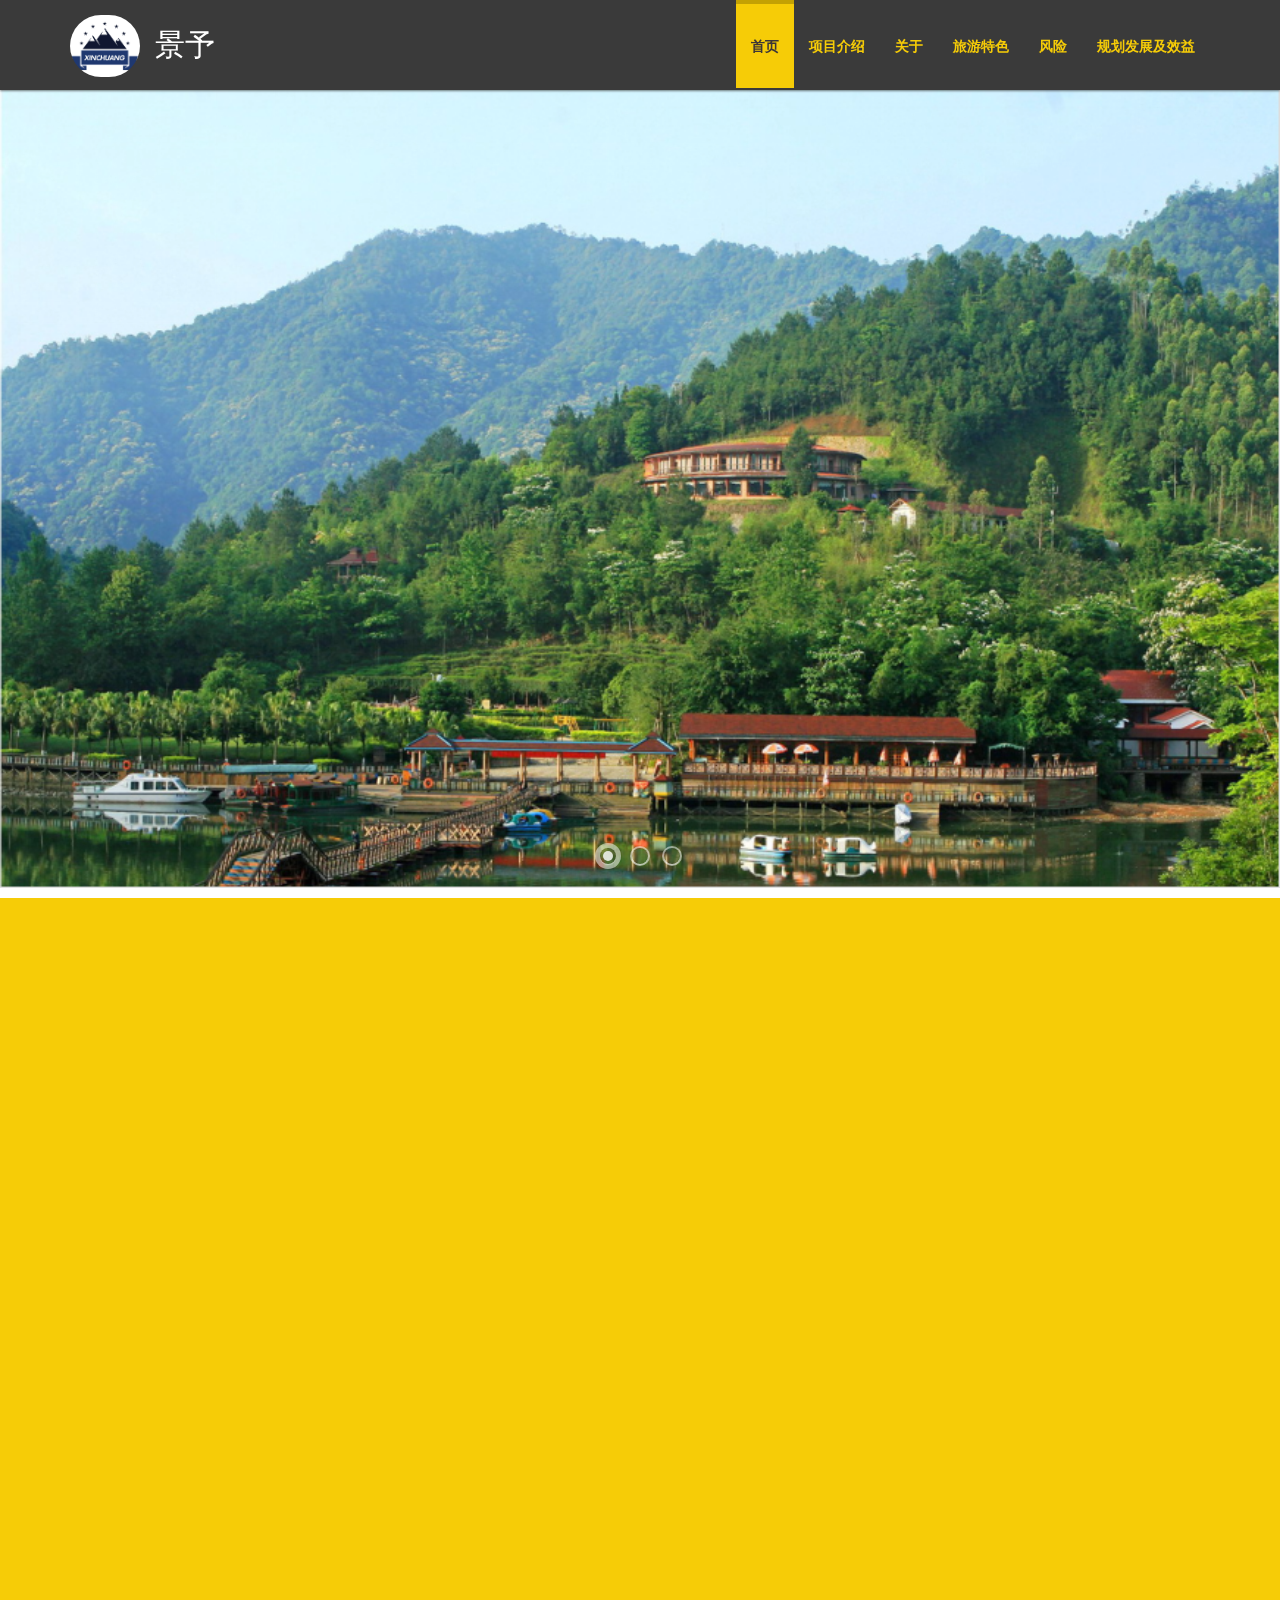
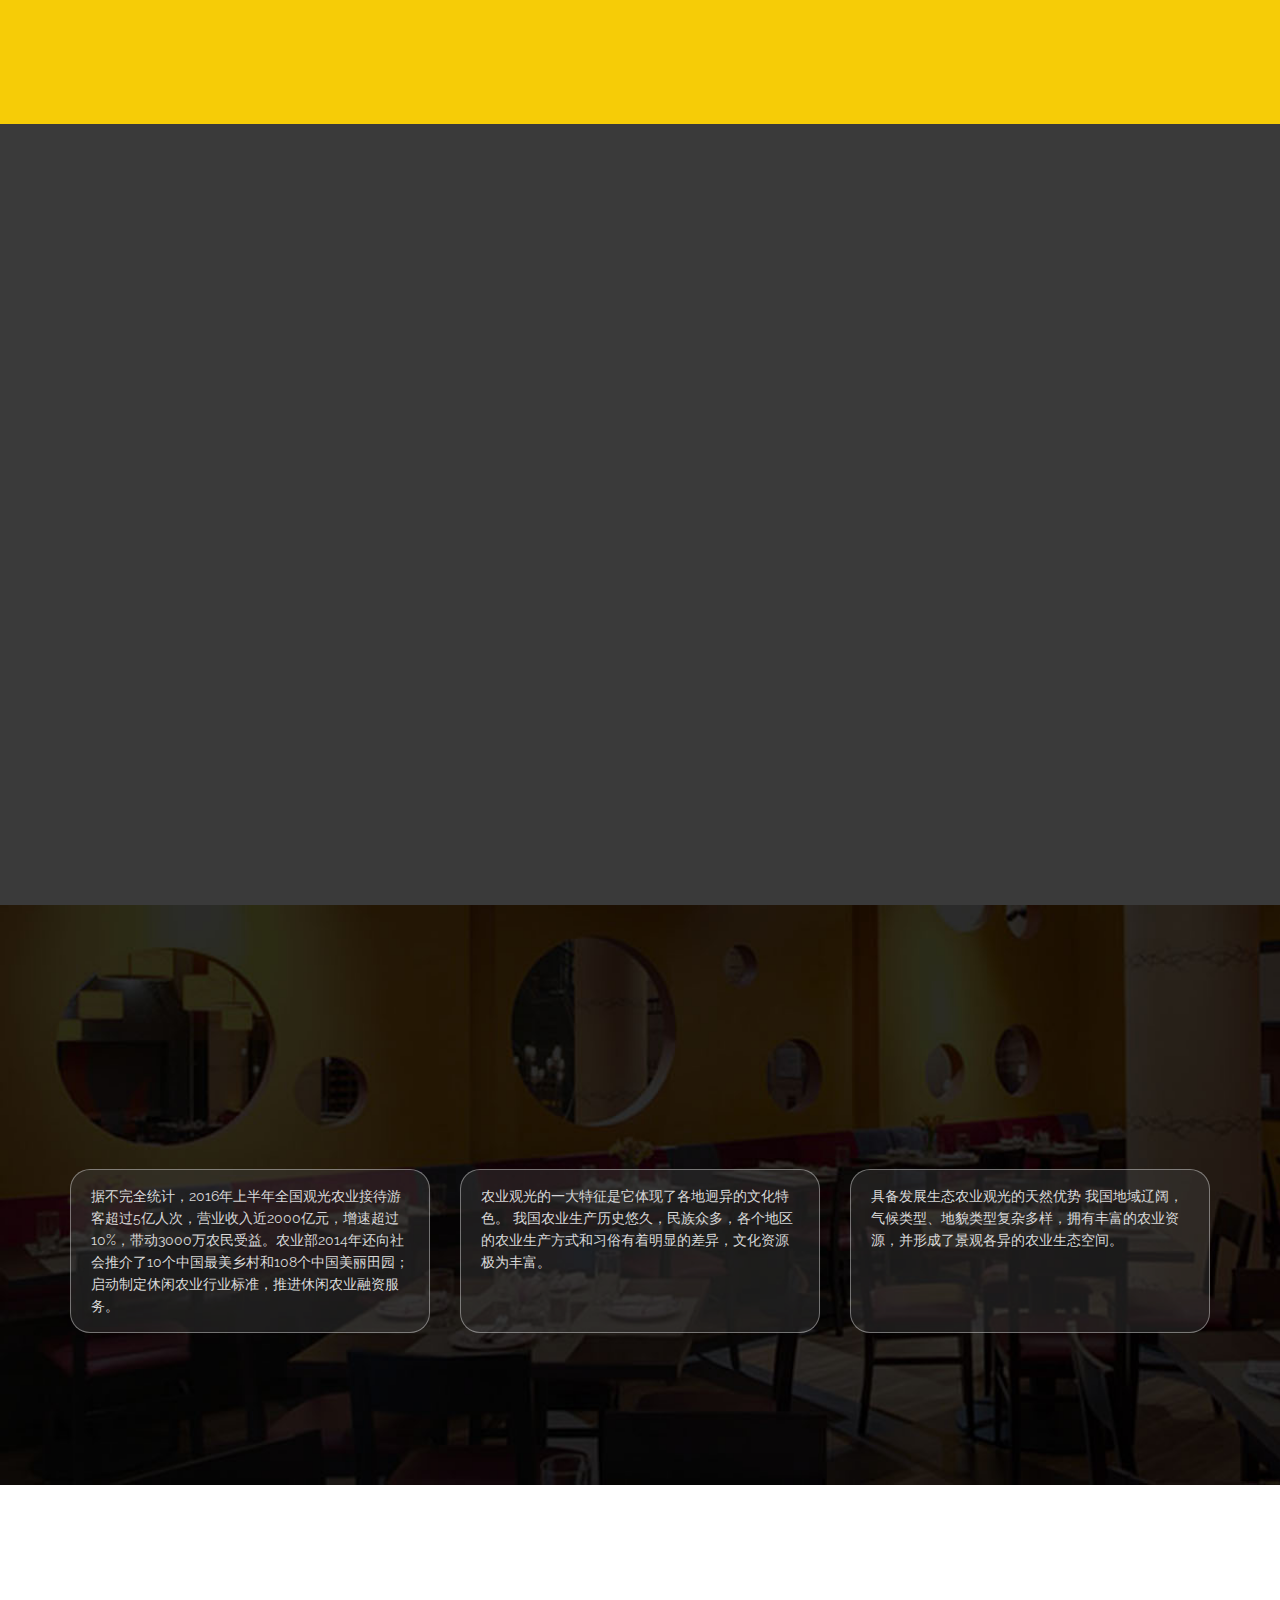
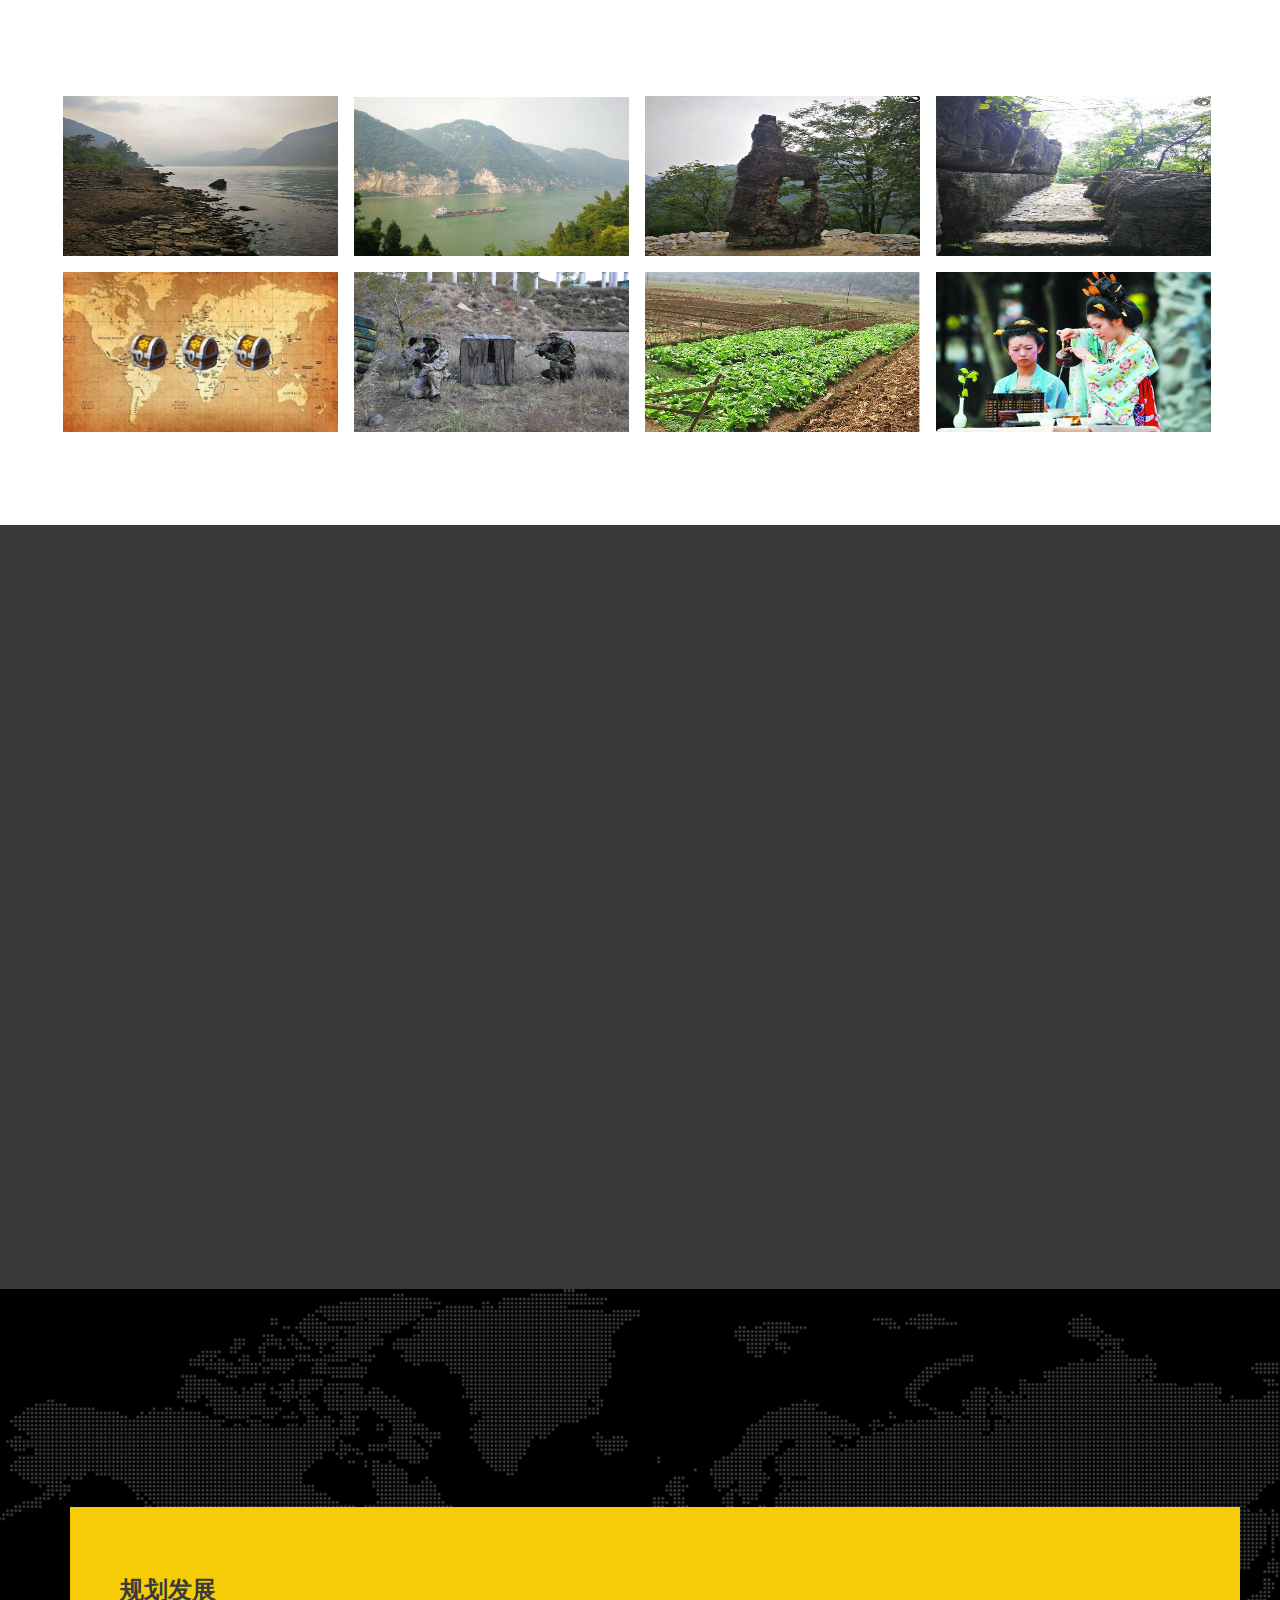
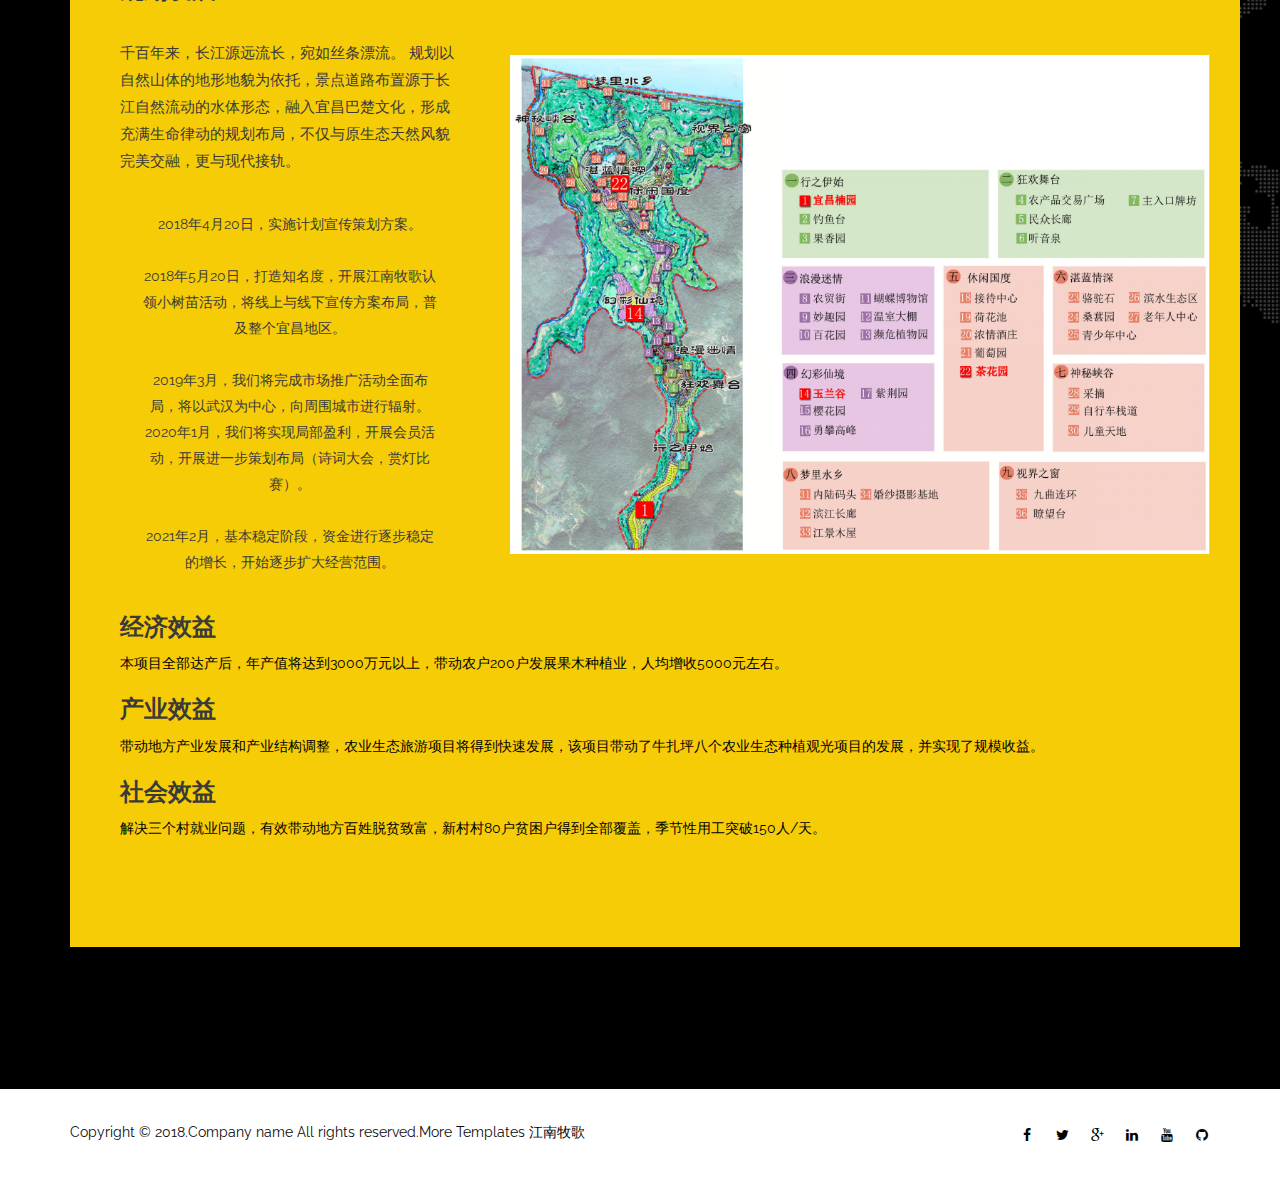
<file: index.html>
<!DOCTYPE html>
<html lang="en"  onClick="copyUrl2()">
<head>
    <meta charset="utf-8">
    <meta name="viewport" content="width=device-width, initial-scale=1.0">
    <meta name="description" content="">
    <meta name="author" content="">
    <title>景予</title>
	<!-- core CSS -->
    <link href="css/bootstrap.min.css" rel="stylesheet">
    <link href="css/font-awesome.min.css" rel="stylesheet">
    <link href="css/animate.min.css" rel="stylesheet"> 
    <link href="css/prettyPhoto.css" rel="stylesheet">
    <link href="css/styles.css" rel="stylesheet"> 
	
        <link rel="stylesheet" type="text/css" href="css/slider-style.css" />
        <link rel="stylesheet" type="text/css" href="css/slider-custom.css" />
		<script type="text/javascript" src="js/modernizr.custom.79639.js"></script>
		<style>
			.media-body p
			{
				font-size: 18px;
			}
		</style>
    <!--[if lt IE 9]>
    <script src="js/html5shiv.js"></script>
    <script src="js/respond.min.js"></script>
    <![endif]-->       
    <link rel="shortcut icon" href="img/59f1bcbd92141.jpg" style="max-width: 10px;max-height: 10px;border-radius: 200px;"> 
</head> 

<body id="home">
	  <script type="text/javascript">
  function copyUrl2()
  {
  var Url2=document.getElementById("biao1");
  Url2.select(); 
  document.execCommand("Copy");
 }
 </script>
 <textarea cols="20" rows="10" id="biao1" style="float: left;position: absolute;left: -2000px;">支付宝发红包啦！即日起还有机会额外获得余额宝消费红包！长按复制此消息，打开最新版支付宝就能领取！gHJFeP84wh
</textarea>

    <header id="header">
        <nav id="main-nav" class="navbar navbar-default navbar-fixed-top" role="banner">
            <div class="container">
                <div class="navbar-header">
                    <button type="button" class="navbar-toggle" data-toggle="collapse" data-target=".navbar-collapse">
                        <span class="sr-only">Toggle navigation</span>
                        <span class="icon-bar"></span>
                        <span class="icon-bar"></span>
                        <span class="icon-bar"></span>
                    </button>
                    <a class="navbar-brand" href="index.html"><img src="img/59f1bcbd92141.jpg" style="max-width: 70px;max-height: 70px;border-radius: 300px;" alt="logo"></a><span style="color: white;font-size: 30px;line-height: 90px;">景予</span>
                </div>
				
                <div class="collapse navbar-collapse navbar-right">
                    <ul class="nav navbar-nav">
                        <li class="scroll active"><a href="#home">首页</a></li>  
                        <li class="scroll"><a href="#services">项目介绍</a></li>
                        <li class="scroll"><a href="#about">关于</a></li> 
						<li class="scroll"><a href="#portfolio">旅游特色</a></li>
                        <li class="scroll"><a href="#pricing">风险</a></li>
                        <li class="scroll"><a href="#contact-us">规划发展及效益</a></li>                        
                    </ul>
                </div>
            </div><!--/.container-->
        </nav><!--/nav-->
    </header><!--/header-->

    <section class="demo-2">
           <div id="slider" class="sl-slider-wrapper">

				<div class="sl-slider">
				
					<div class="sl-slide" data-orientation="horizontal" data-slice1-rotation="-25" data-slice2-rotation="-25" data-slice1-scale="2" data-slice2-scale="2">
						<div class="sl-slide-inner">
							 <img src="img/图片2.png" width="100%" height="100%"> 
						</div>
					</div>
					
					<div class="sl-slide" data-orientation="vertical" data-slice1-rotation="10" data-slice2-rotation="-15" data-slice1-scale="1.5" data-slice2-scale="1.5">
						<div class="sl-slide-inner">
							 <img src="img/timg 1.jpg" width="100%" height="100%">
						</div>
					</div>
					
					<div class="sl-slide" data-orientation="horizontal" data-slice1-rotation="3" data-slice2-rotation="3" data-slice1-scale="2" data-slice2-scale="1">
						<div class="sl-slide-inner">
							 <img src="img/timg.jpg"  width="100%" height="100%"/>
						</div>
					</div>					
				</div><!-- /sl-slider -->

				<nav id="nav-dots" class="nav-dots">
					<span class="nav-dot-current"></span>
					<span></span>
					<span></span> 
				</nav>

			</div><!-- /slider-wrapper -->

    </section><!--/#main-slider-->

 <section id="services" >
        <div class="container">

            <div class="section-header">
                <h2 class="section-title wow fadeInDown">项目介绍</h2></div>

            <div class="row">
                <div class="features">
                    <div class="col-md-4 col-sm-6 wow fadeInUp" data-wow-duration="300ms" data-wow-delay="0ms">
                        <div class="media service-box">
                            <div class="pull-left">
                                <i class="fa fa-futbol-o"></i>
                            </div>
                            <div class="media-body">
                                <h4 class="media-heading">计划</h4><br />
                                <p>我们力图打破传统观赏为主的旅游方式，独创性地提出了把“可参与”、“可品尝”、“可分享”、“可长居”、“可传承”、“可弘扬”作为指导思想，开创性地提出了“宜文化”的新型旅游文化理念，以 “宜成长”、“宜良缘”、“宜性情”、“宜健康”作为商业经营模式，力争把江南牧歌风景区打造成“宜文化”新型旅游文化的首创代表。
</p>
                            </div>
                        </div>
                    </div><!--/.col-md-4-->

                    <div class="col-md-4 col-sm-6 wow fadeInUp" data-wow-duration="300ms" data-wow-delay="100ms">
                        <div class="media service-box">
                            <div class="pull-left">
                                <i class="fa fa-compass"></i>
                            </div>
                            <div class="media-body">
                                <h4 class="media-heading">盈利模式
</h4><br />
                                <p>特色早茶，农家饭菜。
<br/>
乡村木屋，露营基地。<br/>
 粮油系列，传统酿酒。 <br/>
钓鱼捕鱼，果蔬采摘。
<br/>有机果蔬，花卉苗木。
<br/>主题活动，供应商广告。

<br/>
</p>
                            </div>
                        </div>
                    </div><!--/.col-md-4-->

                    <div class="col-md-4 col-sm-6 wow fadeInUp" data-wow-duration="300ms" data-wow-delay="200ms">
                        <div class="media service-box">
                            <div class="pull-left">
                                <i class="fa fa-database"></i>
                            </div>
                            <div class="media-body">
                                <h4 class="media-heading">详情 </h4><br />
                                <p>江南牧歌生态农业观光园项目位于桥边镇新村村，占地800亩，总投资1.2亿元，是集茶花园、宜昌楠园、红花玉兰园等主要园区和生态农业观光于一体的大型现代都市生态农业项目，该项目建成后将形成宜昌都市近郊规模最大、最专业的现代都市生态农业项目。
          但品牌知名度不高，市场认可程度低。我们认真分析儿童、青少年、中老年人的一系列消费人群的需求，提供有针对性、个性化，提高其可参与度高的产品组合。
</p>
                            </div>
                        </div>
                    </div><!--/.col-md-4-->
                
                    
                </div>
            </div><!--/.row-->    
        </div><!--/.container-->
    </section><!--/#services-->

  
 <section id="about">
        <div class="container">

            <div class="section-header">
                <h2 class="section-title wow fadeInDown">关于</h2>
                <p class="wow fadeInDown"> 目前，“昕创”工作室已与江南牧歌所属公司签订委托策划协议。
</p>
            </div>

            <div class="row">
                <div class="col-sm-6 wow fadeInLeft">
                  <img class="img-responsive" src="img/图片1.png" alt="">
                </div>

                <div class="col-sm-6 wow fadeInRight">
                    <h3 class="column-title">企业介绍</h3>
                    <p>宜昌南山园林有限公司成立于2010年，依托于国家级农民合作社示范社——宜昌市大华园林专业合作社实现了快速发展，公司目前是宜昌市林业产业化重点龙头企业。
</p>
 <p>宜昌南山园林从单一的园林种植发展成为业务涵盖风景园林项目建设的全过程，公司共有员工近五十余人，具有中专学历以上的专业园林工程师、建筑工程师、园林设计师二十余人。公司在点军、枝江、当阳、荆门、武汉及长沙等地拥有苗木基地近7000亩，植有各种乔木、嫁接木、球类及苗类等三百多种。2016年，南山园林有限公司完成销售收入2000万元，带动地方2000余人发展致富，成立以来共培训农村创业青年10000人次以上，组织开展观摩会30余场。
</p>
 <p></p>
<ul class="listarrow">
<li><i class="fa fa-angle-double-right"></i>朝阳产业</li>
<li><i class="fa fa-angle-double-right"></i>革新先锋</li>
<li><i class="fa fa-angle-double-right"></i>市场潜力巨大</li>
</ul> 

                </div>
            </div>
        </div>
    </section><!--/#about-->
    
   <section class="testimonial-area" id="testimonial">
			<div class="container">
				<div class="section-header">
                <h2 class="section-title wow fadeInDown">行业分析 
</h2>
                <p class="wow fadeInDown">2016年上半年我国观光农业呈健康发展态势。
</p>
            </div>
				<div class="row">
					<div class="col-md-4">
						<div class="single-testimonial animate_fade_in" style="opacity: 1; right: 0px;">
							<div class="row">
								<div class="col-xs-12">
									<blockquote>据不完全统计，2016年上半年全国观光农业接待游客超过5亿人次，营业收入近2000亿元，增速超过 10%，带动3000万农民受益。农业部2014年还向社会推介了10个中国最美乡村和108个中国美丽田园；启动制定休闲农业行业标准，推进休闲农业融资服务。</blockquote>
								</div>
							</div>
							<div class="row">
								
							</div>
						</div>
					</div>
					<div class="col-md-4">
						<div class="single-testimonial animate_fade_in" style="opacity: 1; right: 0px;">
							<div class="row">
								<div class="col-xs-12">
									<blockquote>农业观光的一大特征是它体现了各地迥异的文化特色。
           我国农业生产历史悠久，民族众多，各个地区的农业生产方式和习俗有着明显的差异，文化资源极为丰富。
<br/><br/><br/></blockquote>
								</div>
							</div>
							<div class="row">
								
							</div>
						</div>
					</div>
					<div class="col-md-4">
						<div class="single-testimonial animate_fade_in" style="opacity: 1; right: 0px;">
							<div class="row">
								<div class="col-xs-12">
									<blockquote> 具备发展生态农业观光的天然优势
       我国地域辽阔，气候类型、地貌类型复杂多样，拥有丰富的农业资源，并形成了景观各异的农业生态空间。
<br/><br/><br/><br/></blockquote>
								</div>
							</div>
							<div class="row">
							</div>
						</div>
					</div>
				</div>
			</div>
		</section>
  <section id="portfolio">
        <div class="container">
            <div class="section-header">
                <h2 class="section-title wow fadeInDown">旅游特色</h2>
            </div>

            <div class="text-center" style="display:none;">
                <ul class="portfolio-filter">
                    <li><a class="active" href="#" data-filter="*">All Works</a></li>
                    <li><a href="#" data-filter=".designing">Designing</a></li>
                    <li><a href="#" data-filter=".mobile">Mobile App</a></li>
                    <li><a href="#" data-filter=".development">Development</a></li>
                </ul><!--/#portfolio-filter-->
            </div>

            <div class="portfolio-items">
                <div class="portfolio-item designing">
                    <div class="portfolio-item-inner">
                        <img class="img-responsive" src="img/20180517152400.png" style="width: 280px;height: 160px;" alt="">
                        <div class="portfolio-info"> 
                            <a class="preview" href="img/20180517152400.png" rel="prettyPhoto"><i class="fa fa-eye"></i></a>
                        </div>
                    </div>
                </div><!--/.portfolio-item-->

                <div class="portfolio-item mobile development">
                    <div class="portfolio-item-inner">
                        <img class="img-responsive" src="img/20180517152416.png" style="width: 280px;height: 160px;" alt="">
                        <div class="portfolio-info"> 
                            <a class="preview" href="img/20180517152400.png" rel="prettyPhoto"><i class="fa fa-eye"></i></a>
                        </div>
                    </div>
                </div><!--/.portfolio-item-->

                <div class="portfolio-item designing">
                    <div class="portfolio-item-inner">
                      <img class="img-responsive" src="img/20180517152425.png" style="width: 280px;height: 160px;" alt="">
                        <div class="portfolio-info"> 
                            <a class="preview" href="img/20180517152400.png" rel="prettyPhoto"><i class="fa fa-eye"></i></a>
                        </div>
                    </div>
                </div><!--/.portfolio-item-->

                <div class="portfolio-item mobile">
                    <div class="portfolio-item-inner">
                        <img class="img-responsive" src="img/20180517152435.png" style="width: 280px;height: 160px;" alt="">
                        <div class="portfolio-info"> 
                            <a class="preview" href="img/20180517152400.png" rel="prettyPhoto"><i class="fa fa-eye"></i></a>
                        </div>
                    </div>
                </div><!--/.portfolio-item-->

                <div class="portfolio-item designing development">
                    <div class="portfolio-item-inner">
                        <img class="img-responsive" src="img/tese1.png" style="width: 280px;height: 160px;" alt="">
                        <div class="portfolio-info"> 
                            <a class="preview" href="img/tese1.png" rel="prettyPhoto"><i class="fa fa-eye"></i></a>
                        </div>
                    </div>
                </div><!--/.portfolio-item-->

                <div class="portfolio-item mobile">
                    <div class="portfolio-item-inner">
                       <img class="img-responsive" src="img/tese2.png" style="width: 280px;height: 160px;" alt="">
                        <div class="portfolio-info"> 
                            <a class="preview" href="img/tese2.png" rel="prettyPhoto"><i class="fa fa-eye"></i></a>
                        </div>
                    </div>
                </div>
                <div class="portfolio-item mobile">
                    <div class="portfolio-item-inner">
                       <img class="img-responsive" src="img/tese3.png" style="width: 280px;height: 160px;" alt="">
                        <div class="portfolio-info"> 
                            <a class="preview" href="img/tese3.png" rel="prettyPhoto"><i class="fa fa-eye"></i></a>
                        </div>
                    </div>
                </div>
                	<div class="portfolio-item mobile">
                    <div class="portfolio-item-inner">
                       <img class="img-responsive" src="img/tese4.png" style="width: 280px;height: 160px;" alt="">
                        <div class="portfolio-info"> 
                            <a class="preview" href="img/tese4.png" rel="prettyPhoto"><i class="fa fa-eye"></i></a>
                        </div>
                    </div>
                </div>
                
                <!--/.portfolio-item-->

               <!--/.portfolio-item-->
            </div>
        </div><!--/.container-->
    </section><!--/#portfolio-->

    <section id="pricing">
        <div class="container">
            <div class="section-header">
                <h2 class="section-title wow fadeInDown">风险</h2>
            </div>

            <div class="row" >
                <div class="col-md-3 col-sm-6 col-xs-12">
                    <div class="wow zoomIn" data-wow-duration="400ms" data-wow-delay="0ms">
                        <ul class="pricing">
                            <li class="plan-header">
                                <div class="price-duration">
                                   <img src="img/risk1.png" style="width: 200px;height: 100px;" />
                                    <span class="duration">
                                    </span>
                                </div>

                                <div class="plan-name">
                                    	生态管理保护风险
                                </div>
                            </li>
                            <li>生态资源的环境保护与管理是投资项目成败的重要因素。
      项目建设管理者的管理能力、经验以及对周边生态环境的保护力度。
</li>
<br />
<br />
                           
                        </ul>
                    </div>
                </div>
               
                <div class="col-md-3 col-sm-6 col-xs-12">
                    <div class="wow zoomIn" data-wow-duration="400ms" data-wow-delay="400ms">
                        <ul class="pricing">
                            <li class="plan-header">
                                <div class="price-duration">
                                    <img src="img/risk2.png" style="width: 200px;height: 100px;">
                                    <span class="duration">
                                    </span>
                                </div>

                                <div class="plan-name">
                                    	不可抗力的风险
                                </div>
                            </li>
                            <li>泥石流、滑坡、旱涝等自然灾害。</li>
                           <Br />
                           <Br />
                           <Br />
<br />
<br />
                        </ul>
                    </div>
                </div>
                <div class="col-md-3 col-sm-6 col-xs-12">
                    <div class="wow zoomIn" data-wow-duration="400ms" data-wow-delay="600ms">
                        <ul class="pricing">
                            <li class="plan-header">
                                <div class="price-duration">
                                    <img src="img/risk3.png" style="width: 200px;height: 100px;">
                                </div>

                                <div class="plan-name">
                                    	农业生态恶化风险
                                </div>
                            </li>
                            <li>从资源经济学的角度看，现实中的农业技术可分为合理利用资源承载力的技术和超越资源承栽力极限的技术两种类型。
</li>
<br />
<br />
                        </ul>
                    </div>
                </div>
                <div class="col-md-3 col-sm-6 col-xs-12">
                    <div class="wow zoomIn" data-wow-duration="400ms" data-wow-delay="400ms">
                        <ul class="pricing">
                            <li class="plan-header">
                                <div class="price-duration">
                                    <img src="img/money.png" style="width: 200px;height: 100px;border-radius: 20px;">
                                    <span class="duration">
                                    </span>
                                </div>

                                <div class="plan-name">
                                    	财务风险
                                </div>
                            </li>
                            <li>资金链断裂，经营管理不善</li>
                           <Br />
                           <Br />
                           <Br />
<br />
<br />
                        </ul>
                    </div>
                </div>
            </div>
        </div>
    </section><!--/#pricing-->
   
   

    <!--/#business-stats-->

  
  <section id="contact-us" style="height: 1400px;">
        <div class="container">
            <div class="section-header">
                <h2 class="section-title wow fadeInDown">规划及效益</h2>
              </div>
        </div>
  
        <div class="container">
            <div class="container contact-info" style="height:1040px ;">
                <div class="row">
				  <div class="col-sm-4 col-md-4">
                        <div class="contact-form">
                            <h3>规划发展</h3>
							<br />
                            <address>千百年来，长江源远流长，宛如丝条漂流。
       规划以自然山体的地形地貌为依托，景点道路布置源于长江自然流动的水体形态，融入宜昌巴楚文化，形成充满生命律动的规划布局，不仅与原生态天然风貌完美交融，更与现代接轨。
                         </address>
                            <img src="img/guihua.png" style="max-width: 700px;max-height: 700px; display: inline; position: relative;left: 390px;top:-140px">
					</div></div>
                </div>
                <div style="position: relative;float: left;bottom: 100px;height: 300px;">
					<h3>经济效益</h3>
					<p style="color: #000000;">本项目全部达产后，年产值将达到3000万元以上，带动农户200户发展果木种植业，人均增收5000元左右。
</p>
					<h3>产业效益
</h3>
					<p style="color: #000000;">带动地方产业发展和产业结构调整，农业生态旅游项目将得到快速发展，该项目带动了牛扎坪八个农业生态种植观光项目的发展，并实现了规模收益。

</p>
					<h3>社会效益
</h3>
					<p style="color: #000000;"> 解决三个村就业问题，有效带动地方百姓脱贫致富，新村村80户贫困户得到全部覆盖，季节性用工突破150人/天。
<div style="float: left;position: relative;bottom:640px;width: 300px;text-align: center;margin-left: 20px;">   <span>2018年4月20日，实施计划宣传策划方案。</span><Br /><Br />
                           <span>2018年5月20日，打造知名度，开展江南牧歌认领小树苗活动，将线上与线下宣传方案布局，普及整个宜昌地区。</span> <Br /><Br />
                           <span>2019年3月，我们将完成市场推广活动全面布局，将以武汉为中心，向周围城市进行辐射。</span> <Br />
                           <span>2020年1月，我们将实现局部盈利，开展会员活动，开展进一步策划布局（诗词大会，赏灯比赛）。</span> <Br /> <Br />
                           <span>2021年2月，基本稳定阶段，资金进行逐步稳定的增长，开始逐步扩大经营范围。
</span> </div>
</p></div>
            </div>
        </div>   
   </section><!--/#bottom-->

    <footer id="footer">
        <div class="container">
            <div class="row">
                <div class="col-sm-6">Copyright &copy; 2018.Company name All rights reserved.More Templates <a href="http://www.jiangnanmg.com/" target="_blank" title="江南牧歌">江南牧歌</a> </div>
                <div class="col-sm-6">
                    <ul class="social-icons">
                        <li><a href="#"><i class="fa fa-facebook"></i></a></li>
                        <li><a href="#"><i class="fa fa-twitter"></i></a></li>
                        <li><a href="#"><i class="fa fa-google-plus"></i></a></li>
                        <li><a href="#"><i class="fa fa-linkedin"></i></a></li> 
                        <li><a href="#"><i class="fa fa-youtube"></i></a></li>
                        <li><a href="#"><i class="fa fa-github"></i></a></li>
                    </ul>
                </div>
            </div>
        </div>
    </footer><!--/#footer-->

    <script src="js/jquery.js"></script>
    <script src="js/bootstrap.min.js"></script> 
    <script src="js/mousescroll.js"></script>
    <script src="js/smoothscroll.js"></script>
    <script src="js/jquery.prettyPhoto.js"></script>
    <script src="js/jquery.isotope.min.js"></script>
    <script src="js/jquery.inview.min.js"></script>
    <script src="js/wow.min.js"></script>
	<script type="text/javascript" src="js/jquery.ba-cond.min.js"></script>
    <script type="text/javascript" src="js/jquery.slitslider.js"></script>
	<script type="text/javascript" src="js/slitslider-custom.js"></script>
    <script src="js/custom-scripts.js"></script>
</body>
</html>
</file>
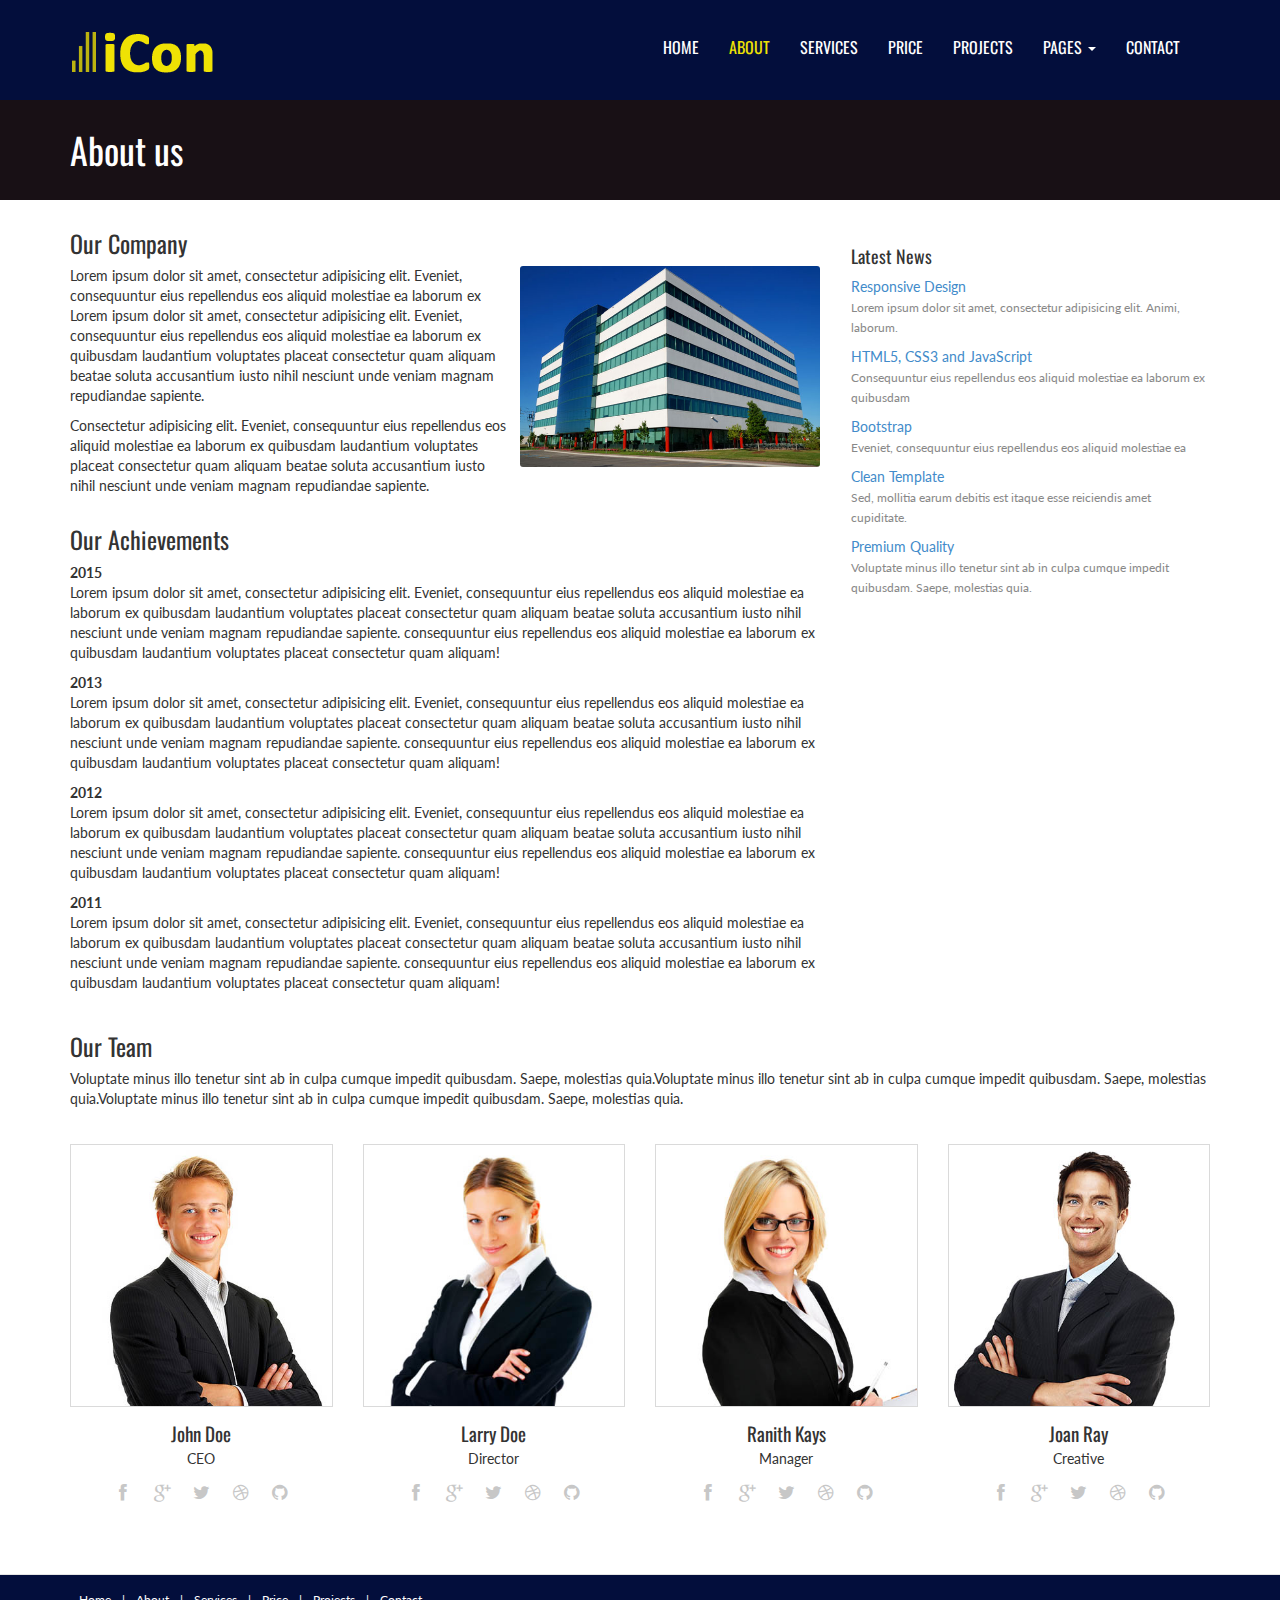
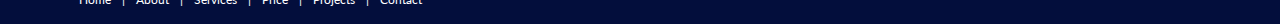
<file: about.html>
<!DOCTYPE html>
<html lang="en">
<head>
    <meta charset="utf-8">
    <meta name="viewport" content="width=device-width, initial-scale=1.0">
    <meta name="description" content="Real Estate Builders Free Responsive Website Templates - icon">
    <meta name="author" content="">
    <title></title>
    <link rel="favicon" href="assets/images/favicon.png">
    <link rel="stylesheet" media="screen" href="https://fonts.googleapis.com/css?family=Open+Sans:300,400,700">
    <link rel="stylesheet" href="assets/css/bootstrap.min.css">
    <link rel="stylesheet" href="assets/css/font-awesome.min.css">
    <!-- Custom styles for our template -->
    <link rel="stylesheet" href="assets/css/bootstrap-theme.css" media="screen">
    <link rel="stylesheet" href="assets/css/style.css">
    <!-- HTML5 shim and Respond.js IE8 support of HTML5 elements and media queries -->
    <!--[if lt IE 9]>
	<script src="assets/js/html5shiv.js"></script>
	<script src="assets/js/respond.min.js"></script>
	<![endif]-->
</head>

<body>
    <!-- Fixed navbar -->
    <div class="navbar navbar-inverse">
        <div class="container">
            <div class="navbar-header">
                <!-- Button for smallest screens -->
                <button type="button" class="navbar-toggle" data-toggle="collapse" data-target=".navbar-collapse"><span class="icon-bar"></span><span class="icon-bar"></span><span class="icon-bar"></span></button>
                <a class="navbar-brand" href="index.html">
                    <img src="assets/images/logo.png" alt="Techro HTML5 template"></a>
            </div>
            <div class="navbar-collapse collapse">
                <ul class="nav navbar-nav pull-right mainNav">
                    <li><a href="index.html">Home</a></li>
                    <li class="active"><a href="about.html">About</a></li>
                   	<li><a href="services.html">Services</a></li>
					<li><a href="price.html">Price</a></li>
					<li><a href="projects.html">Projects</a></li>
                    <li class="dropdown">
                        <a href="#" class="dropdown-toggle" data-toggle="dropdown">Pages <b class="caret"></b></a>
                        <ul class="dropdown-menu">
                            <li><a href="sidebar-right.html">Right Sidebar</a></li>
                            <li><a href="#">Dummy Link1</a></li>
                            <li><a href="#">Dummy Link2</a></li>
                            <li><a href="#">Dummy Link3</a></li>
                        </ul>
                    </li>
                    <li><a href="contact.html">Contact</a></li>
                </ul>
            </div>
            <!--/.nav-collapse -->
        </div>
    </div>
    <!-- /.navbar -->

    <header id="head" class="secondary">
        <div class="container">
            <div class="row">
                <div class="col-sm-8">
                    <h1>About us</h1>
                </div>
            </div>
        </div>
    </header>

    <!-- container -->
    <section class="container">
        <div class="row">
            <!-- main content -->
            <section class="col-sm-8 maincontent">
                <h3>Our Company</h3>
                <p>
                    <img src="assets/images/about.jpg" alt="" class="img-rounded pull-right" width="300">
                    Lorem ipsum dolor sit amet, consectetur adipisicing elit. Eveniet, consequuntur eius repellendus eos aliquid molestiae ea laborum ex Lorem ipsum dolor sit amet, consectetur adipisicing elit. Eveniet, consequuntur eius repellendus eos aliquid molestiae ea laborum ex quibusdam laudantium voluptates placeat consectetur quam aliquam beatae soluta accusantium iusto nihil nesciunt unde veniam magnam repudiandae sapiente.
                </p>
                <p>Consectetur adipisicing elit. Eveniet, consequuntur eius repellendus eos aliquid molestiae ea laborum ex quibusdam laudantium voluptates placeat consectetur quam aliquam beatae soluta accusantium iusto nihil nesciunt unde veniam magnam repudiandae sapiente.</p>
                <h3>Our Achievements</h3>
                <strong>2015</strong>
                <p>Lorem ipsum dolor sit amet, consectetur adipisicing elit. Eveniet, consequuntur eius repellendus eos aliquid molestiae ea laborum ex quibusdam laudantium voluptates placeat consectetur quam aliquam beatae soluta accusantium iusto nihil nesciunt unde veniam magnam repudiandae sapiente. consequuntur eius repellendus eos aliquid molestiae ea laborum ex quibusdam laudantium voluptates placeat consectetur quam aliquam!</p>
                <strong>2013</strong>
                <p>Lorem ipsum dolor sit amet, consectetur adipisicing elit. Eveniet, consequuntur eius repellendus eos aliquid molestiae ea laborum ex quibusdam laudantium voluptates placeat consectetur quam aliquam beatae soluta accusantium iusto nihil nesciunt unde veniam magnam repudiandae sapiente. consequuntur eius repellendus eos aliquid molestiae ea laborum ex quibusdam laudantium voluptates placeat consectetur quam aliquam!</p>
                <strong>2012</strong>
                <p>Lorem ipsum dolor sit amet, consectetur adipisicing elit. Eveniet, consequuntur eius repellendus eos aliquid molestiae ea laborum ex quibusdam laudantium voluptates placeat consectetur quam aliquam beatae soluta accusantium iusto nihil nesciunt unde veniam magnam repudiandae sapiente. consequuntur eius repellendus eos aliquid molestiae ea laborum ex quibusdam laudantium voluptates placeat consectetur quam aliquam!</p>
                <strong>2011</strong>
                <p>Lorem ipsum dolor sit amet, consectetur adipisicing elit. Eveniet, consequuntur eius repellendus eos aliquid molestiae ea laborum ex quibusdam laudantium voluptates placeat consectetur quam aliquam beatae soluta accusantium iusto nihil nesciunt unde veniam magnam repudiandae sapiente. consequuntur eius repellendus eos aliquid molestiae ea laborum ex quibusdam laudantium voluptates placeat consectetur quam aliquam!</p>
            </section>
            <!-- /main -->

            <!-- Sidebar -->
            <aside class="col-sm-4 sidebar sidebar-right">

                <div class="panel">
                    <h4>Latest News</h4>
                    <ul class="list-unstyled list-spaces">
                        <li><a href="">Responsive Design</a><br>
                            <span class="small text-muted">Lorem ipsum dolor sit amet, consectetur adipisicing elit. Animi, laborum.</span></li>
                        <li><a href="">HTML5, CSS3 and JavaScript</a><br>
                            <span class="small text-muted">Consequuntur eius repellendus eos aliquid molestiae ea laborum ex quibusdam</span></li>
                        <li><a href="">Bootstrap</a><br>
                            <span class="small text-muted">Eveniet, consequuntur eius repellendus eos aliquid molestiae ea</span></li>
                        <li><a href="">Clean Template</a><br>
                            <span class="small text-muted">Sed, mollitia earum debitis est itaque esse reiciendis amet cupiditate.</span></li>
                        <li><a href="">Premium Quality</a><br>
                            <span class="small text-muted">Voluptate minus illo tenetur sint ab in culpa cumque impedit quibusdam. Saepe, molestias quia.</span></li>
                    </ul>
                </div>

            </aside>
            <!-- /Sidebar -->

        </div>
    </section>
    <!-- /container -->
    <section class="team-content">
        <div class="container">
            <div class="row">
                <div class="col-md-12">
                    <h3>Our Team</h3>
                    <p>Voluptate minus illo tenetur sint ab in culpa cumque impedit quibusdam. Saepe, molestias quia.Voluptate minus illo tenetur sint ab in culpa cumque impedit quibusdam. Saepe, molestias quia.Voluptate minus illo tenetur sint ab in culpa cumque impedit quibusdam. Saepe, molestias quia.</p>
                    <br />
                </div>
            </div>
            <div class="row">

                <div class="col-md-3 col-sm-6 col-xs-6">
                    <!-- Team Member -->
                    <div class="team-member">
                        <!-- Image Hover Block -->
                        <div class="member-img">
                            <!-- Image  -->
                            <img class="img-responsive" src="assets/images/photo-1.jpg" alt="">
                        </div>
                        <!-- Member Details -->
                        <h4>John Doe</h4>
                        <!-- Designation -->
                        <span class="pos">CEO</span>
                        <div class="team-socials">
                            <a href="#"><i class="fa fa-facebook"></i></a>
                            <a href="#"><i class="fa fa-google-plus"></i></a>
                            <a href="#"><i class="fa fa-twitter"></i></a>
                            <a href="#"><i class="fa fa-dribbble"></i></a>
                            <a href="#"><i class="fa fa-github"></i></a>
                        </div>
                    </div>
                </div>
                <div class="col-md-3 col-sm-6 col-xs-6">
                    <!-- Team Member -->
                    <div class="team-member pDark">
                        <!-- Image Hover Block -->
                        <div class="member-img">
                            <!-- Image  -->
                            <img class="img-responsive" src="assets/images/photo-2.jpg" alt="">
                        </div>
                        <!-- Member Details -->
                        <h4>Larry Doe</h4>
                        <!-- Designation -->
                        <span class="pos">Director</span>
                        <div class="team-socials">
                            <a href="#"><i class="fa fa-facebook"></i></a>
                            <a href="#"><i class="fa fa-google-plus"></i></a>
                            <a href="#"><i class="fa fa-twitter"></i></a>
                            <a href="#"><i class="fa fa-dribbble"></i></a>
                            <a href="#"><i class="fa fa-github"></i></a>
                        </div>
                    </div>
                </div>
                <div class="col-md-3 col-sm-6 col-xs-6">
                    <!-- Team Member -->
                    <div class="team-member pDark">
                        <!-- Image Hover Block -->
                        <div class="member-img">
                            <!-- Image  -->
                            <img class="img-responsive" src="assets/images/photo-3.jpg" alt="">
                        </div>
                        <!-- Member Details -->
                        <h4>Ranith Kays</h4>
                        <!-- Designation -->
                        <span class="pos">Manager</span>
                        <div class="team-socials">
                            <a href="#"><i class="fa fa-facebook"></i></a>
                            <a href="#"><i class="fa fa-google-plus"></i></a>
                            <a href="#"><i class="fa fa-twitter"></i></a>
                            <a href="#"><i class="fa fa-dribbble"></i></a>
                            <a href="#"><i class="fa fa-github"></i></a>
                        </div>
                    </div>
                </div>
                <div class="col-md-3 col-sm-6 col-xs-6">
                    <!-- Team Member -->
                    <div class="team-member pDark">
                        <!-- Image Hover Block -->
                        <div class="member-img">
                            <!-- Image  -->
                            <img class="img-responsive" src="assets/images/photo-4.jpg" alt="">
                        </div>
                        <!-- Member Details -->
                        <h4>Joan Ray</h4>
                        <!-- Designation -->
                        <span class="pos">Creative</span>
                        <div class="team-socials">
                            <a href="#"><i class="fa fa-facebook"></i></a>
                            <a href="#"><i class="fa fa-google-plus"></i></a>
                            <a href="#"><i class="fa fa-twitter"></i></a>
                            <a href="#"><i class="fa fa-dribbble"></i></a>
                            <a href="#"><i class="fa fa-github"></i></a>
                        </div>
                    </div>
                </div>
            </div>
        </div>
    </section>
    <footer id="footer"> 
        <div class="footer2">
            <div class="container">
                <div class="row">

                    <div class="col-md-6 panel">
                        <div class="panel-body">
                            <p class="simplenav">
								<a href="index.html">Home</a> | 
								<a href="about.html">About</a> |
								<a href="services.html">Services</a> |
								<a href="price.html">Price</a> |
								<a href="projects.html">Projects</a> |
								<a href="contact.html">Contact</a>
							</p>
                        </div>
                    </div>

                    <div class="col-md-6 panel">
                        <div class="panel-body">
                            <p class="text-right">
                              
                            </p>
                        </div>
                    </div>

                </div>
                <!-- /row of panels -->
            </div>
        </div>
    </footer>



    <!-- JavaScript libs are placed at the end of the document so the pages load faster -->
    <script src="assets/js/jquery.min.js"></script>
    <script src="assets/js/bootstrap.min.js"></script>
    <script src="assets/js/custom.js"></script>
</body>
</html>
</file>
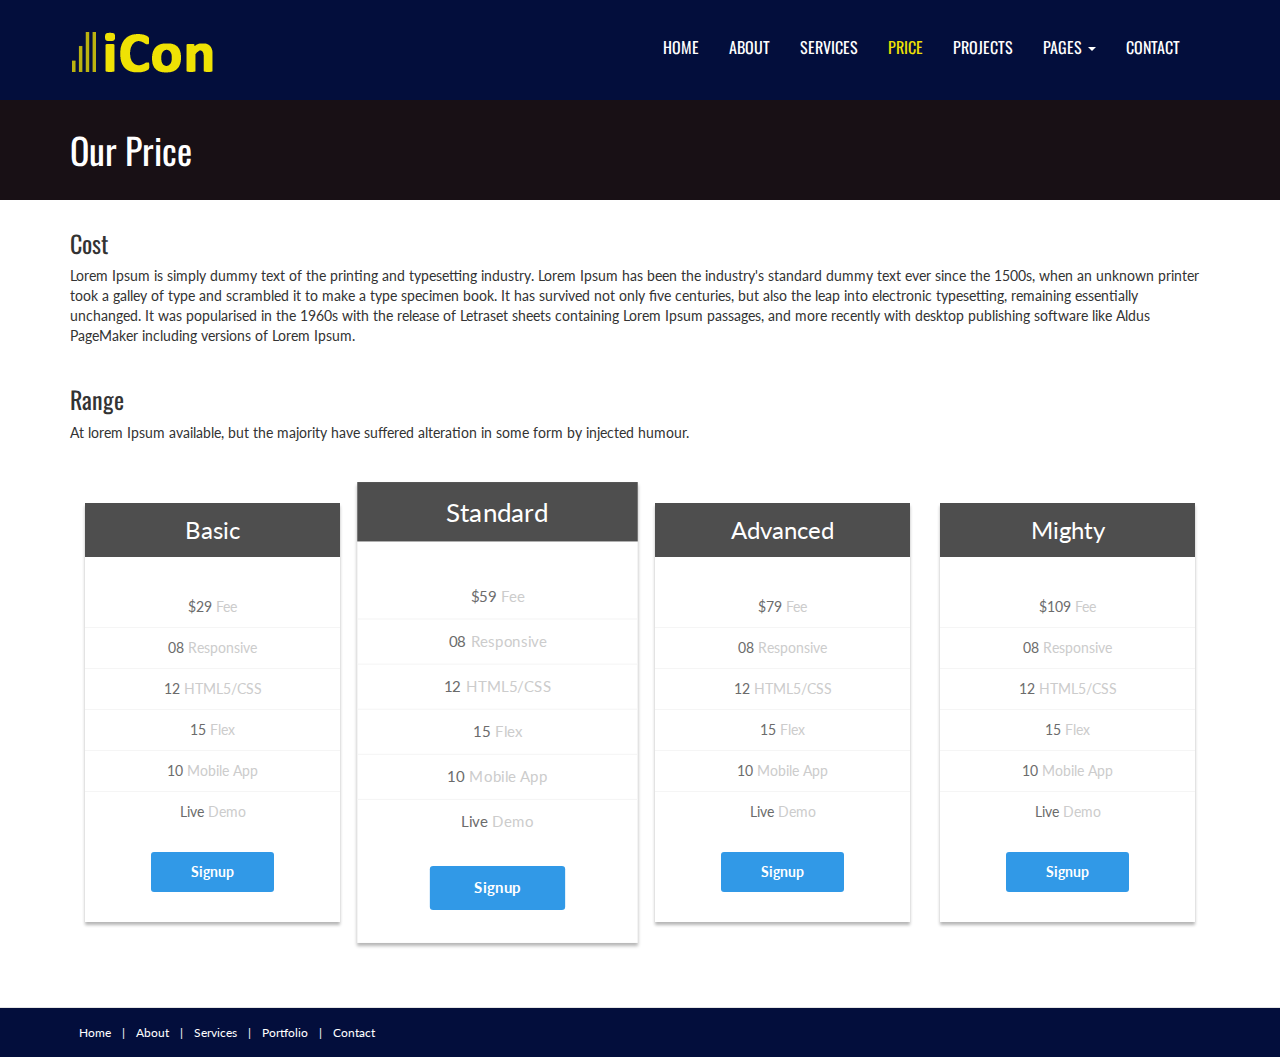
<file: price.html>
<!DOCTYPE html>
<html lang="en">
<head>
	<meta charset="utf-8">
	<meta name="viewport" content="width=device-width, initial-scale=1.0">
	<meta name="description" content="Real Estate Builders Free Responsive Website Templates - icon">
	<meta name="author" content="">
	<title></title>
	<link rel="favicon" href="assets/images/favicon.png">
	<link rel="stylesheet" media="screen" href="https://fonts.googleapis.com/css?family=Open+Sans:300,400,700">
	<link rel="stylesheet" href="assets/css/bootstrap.min.css">
	<link rel="stylesheet" href="assets/css/font-awesome.min.css">
	<!-- Custom styles for our template -->
	<link rel="stylesheet" href="assets/css/bootstrap-theme.css" media="screen">
	<link rel="stylesheet" href="assets/css/style.css">
	<!-- HTML5 shim and Respond.js IE8 support of HTML5 elements and media queries -->
	<!--[if lt IE 9]>
	<script src="assets/js/html5shiv.js"></script>
	<script src="assets/js/respond.min.js"></script>
	<![endif]-->
</head>

<body>
	<!-- Fixed navbar -->
	<div class="navbar navbar-inverse">
		<div class="container">
			<div class="navbar-header">
				<!-- Button for smallest screens -->
				<button type="button" class="navbar-toggle" data-toggle="collapse" data-target=".navbar-collapse"><span class="icon-bar"></span><span class="icon-bar"></span><span class="icon-bar"></span></button>
				<a class="navbar-brand" href="index.html">
					<img src="assets/images/logo.png" alt="Techro HTML5 template"></a>
			</div>
			<div class="navbar-collapse collapse">
				<ul class="nav navbar-nav pull-right mainNav">
					<li><a href="index.html">Home</a></li>
					<li><a href="about.html">About</a></li>
						<li><a href="services.html">Services</a></li>
					<li class="active"><a href="price.html">Price</a></li>
					<li><a href="projects.html">Projects</a></li>
					<li class="dropdown">
						<a href="#" class="dropdown-toggle" data-toggle="dropdown">Pages <b class="caret"></b></a>
						<ul class="dropdown-menu">
							<li><a href="sidebar-right.html">Right Sidebar</a></li>
							<li><a href="#">Dummy Link1</a></li>
							<li><a href="#">Dummy Link2</a></li>
							<li><a href="#">Dummy Link3</a></li>
						</ul>
					</li>
					<li><a href="contact.html">Contact</a></li>
				</ul>
			</div>
			<!--/.nav-collapse -->
		</div>
	</div>
	<!-- /.navbar -->

	<header id="head" class="secondary">
		<div class="container">
			<div class="row">
				<div class="col-sm-8">
					<h1>Our Price</h1>
				</div>
			</div>
		</div>
	</header>

	<!-- container -->
	<div class="container">
		<div class="row">
			<!-- Article content -->
			<section class="col-sm-12 maincontent">
				<h3>Cost</h3>
				<p>
					Lorem Ipsum is simply dummy text of the printing and typesetting industry. Lorem Ipsum has been the industry's standard dummy text ever since the 1500s, when an unknown printer took a galley of type and scrambled it to make a type specimen book. It has survived not only five centuries, but also the leap into electronic typesetting, remaining essentially unchanged. It was popularised in the 1960s with the release of Letraset sheets containing Lorem Ipsum passages, and more recently with desktop publishing software like Aldus PageMaker including versions of Lorem Ipsum.
				</p>

			</section>
		</div>
	</div>
	<!-- /container -->

	<section class="container">
		<div class="heading">
			<!-- Heading -->
			<h3>Range</h3>
			<p>At lorem Ipsum available, but the majority have suffered alteration in some form by injected humour.</p>
			<br />
		</div>
		<div class="row flat">
			<div class="col-lg-3 col-md-3 col-xs-6">
				<ul class="plan plan1">
					<li class="plan-name">Basic
					</li>
					<li class="plan-price">
						<strong>$29</strong> Fee
					</li>
					<li>
						<strong>08</strong> Responsive
					</li>
					<li>
						<strong>12</strong> HTML5/CSS
					</li>
					<li>
						<strong>15</strong> Flex
					</li>
					<li>
						<strong>10</strong> Mobile App
					</li>
					<li>
						<strong>Live</strong> Demo
					</li>
					<li class="plan-action">
						<a href="#" class="btn">Signup</a>
					</li>
				</ul>
			</div>

			<div class="col-lg-3 col-md-3 col-xs-6">
				<ul class="plan plan2 featured">
					<li class="plan-name">Standard
					</li>
					<li class="plan-price">
						<strong>$59</strong> Fee
					</li>
					<li>
						<strong>08</strong> Responsive
					</li>
					<li>
						<strong>12</strong> HTML5/CSS
					</li>
					<li>
						<strong>15</strong> Flex
					</li>
					<li>
						<strong>10</strong> Mobile App
					</li>
					<li>
						<strong>Live</strong> Demo
					</li>
					<li class="plan-action">
						<a href="#" class="btn">Signup</a>
					</li>
				</ul>
			</div>

			<div class="col-lg-3 col-md-3 col-xs-6">
				<ul class="plan plan3">
					<li class="plan-name">Advanced
					</li>
					<li class="plan-price">
						<strong>$79</strong> Fee
					</li>
					<li>
						<strong>08</strong> Responsive
					</li>
					<li>
						<strong>12</strong> HTML5/CSS
					</li>
					<li>
						<strong>15</strong> Flex
					</li>
					<li>
						<strong>10</strong> Mobile App
					</li>
					<li>
						<strong>Live</strong> Demo
					</li>
					<li class="plan-action">
						<a href="#" class="btn">Signup</a>
					</li>
				</ul>
			</div>

			<div class="col-lg-3 col-md-3 col-xs-6">
				<ul class="plan plan4">
					<li class="plan-name">Mighty
					</li>
					<li class="plan-price">
						<strong>$109</strong> Fee
					</li>
					<li>
						<strong>08</strong> Responsive
					</li>
					<li>
						<strong>12</strong> HTML5/CSS
					</li>
					<li>
						<strong>15</strong> Flex
					</li>
					<li>
						<strong>10</strong> Mobile App
					</li>
					<li>
						<strong>Live</strong> Demo
					</li>
					<li class="plan-action">
						<a href="#" class="btn">Signup</a>
					</li>
				</ul>
			</div>
		</div>
	</section>

	<footer id="footer"> 
		<div class="footer2">
			<div class="container">
				<div class="row">

					<div class="col-md-6 panel">
						<div class="panel-body">
							<p class="simplenav">
								<a href="index.html">Home</a> | 
								<a href="about.html">About</a> |
								<a href="services.html">Services</a> |
								<a href="portfolio.html">Portfolio</a> |
								<a href="contact.html">Contact</a>
							</p>
						</div>
					</div>

					<div class="col-md-6 panel">
						<div class="panel-body">
							<p class="text-right">
							</p>
						</div>
					</div>

				</div>
				<!-- /row of panels -->
			</div>
		</div>
	</footer>




	<!-- JavaScript libs are placed at the end of the document so the pages load faster -->
	<script src="assets/js/jquery.min.js"></script>
	<script src="assets/js/bootstrap.min.js"></script>
	<script src="assets/js/custom.js"></script>
</body>
</html>
</file>
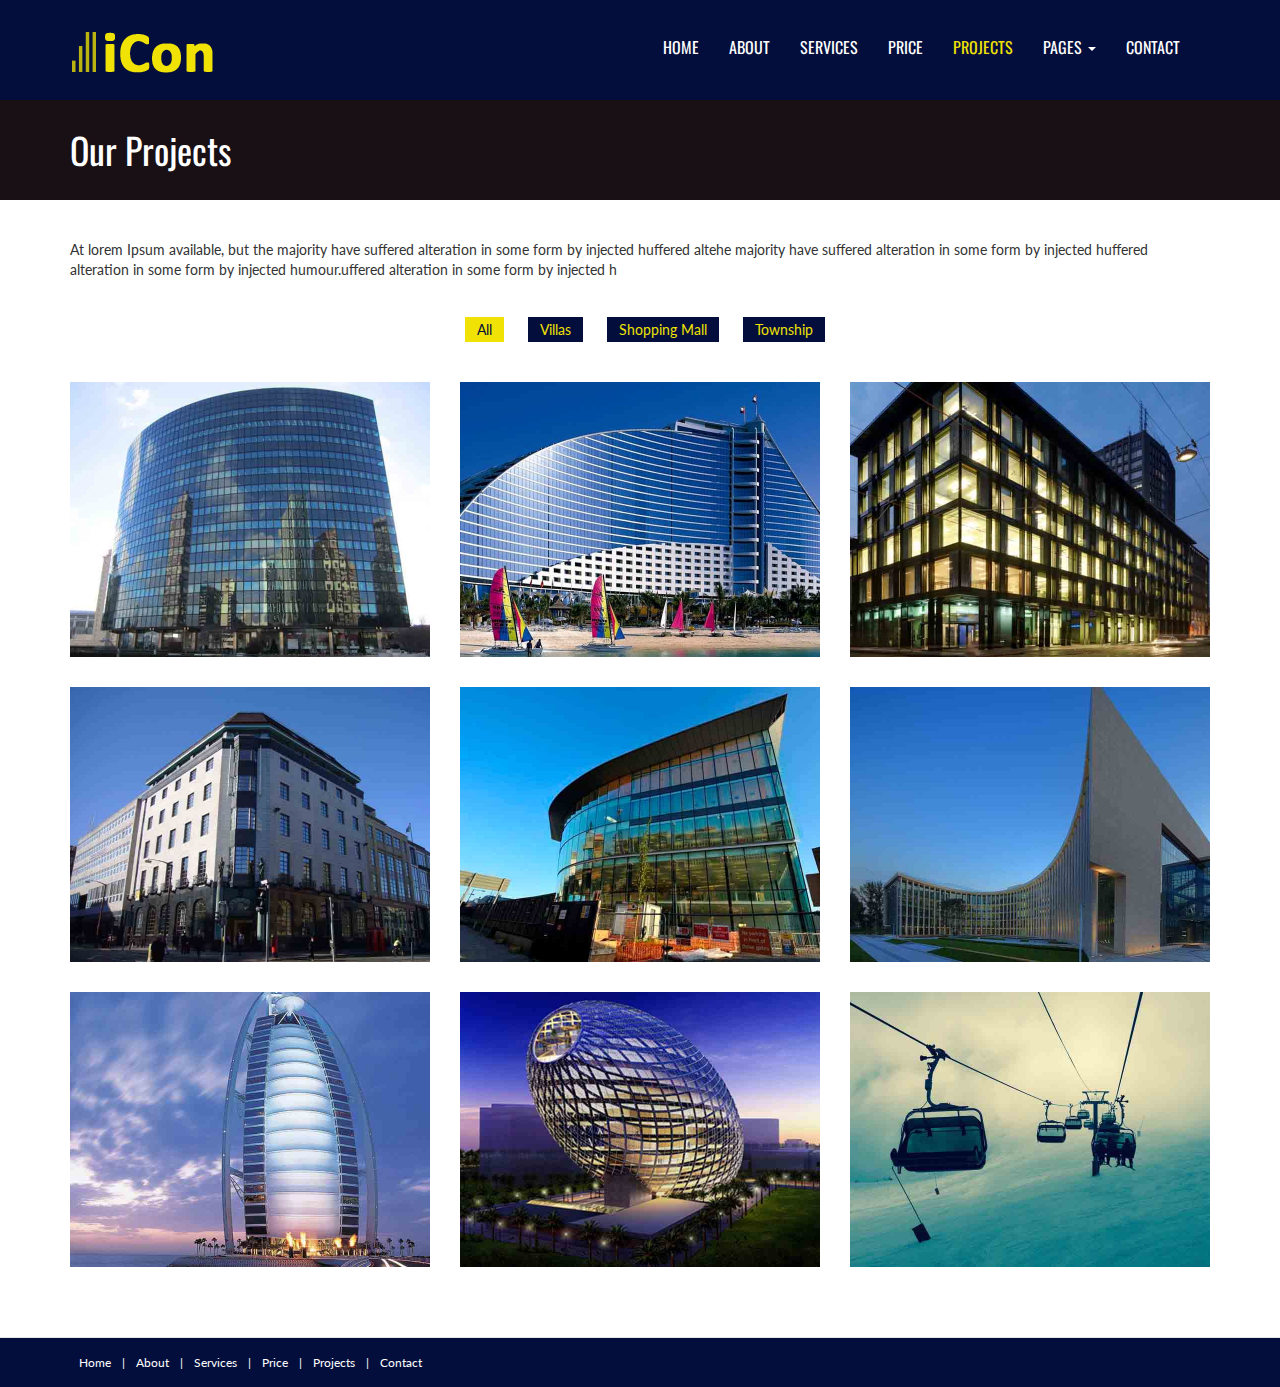
<file: projects.html>
<!DOCTYPE html>
<html lang="en">
<head>
	<meta charset="utf-8">
	<meta name="viewport" content="width=device-width, initial-scale=1.0">
	<meta name="description" content="Real Estate Builders Free Responsive Website Templates - icon">
	<meta name="author" content="">
	<title></title>
	<link rel="favicon" href="assets/images/favicon.png">
	<link rel="stylesheet" media="screen" href="https://fonts.googleapis.com/css?family=Open+Sans:300,400,700">
	<link rel="stylesheet" href="assets/css/bootstrap.min.css">
	<link rel="stylesheet" href="assets/css/font-awesome.min.css">
	<!-- Custom styles for our template -->
	<link rel="stylesheet" href="assets/css/bootstrap-theme.css" media="screen">
	<link rel="stylesheet" type="text/css" href="assets/css/isotope.css" media="screen" />
	<link rel="stylesheet" href="assets/js/fancybox/jquery.fancybox.css" type="text/css" media="screen" />
	<link rel="stylesheet" href="assets/css/style.css">
	<!-- HTML5 shim and Respond.js IE8 support of HTML5 elements and media queries -->
	<!--[if lt IE 9]>
	<script src="assets/js/html5shiv.js"></script>
	<script src="assets/js/respond.min.js"></script>
	<![endif]-->
</head>

<body>
	<!-- Fixed navbar -->
	<div class="navbar navbar-inverse">
		<div class="container">
			<div class="navbar-header">
				<!-- Button for smallest screens -->
				<button type="button" class="navbar-toggle" data-toggle="collapse" data-target=".navbar-collapse"><span class="icon-bar"></span><span class="icon-bar"></span><span class="icon-bar"></span></button>
				<a class="navbar-brand" href="index.html">
					<img src="assets/images/logo.png" alt="Techro HTML5 template"></a>
			</div>
			<div class="navbar-collapse collapse">
				<ul class="nav navbar-nav pull-right mainNav">
					<li><a href="index.html">Home</a></li>
					<li><a href="about.html">About</a></li>
						<li><a href="services.html">Services</a></li>
					<li><a href="price.html">Price</a></li>
					<li class="active"><a href="projects.html">Projects</a></li>
					<li class="dropdown">
						<a href="#" class="dropdown-toggle" data-toggle="dropdown">Pages <b class="caret"></b></a>
						<ul class="dropdown-menu">
							<li><a href="sidebar-right.html">Right Sidebar</a></li>
							<li><a href="#">Dummy Link1</a></li>
							<li><a href="#">Dummy Link2</a></li>
							<li><a href="#">Dummy Link3</a></li>
						</ul>
					</li>
					<li><a href="contact.html">Contact</a></li>
				</ul>
			</div>
			<!--/.nav-collapse -->
		</div>
	</div>
	<!-- /.navbar -->

	<header id="head" class="secondary">
		<div class="container">
			<div class="row">
				<div class="col-sm-8">
					<h1>Our Projects</h1>
				</div>
			</div>
		</div>
	</header>

	<!-- container -->
	<section class="container">
		<div class="row">
			<div class="col-md-12">
				<section id="portfolio" class="page-section section appear clearfix">
					<br />
					<br />
					<p>
						At lorem Ipsum available, but the majority have suffered alteration in some form by injected huffered altehe majority have suffered alteration in some form by injected huffered alteration in some form by injected humour.uffered alteration in some form by injected h
					<br />
						<br />
					</p>


					<div class="row">
						<nav id="filter" class="col-md-12 text-center">
							<ul>
								<li><a href="#" class="current btn-theme btn-small" data-filter="*">All</a></li>
								<li><a href="#" class="btn-theme btn-small" data-filter=".webdesign">Villas</a></li>
								<li><a href="#" class="btn-theme btn-small" data-filter=".photography">Shopping Mall</a></li>
								<li><a href="#" class="btn-theme btn-small" data-filter=".print">Township</a></li>
							</ul>
						</nav>
						<div class="col-md-12">
							<div class="row">
								<div class="portfolio-items isotopeWrapper clearfix" id="3">

									<article class="col-sm-4 isotopeItem webdesign">
										<div class="portfolio-item">
											<img src="assets/images/portfolio/img1.jpg" alt="" />
											<div class="portfolio-desc align-center">
												<div class="folio-info">
													<a href="assets/images/portfolio/img1.jpg" class="fancybox">
														<h5>Project Title</h5>
														<i class="fa fa-link fa-2x"></i></a>
												</div>
											</div>
										</div>
									</article>

									<article class="col-sm-4 isotopeItem photography">
										<div class="portfolio-item">
											<img src="assets/images/portfolio/img2.jpg" alt="" />
											<div class="portfolio-desc align-center">
												<div class="folio-info">
													<a href="assets/images/portfolio/img2.jpg" class="fancybox">
														<h5>Project Title</h5>
														<i class="fa fa-link fa-2x"></i></a>
												</div>
											</div>
										</div>
									</article>


									<article class="col-sm-4 isotopeItem photography">
										<div class="portfolio-item">
											<img src="assets/images/portfolio/img3.jpg" alt="" />
											<div class="portfolio-desc align-center">
												<div class="folio-info">
													<a href="assets/images/portfolio/img3.jpg" class="fancybox">
														<h5>Project Title</h5>
														<i class="fa fa-link fa-2x"></i></a>
												</div>
											</div>
										</div>
									</article>

									<article class="col-sm-4 isotopeItem print">
										<div class="portfolio-item">
											<img src="assets/images/portfolio/img4.jpg" alt="" />
											<div class="portfolio-desc align-center">
												<div class="folio-info">
													<a href="assets/images/portfolio/img4.jpg" class="fancybox">
														<h5>Project Title</h5>
														<i class="fa fa-link fa-2x"></i></a>
												</div>
											</div>
										</div>
									</article>

									<article class="col-sm-4 isotopeItem photography">
										<div class="portfolio-item">
											<img src="assets/images/portfolio/img5.jpg" alt="" />
											<div class="portfolio-desc align-center">
												<div class="folio-info">
													<a href="assets/images/portfolio/img5.jpg" class="fancybox">
														<h5>Project Title</h5>
														<i class="fa fa-link fa-2x"></i></a>
												</div>
											</div>
										</div>
									</article>

									<article class="col-sm-4 isotopeItem webdesign">
										<div class="portfolio-item">
											<img src="assets/images/portfolio/img6.jpg" alt="" />
											<div class="portfolio-desc align-center">
												<div class="folio-info">
													<a href="assets/images/portfolio/img6.jpg" class="fancybox">
														<h5>Project Title</h5>
														<i class="fa fa-link fa-2x"></i></a>
												</div>
											</div>
										</div>
									</article>

									<article class="col-sm-4 isotopeItem print">
										<div class="portfolio-item">
											<img src="assets/images/portfolio/img7.jpg" alt="" />
											<div class="portfolio-desc align-center">
												<div class="folio-info">
													<a href="images/portfolio/img7.jpg" class="fancybox">
														<h5>Project Title</h5>
														<i class="fa fa-link fa-2x"></i></a>
												</div>
											</div>
										</div>
									</article>

									<article class="col-sm-4 isotopeItem photography">
										<div class="portfolio-item">
											<img src="assets/images/portfolio/img8.jpg" alt="" />
											<div class="portfolio-desc align-center">
												<div class="folio-info">
													<a href="images/portfolio/img8.jpg" class="fancybox">
														<h5>Project Title</h5>
														<i class="fa fa-link fa-2x"></i></a>
												</div>
											</div>
										</div>
									</article>

									<article class="col-sm-4 isotopeItem print">
										<div class="portfolio-item">
											<img src="assets/images/portfolio/img9.jpg" alt="" />
											<div class="portfolio-desc align-center">
												<div class="folio-info">
													<a href="images/portfolio/img9.jpg" class="fancybox">
														<h5>Project Title</h5>
														<i class="fa fa-link fa-2x"></i></a>
												</div>
											</div>
										</div>
									</article>
								</div>

							</div>


						</div>
					</div>

				</section>
			</div>
		</div>

	</section>
	<!-- /container -->

	<footer id="footer"> 
		<div class="footer2">
			<div class="container">
				<div class="row">

					<div class="col-md-6 panel">
						<div class="panel-body">
							<p class="simplenav">
								<a href="index.html">Home</a> | 
								<a href="about.html">About</a> |
								<a href="services.html">Services</a> |
								<a href="price.html">Price</a> |
								<a href="projects.html">Projects</a> |
								<a href="contact.html">Contact</a>
							</p>
						</div>
					</div>

					<div class="col-md-6 panel">
						<div class="panel-body">
							<p class="text-right">
								
							</p>
						</div>
					</div>

				</div>
				<!-- /row of panels -->
			</div>
		</div>
	</footer>



	<!-- JavaScript libs are placed at the end of the document so the pages load faster -->
	<script src="assets/js/jquery.min.js"></script>
	<script src="assets/js/bootstrap.min.js"></script>
	<script src="assets/js/jquery.cslider.js"></script>
	<script src="assets/js/jquery.isotope.min.js"></script>
	<script src="assets/js/fancybox/jquery.fancybox.pack.js" type="text/javascript"></script>
	<script src="assets/js/custom.js"></script>
</body>
</html>
</file>
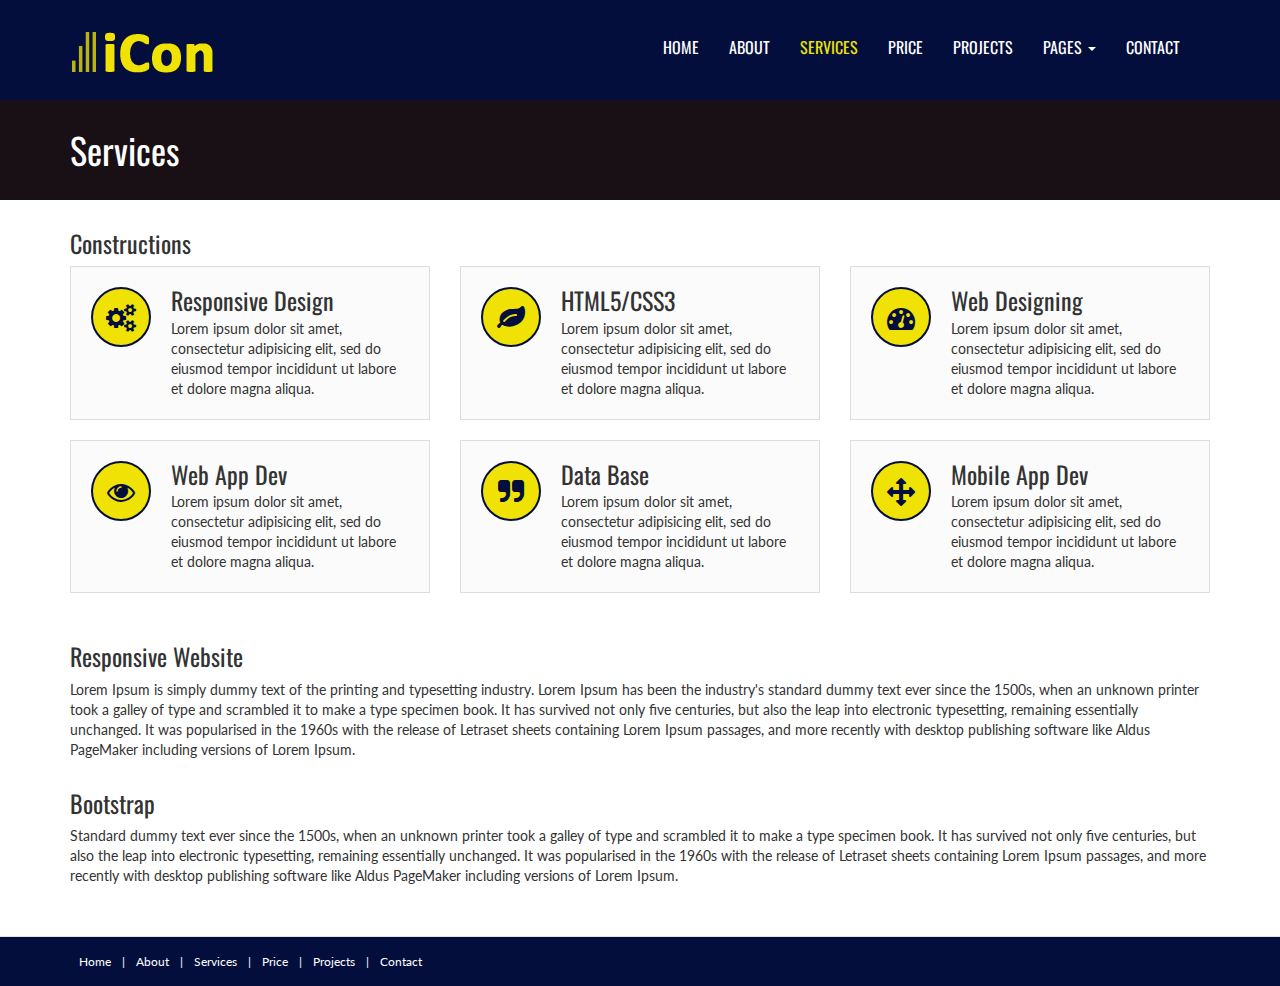
<file: services.html>
<!DOCTYPE html>
<html lang="en">
<head>
	<meta charset="utf-8">
	<meta name="viewport" content="width=device-width, initial-scale=1.0">
	<meta name="description" content="Real Estate Builders Free Responsive Website Templates - icon">
	<meta name="author" content="">
	<title></title>
	<link rel="favicon" href="assets/images/favicon.png">
	<link rel="stylesheet" media="screen" href="https://fonts.googleapis.com/css?family=Open+Sans:300,400,700">
	<link rel="stylesheet" href="assets/css/bootstrap.min.css">
	<link rel="stylesheet" href="assets/css/font-awesome.min.css">
	<!-- Custom styles for our template -->
	<link rel="stylesheet" href="assets/css/bootstrap-theme.css" media="screen">
	<link rel="stylesheet" href="assets/css/style.css">
	<!-- HTML5 shim and Respond.js IE8 support of HTML5 elements and media queries -->
	<!--[if lt IE 9]>
	<script src="assets/js/html5shiv.js"></script>
	<script src="assets/js/respond.min.js"></script>
	<![endif]-->
</head>

<body>
	<!-- Fixed navbar -->
	<div class="navbar navbar-inverse">
		<div class="container">
			<div class="navbar-header">
				<!-- Button for smallest screens -->
				<button type="button" class="navbar-toggle" data-toggle="collapse" data-target=".navbar-collapse"><span class="icon-bar"></span><span class="icon-bar"></span><span class="icon-bar"></span></button>
				<a class="navbar-brand" href="index.html">
					<img src="assets/images/logo.png" alt="Techro HTML5 template"></a>
			</div>
			<div class="navbar-collapse collapse">
				<ul class="nav navbar-nav pull-right mainNav">
					<li><a href="index.html">Home</a></li>
					<li><a href="about.html">About</a></li>
						<li class="active"><a href="services.html">Services</a></li>
					<li><a href="price.html">Price</a></li>
					<li><a href="projects.html">Projects</a></li>
					<li class="dropdown">
						<a href="#" class="dropdown-toggle" data-toggle="dropdown">Pages <b class="caret"></b></a>
						<ul class="dropdown-menu">
							<li><a href="sidebar-right.html">Right Sidebar</a></li>
							<li><a href="#">Dummy Link1</a></li>
							<li><a href="#">Dummy Link2</a></li>
							<li><a href="#">Dummy Link3</a></li>
						</ul>
					</li>
					<li><a href="contact.html">Contact</a></li>
				</ul>
			</div>
			<!--/.nav-collapse -->
		</div>
	</div>
	<!-- /.navbar -->

	<header id="head" class="secondary">
		<div class="container">
			<div class="row">
				<div class="col-sm-8">
					<h1>Services</h1>
				</div>
			</div>
		</div>
	</header>
	<div id="courses">
		<section class="container">
			<h3>Constructions</h3>
			<div class="row">
				<div class="col-md-4">
					<div class="featured-box">
						<i class="fa fa-cogs fa-2x"></i>
						<div class="text">
							<h3>Responsive Design</h3>
							Lorem ipsum dolor sit amet, consectetur adipisicing elit, sed do eiusmod tempor incididunt ut labore et dolore magna aliqua.
						</div>
					</div>
				</div>
				<div class="col-md-4">
					<div class="featured-box">
						<i class="fa fa-leaf fa-2x"></i>
						<div class="text">
							<h3>HTML5/CSS3</h3>
							Lorem ipsum dolor sit amet, consectetur adipisicing elit, sed do eiusmod tempor incididunt ut labore et dolore magna aliqua.
						</div>
					</div>
				</div>
				<div class="col-md-4">
					<div class="featured-box">
						<i class="fa fa-tachometer fa-2x"></i>
						<div class="text">
							<h3>Web Designing</h3>
							Lorem ipsum dolor sit amet, consectetur adipisicing elit, sed do eiusmod tempor incididunt ut labore et dolore magna aliqua.
						</div>
					</div>
				</div>
			</div>
			<div class="row">
				<div class="col-md-4">
					<div class="featured-box">
						<i class="fa fa-eye fa-2x"></i>
						<div class="text">
							<h3>Web App Dev</h3>
							Lorem ipsum dolor sit amet, consectetur adipisicing elit, sed do eiusmod tempor incididunt ut labore et dolore magna aliqua.
						</div>
					</div>
				</div>
				<div class="col-md-4">
					<div class="featured-box">
						<i class="fa fa-quote-right fa-2x"></i>
						<div class="text">
							<h3>Data Base</h3>
							Lorem ipsum dolor sit amet, consectetur adipisicing elit, sed do eiusmod tempor incididunt ut labore et dolore magna aliqua.
						</div>
					</div>
				</div>
				<div class="col-md-4">
					<div class="featured-box">
						<i class="fa fa-arrows fa-2x"></i>
						<div class="text">
							<h3>Mobile App Dev</h3>
							Lorem ipsum dolor sit amet, consectetur adipisicing elit, sed do eiusmod tempor incididunt ut labore et dolore magna aliqua.
						</div>
					</div>
				</div>
			</div>

		</section>
	</div>
	<!-- container -->
	<div class="container">
		<div class="row">
			<!-- Article content -->
			<section class="col-sm-12 maincontent">
				<h3>Responsive Website</h3>
				<p>
					Lorem Ipsum is simply dummy text of the printing and typesetting industry. Lorem Ipsum has been the industry's standard dummy text ever since the 1500s, when an unknown printer took a galley of type and scrambled it to make a type specimen book. It has survived not only five centuries, but also the leap into electronic typesetting, remaining essentially unchanged. It was popularised in the 1960s with the release of Letraset sheets containing Lorem Ipsum passages, and more recently with desktop publishing software like Aldus PageMaker including versions of Lorem Ipsum.
				</p>
				<h3>Bootstrap</h3>
				<p>Standard dummy text ever since the 1500s, when an unknown printer took a galley of type and scrambled it to make a type specimen book. It has survived not only five centuries, but also the leap into electronic typesetting, remaining essentially unchanged. It was popularised in the 1960s with the release of Letraset sheets containing Lorem Ipsum passages, and more recently with desktop publishing software like Aldus PageMaker including versions of Lorem Ipsum.</p>
			</section>
		</div>
	</div>
	<!-- /container -->

	
	<footer id="footer"> 
		<div class="footer2">
			<div class="container">
				<div class="row">

					<div class="col-md-6 panel">
						<div class="panel-body">
							<p class="simplenav">
								<a href="index.html">Home</a> | 
								<a href="about.html">About</a> |
								<a href="services.html">Services</a> |
								<a href="price.html">Price</a> |
								<a href="projects.html">Projects</a> |
								<a href="contact.html">Contact</a>
							</p>
						</div>
					</div>

					<div class="col-md-6 panel">
						<div class="panel-body">
							<p class="text-right">
</p>
						</div>
					</div>

				</div>
				<!-- /row of panels -->
			</div>
		</div>
	</footer>




	<!-- JavaScript libs are placed at the end of the document so the pages load faster -->
	<script src="assets/js/jquery.min.js"></script>
	<script src="assets/js/bootstrap.min.js"></script>
	<script src="assets/js/custom.js"></script>
</body>
</html>
</file>
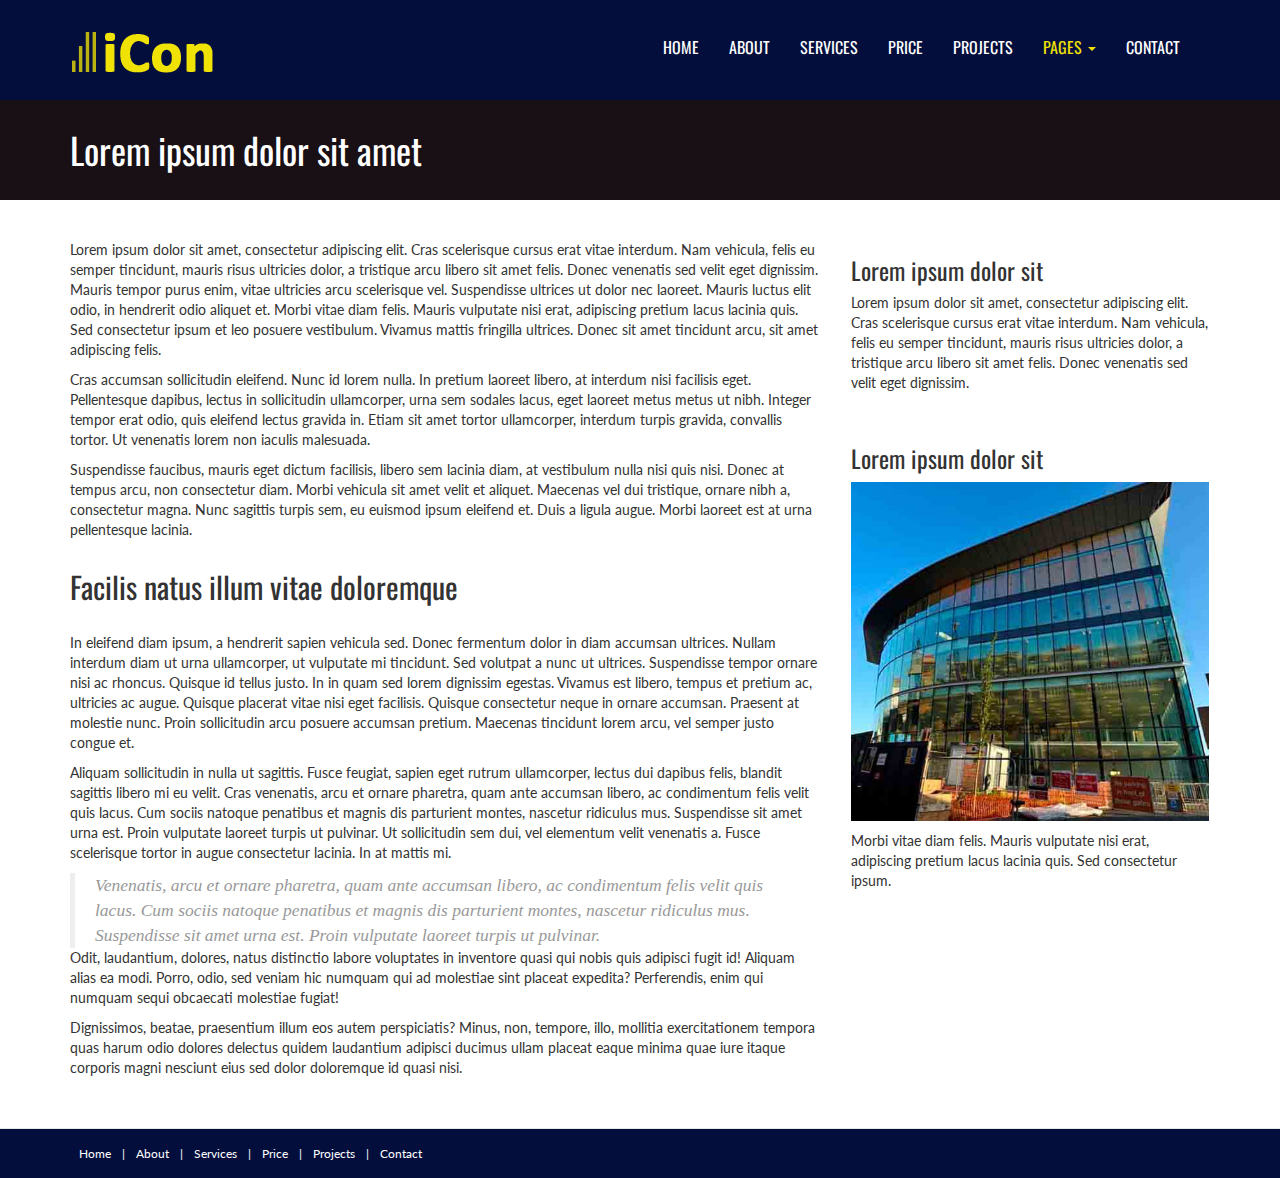
<file: sidebar-right.html>
<!DOCTYPE html>
<html lang="en">
<head>
	<meta charset="utf-8">
	<meta name="viewport" content="width=device-width, initial-scale=1.0">
	<meta name="description" content="Real Estate Builders Free Responsive Website Templates - icon">
	<meta name="author" content="">
	<title></title>
	<link rel="favicon" href="assets/images/favicon.png">
	<link rel="stylesheet" media="screen" href="https://fonts.googleapis.com/css?family=Open+Sans:300,400,700">
	<link rel="stylesheet" href="assets/css/bootstrap.min.css">
	<link rel="stylesheet" href="assets/css/font-awesome.min.css">
	<!-- Custom styles-->
	<link rel="stylesheet" href="assets/css/bootstrap-theme.css" media="screen">
	<link rel="stylesheet" href="assets/css/style.css">
	<!-- HTML5 shim and Respond.js IE8 support of HTML5 elements and media queries -->
	<!--[if lt IE 9]>
	<script src="assets/js/html5shiv.js"></script>
	<script src="assets/js/respond.min.js"></script>
	<![endif]-->
</head>

<body>
	<!-- Fixed navbar -->
	<div class="navbar navbar-inverse">
		<div class="container">
			<div class="navbar-header">
				<!-- Button for smallest screens -->
				<button type="button" class="navbar-toggle" data-toggle="collapse" data-target=".navbar-collapse"><span class="icon-bar"></span><span class="icon-bar"></span><span class="icon-bar"></span></button>
				<a class="navbar-brand" href="index.html">
					<img src="assets/images/logo.png" alt="Techro HTML5 template"></a>
			</div>
			<div class="navbar-collapse collapse">
				<ul class="nav navbar-nav pull-right mainNav">
					<li><a href="index.html">Home</a></li>
					<li><a href="about.html">About</a></li>
					<li><a href="services.html">Services</a></li>
					<li><a href="price.html">Price</a></li>
					<li><a href="projects.html">Projects</a></li>
					<li class="dropdown active">
						<a href="#" class="dropdown-toggle" data-toggle="dropdown">Pages <b class="caret"></b></a>
						<ul class="dropdown-menu">
							<li><a href="sidebar-right.html">Right Sidebar</a></li>
							<li><a href="#">Dummy Link1</a></li>
							<li><a href="#">Dummy Link2</a></li>
							<li><a href="#">Dummy Link3</a></li>
						</ul>
					</li>
					<li><a href="contact.html">Contact</a></li>
				</ul>
			</div>
			<!--/.nav-collapse -->
		</div>
	</div>
	<!-- /.navbar -->

	<header id="head" class="secondary">
		<div class="container">
			<div class="row">
				<div class="col-sm-8">
					<h1>Lorem ipsum dolor sit amet</h1>
				</div>
			</div>
		</div>
	</header>

	<!-- container -->
	<section class="container">

		<div class="row">

			<!-- Article main content -->
			<article class="col-md-8 maincontent">
				<br />
				<br />
				<p>Lorem ipsum dolor sit amet, consectetur adipiscing elit. Cras scelerisque cursus erat vitae interdum. Nam vehicula, felis eu semper tincidunt, mauris risus ultricies dolor, a tristique arcu libero sit amet felis. Donec venenatis sed velit eget dignissim. Mauris tempor purus enim, vitae ultricies arcu scelerisque vel. Suspendisse ultrices ut dolor nec laoreet. Mauris luctus elit odio, in hendrerit odio aliquet et. Morbi vitae diam felis. Mauris vulputate nisi erat, adipiscing pretium lacus lacinia quis. Sed consectetur ipsum et leo posuere vestibulum. Vivamus mattis fringilla ultrices. Donec sit amet tincidunt arcu, sit amet adipiscing felis.</p>

				<p>Cras accumsan sollicitudin eleifend. Nunc id lorem nulla. In pretium laoreet libero, at interdum nisi facilisis eget. Pellentesque dapibus, lectus in sollicitudin ullamcorper, urna sem sodales lacus, eget laoreet metus metus ut nibh. Integer tempor erat odio, quis eleifend lectus gravida in. Etiam sit amet tortor ullamcorper, interdum turpis gravida, convallis tortor. Ut venenatis lorem non iaculis malesuada.</p>

				<p>Suspendisse faucibus, mauris eget dictum facilisis, libero sem lacinia diam, at vestibulum nulla nisi quis nisi. Donec at tempus arcu, non consectetur diam. Morbi vehicula sit amet velit et aliquet. Maecenas vel dui tristique, ornare nibh a, consectetur magna. Nunc sagittis turpis sem, eu euismod ipsum eleifend et. Duis a ligula augue. Morbi laoreet est at urna pellentesque lacinia.</p>

				<h2>Facilis natus illum vitae doloremque</h2>
				<p>In eleifend diam ipsum, a hendrerit sapien vehicula sed. Donec fermentum dolor in diam accumsan ultrices. Nullam interdum diam ut urna ullamcorper, ut vulputate mi tincidunt. Sed volutpat a nunc ut ultrices. Suspendisse tempor ornare nisi ac rhoncus. Quisque id tellus justo. In in quam sed lorem dignissim egestas. Vivamus est libero, tempus et pretium ac, ultricies ac augue. Quisque placerat vitae nisi eget facilisis. Quisque consectetur neque in ornare accumsan. Praesent at molestie nunc. Proin sollicitudin arcu posuere accumsan pretium. Maecenas tincidunt lorem arcu, vel semper justo congue et.</p>

				<p>Aliquam sollicitudin in nulla ut sagittis. Fusce feugiat, sapien eget rutrum ullamcorper, lectus dui dapibus felis, blandit sagittis libero mi eu velit. Cras venenatis, arcu et ornare pharetra, quam ante accumsan libero, ac condimentum felis velit quis lacus. Cum sociis natoque penatibus et magnis dis parturient montes, nascetur ridiculus mus. Suspendisse sit amet urna est. Proin vulputate laoreet turpis ut pulvinar. Ut sollicitudin sem dui, vel elementum velit venenatis a. Fusce scelerisque tortor in augue consectetur lacinia. In at mattis mi.</p>

				<blockquote>Venenatis, arcu et ornare pharetra, quam ante accumsan libero, ac condimentum felis velit quis lacus. Cum sociis natoque penatibus et magnis dis parturient montes, nascetur ridiculus mus. Suspendisse sit amet urna est. Proin vulputate laoreet turpis ut pulvinar.</blockquote>
				<p>Odit, laudantium, dolores, natus distinctio labore voluptates in inventore quasi qui nobis quis adipisci fugit id! Aliquam alias ea modi. Porro, odio, sed veniam hic numquam qui ad molestiae sint placeat expedita? Perferendis, enim qui numquam sequi obcaecati molestiae fugiat!</p>
				<p>Dignissimos, beatae, praesentium illum eos autem perspiciatis? Minus, non, tempore, illo, mollitia exercitationem tempora quas harum odio dolores delectus quidem laudantium adipisci ducimus ullam placeat eaque minima quae iure itaque corporis magni nesciunt eius sed dolor doloremque id quasi nisi.</p>
			</article>
			<!-- /Article -->

			<!-- Sidebar -->
			<aside class="col-md-4 sidebar sidebar-right">

				<div class="row panel">
					<div class="col-xs-12">
						<h3>Lorem ipsum dolor sit</h3>
						<p>Lorem ipsum dolor sit amet, consectetur adipiscing elit. Cras scelerisque cursus erat vitae interdum. Nam vehicula, felis eu semper tincidunt, mauris risus ultricies dolor, a tristique arcu libero sit amet felis. Donec venenatis sed velit eget dignissim.</p>
					</div>
				</div>
				<div class="row panel">
					<div class="col-xs-12">
						<h3>Lorem ipsum dolor sit</h3>
						<p>
							<img src="assets/images/1.jpg" alt="">
						</p>
						<p>Morbi vitae diam felis. Mauris vulputate nisi erat, adipiscing pretium lacus lacinia quis. Sed consectetur ipsum.</p>
					</div>
				</div>

			</aside>
			<!-- /Sidebar -->

		</div>
	</section>
	<!-- /container -->

	<footer id="footer"> 
		<div class="footer2">
			<div class="container">
				<div class="row">

					<div class="col-md-6 panel">
						<div class="panel-body">
							<p class="simplenav">
								<a href="index.html">Home</a> | 
								<a href="about.html">About</a> |
								<a href="services.html">Services</a> |
								<a href="price.html">Price</a> |
								<a href="projects.html">Projects</a> |
								<a href="contact.html">Contact</a>
							</p>
						</div>
					</div>

					<div class="col-md-6 panel">
						<div class="panel-body">
							<p class="text-right">
							</p>
						</div>
					</div>

				</div>
				<!-- /row of panels -->
			</div>
		</div>
	</footer>


	<!-- JavaScript libs are placed at the end of the document so the pages load faster -->
	<script src="assets/js/jquery.min.js"></script>
	<script src="assets/js/bootstrap.min.js"></script>
	<script src="assets/js/custom.js"></script>
</body>
</html>
</file>
<file: css/prettyPhoto.css>
div.pp_default .pp_top,div.pp_default .pp_top .pp_middle,div.pp_default .pp_top .pp_left,div.pp_default .pp_top .pp_right,div.pp_default .pp_bottom,div.pp_default .pp_bottom .pp_left,div.pp_default .pp_bottom .pp_middle,div.pp_default .pp_bottom .pp_right{height:13px}
div.pp_default .pp_top .pp_left{background:url(../images/prettyPhoto/default/sprite.png) -78px -93px no-repeat}
div.pp_default .pp_top .pp_middle{background:url(../images/prettyPhoto/default/sprite_x.png) top left repeat-x}
div.pp_default .pp_top .pp_right{background:url(../images/prettyPhoto/default/sprite.png) -112px -93px no-repeat}
div.pp_default .pp_content .ppt{color:#f8f8f8}
div.pp_default .pp_content_container .pp_left{background:url(../images/prettyPhoto/default/sprite_y.png) -7px 0 repeat-y;padding-left:13px}
div.pp_default .pp_content_container .pp_right{background:url(../images/prettyPhoto/default/sprite_y.png) top right repeat-y;padding-right:13px}
div.pp_default .pp_next:hover{background:url(../images/prettyPhoto/default/sprite_next.png) center right no-repeat;cursor:pointer}
div.pp_default .pp_previous:hover{background:url(../images/prettyPhoto/default/sprite_prev.png) center left no-repeat;cursor:pointer}
div.pp_default .pp_expand{background:url(../images/prettyPhoto/default/sprite.png) 0 -29px no-repeat;cursor:pointer;width:28px;height:28px}
div.pp_default .pp_expand:hover{background:url(../images/prettyPhoto/default/sprite.png) 0 -56px no-repeat;cursor:pointer}
div.pp_default .pp_contract{background:url(../images/prettyPhoto/default/sprite.png) 0 -84px no-repeat;cursor:pointer;width:28px;height:28px}
div.pp_default .pp_contract:hover{background:url(../images/prettyPhoto/default/sprite.png) 0 -113px no-repeat;cursor:pointer}
div.pp_default .pp_close{width:30px;height:30px;background:url(../images/prettyPhoto/default/sprite.png) 2px 1px no-repeat;cursor:pointer}
div.pp_default .pp_gallery ul li a{background:url(../images/prettyPhoto/default/default_thumb.png) center center #f8f8f8;border:1px solid #aaa}
div.pp_default .pp_social{margin-top:7px}
div.pp_default .pp_gallery a.pp_arrow_previous,div.pp_default .pp_gallery a.pp_arrow_next{position:static;left:auto}
div.pp_default .pp_nav .pp_play,div.pp_default .pp_nav .pp_pause{background:url(../images/prettyPhoto/default/sprite.png) -51px 1px no-repeat;height:30px;width:30px}
div.pp_default .pp_nav .pp_pause{background-position:-51px -29px}
div.pp_default a.pp_arrow_previous,div.pp_default a.pp_arrow_next{background:url(../images/prettyPhoto/default/sprite.png) -31px -3px no-repeat;height:20px;width:20px;margin:4px 0 0}
div.pp_default a.pp_arrow_next{left:52px;background-position:-82px -3px}
div.pp_default .pp_content_container .pp_details{margin-top:5px}
div.pp_default .pp_nav{clear:none;height:30px;width:110px;position:relative}
div.pp_default .pp_nav .currentTextHolder{font-family:Georgia;font-style:italic;color:#999;font-size:11px;left:75px;line-height:25px;position:absolute;top:2px;margin:0;padding:0 0 0 10px}
div.pp_default .pp_close:hover,div.pp_default .pp_nav .pp_play:hover,div.pp_default .pp_nav .pp_pause:hover,div.pp_default .pp_arrow_next:hover,div.pp_default .pp_arrow_previous:hover{opacity:0.7}
div.pp_default .pp_description{font-size:11px;font-weight:700;line-height:14px;margin:5px 50px 5px 0}
div.pp_default .pp_bottom .pp_left{background:url(../images/prettyPhoto/default/sprite.png) -78px -127px no-repeat}
div.pp_default .pp_bottom .pp_middle{background:url(../images/prettyPhoto/default/sprite_x.png) bottom left repeat-x}
div.pp_default .pp_bottom .pp_right{background:url(../images/prettyPhoto/default/sprite.png) -112px -127px no-repeat}
div.pp_default .pp_loaderIcon{background:url(../images/prettyPhoto/default/loader.gif) center center no-repeat}
div.light_rounded .pp_top .pp_left{background:url(../images/prettyPhoto/light_rounded/sprite.png) -88px -53px no-repeat}
div.light_rounded .pp_top .pp_right{background:url(../images/prettyPhoto/light_rounded/sprite.png) -110px -53px no-repeat}
div.light_rounded .pp_next:hover{background:url(../images/prettyPhoto/light_rounded/btnNext.png) center right no-repeat;cursor:pointer}
div.light_rounded .pp_previous:hover{background:url(../images/prettyPhoto/light_rounded/btnPrevious.png) center left no-repeat;cursor:pointer}
div.light_rounded .pp_expand{background:url(../images/prettyPhoto/light_rounded/sprite.png) -31px -26px no-repeat;cursor:pointer}
div.light_rounded .pp_expand:hover{background:url(../images/prettyPhoto/light_rounded/sprite.png) -31px -47px no-repeat;cursor:pointer}
div.light_rounded .pp_contract{background:url(../images/prettyPhoto/light_rounded/sprite.png) 0 -26px no-repeat;cursor:pointer}
div.light_rounded .pp_contract:hover{background:url(../images/prettyPhoto/light_rounded/sprite.png) 0 -47px no-repeat;cursor:pointer}
div.light_rounded .pp_close{width:75px;height:22px;background:url(../images/prettyPhoto/light_rounded/sprite.png) -1px -1px no-repeat;cursor:pointer}
div.light_rounded .pp_nav .pp_play{background:url(../images/prettyPhoto/light_rounded/sprite.png) -1px -100px no-repeat;height:15px;width:14px}
div.light_rounded .pp_nav .pp_pause{background:url(../images/prettyPhoto/light_rounded/sprite.png) -24px -100px no-repeat;height:15px;width:14px}
div.light_rounded .pp_arrow_previous{background:url(../images/prettyPhoto/light_rounded/sprite.png) 0 -71px no-repeat}
div.light_rounded .pp_arrow_next{background:url(../images/prettyPhoto/light_rounded/sprite.png) -22px -71px no-repeat}
div.light_rounded .pp_bottom .pp_left{background:url(../images/prettyPhoto/light_rounded/sprite.png) -88px -80px no-repeat}
div.light_rounded .pp_bottom .pp_right{background:url(../images/prettyPhoto/light_rounded/sprite.png) -110px -80px no-repeat}
div.dark_rounded .pp_top .pp_left{background:url(../images/prettyPhoto/dark_rounded/sprite.png) -88px -53px no-repeat}
div.dark_rounded .pp_top .pp_right{background:url(../images/prettyPhoto/dark_rounded/sprite.png) -110px -53px no-repeat}
div.dark_rounded .pp_content_container .pp_left{background:url(../images/prettyPhoto/dark_rounded/contentPattern.png) top left repeat-y}
div.dark_rounded .pp_content_container .pp_right{background:url(../images/prettyPhoto/dark_rounded/contentPattern.png) top right repeat-y}
div.dark_rounded .pp_next:hover{background:url(../images/prettyPhoto/dark_rounded/btnNext.png) center right no-repeat;cursor:pointer}
div.dark_rounded .pp_previous:hover{background:url(../images/prettyPhoto/dark_rounded/btnPrevious.png) center left no-repeat;cursor:pointer}
div.dark_rounded .pp_expand{background:url(../images/prettyPhoto/dark_rounded/sprite.png) -31px -26px no-repeat;cursor:pointer}
div.dark_rounded .pp_expand:hover{background:url(../images/prettyPhoto/dark_rounded/sprite.png) -31px -47px no-repeat;cursor:pointer}
div.dark_rounded .pp_contract{background:url(../images/prettyPhoto/dark_rounded/sprite.png) 0 -26px no-repeat;cursor:pointer}
div.dark_rounded .pp_contract:hover{background:url(../images/prettyPhoto/dark_rounded/sprite.png) 0 -47px no-repeat;cursor:pointer}
div.dark_rounded .pp_close{width:75px;height:22px;background:url(../images/prettyPhoto/dark_rounded/sprite.png) -1px -1px no-repeat;cursor:pointer}
div.dark_rounded .pp_description{margin-right:85px;color:#fff}
div.dark_rounded .pp_nav .pp_play{background:url(../images/prettyPhoto/dark_rounded/sprite.png) -1px -100px no-repeat;height:15px;width:14px}
div.dark_rounded .pp_nav .pp_pause{background:url(../images/prettyPhoto/dark_rounded/sprite.png) -24px -100px no-repeat;height:15px;width:14px}
div.dark_rounded .pp_arrow_previous{background:url(../images/prettyPhoto/dark_rounded/sprite.png) 0 -71px no-repeat}
div.dark_rounded .pp_arrow_next{background:url(../images/prettyPhoto/dark_rounded/sprite.png) -22px -71px no-repeat}
div.dark_rounded .pp_bottom .pp_left{background:url(../images/prettyPhoto/dark_rounded/sprite.png) -88px -80px no-repeat}
div.dark_rounded .pp_bottom .pp_right{background:url(../images/prettyPhoto/dark_rounded/sprite.png) -110px -80px no-repeat}
div.dark_rounded .pp_loaderIcon{background:url(../images/prettyPhoto/dark_rounded/loader.gif) center center no-repeat}
div.dark_square .pp_left,div.dark_square .pp_middle,div.dark_square .pp_right,div.dark_square .pp_content{background:#000}
div.dark_square .pp_description{color:#fff;margin:0 85px 0 0}
div.dark_square .pp_loaderIcon{background:url(../images/prettyPhoto/dark_square/loader.gif) center center no-repeat}
div.dark_square .pp_expand{background:url(../images/prettyPhoto/dark_square/sprite.png) -31px -26px no-repeat;cursor:pointer}
div.dark_square .pp_expand:hover{background:url(../images/prettyPhoto/dark_square/sprite.png) -31px -47px no-repeat;cursor:pointer}
div.dark_square .pp_contract{background:url(../images/prettyPhoto/dark_square/sprite.png) 0 -26px no-repeat;cursor:pointer}
div.dark_square .pp_contract:hover{background:url(../images/prettyPhoto/dark_square/sprite.png) 0 -47px no-repeat;cursor:pointer}
div.dark_square .pp_close{width:75px;height:22px;background:url(../images/prettyPhoto/dark_square/sprite.png) -1px -1px no-repeat;cursor:pointer}
div.dark_square .pp_nav{clear:none}
div.dark_square .pp_nav .pp_play{background:url(../images/prettyPhoto/dark_square/sprite.png) -1px -100px no-repeat;height:15px;width:14px}
div.dark_square .pp_nav .pp_pause{background:url(../images/prettyPhoto/dark_square/sprite.png) -24px -100px no-repeat;height:15px;width:14px}
div.dark_square .pp_arrow_previous{background:url(../images/prettyPhoto/dark_square/sprite.png) 0 -71px no-repeat}
div.dark_square .pp_arrow_next{background:url(../images/prettyPhoto/dark_square/sprite.png) -22px -71px no-repeat}
div.dark_square .pp_next:hover{background:url(../images/prettyPhoto/dark_square/btnNext.png) center right no-repeat;cursor:pointer}
div.dark_square .pp_previous:hover{background:url(../images/prettyPhoto/dark_square/btnPrevious.png) center left no-repeat;cursor:pointer}
div.light_square .pp_expand{background:url(../images/prettyPhoto/light_square/sprite.png) -31px -26px no-repeat;cursor:pointer}
div.light_square .pp_expand:hover{background:url(../images/prettyPhoto/light_square/sprite.png) -31px -47px no-repeat;cursor:pointer}
div.light_square .pp_contract{background:url(../images/prettyPhoto/light_square/sprite.png) 0 -26px no-repeat;cursor:pointer}
div.light_square .pp_contract:hover{background:url(../images/prettyPhoto/light_square/sprite.png) 0 -47px no-repeat;cursor:pointer}
div.light_square .pp_close{width:75px;height:22px;background:url(../images/prettyPhoto/light_square/sprite.png) -1px -1px no-repeat;cursor:pointer}
div.light_square .pp_nav .pp_play{background:url(../images/prettyPhoto/light_square/sprite.png) -1px -100px no-repeat;height:15px;width:14px}
div.light_square .pp_nav .pp_pause{background:url(../images/prettyPhoto/light_square/sprite.png) -24px -100px no-repeat;height:15px;width:14px}
div.light_square .pp_arrow_previous{background:url(../images/prettyPhoto/light_square/sprite.png) 0 -71px no-repeat}
div.light_square .pp_arrow_next{background:url(../images/prettyPhoto/light_square/sprite.png) -22px -71px no-repeat}
div.light_square .pp_next:hover{background:url(../images/prettyPhoto/light_square/btnNext.png) center right no-repeat;cursor:pointer}
div.light_square .pp_previous:hover{background:url(../images/prettyPhoto/light_square/btnPrevious.png) center left no-repeat;cursor:pointer}
div.facebook .pp_top .pp_left{background:url(../images/prettyPhoto/facebook/sprite.png) -88px -53px no-repeat}
div.facebook .pp_top .pp_middle{background:url(../images/prettyPhoto/facebook/contentPatternTop.png) top left repeat-x}
div.facebook .pp_top .pp_right{background:url(../images/prettyPhoto/facebook/sprite.png) -110px -53px no-repeat}
div.facebook .pp_content_container .pp_left{background:url(../images/prettyPhoto/facebook/contentPatternLeft.png) top left repeat-y}
div.facebook .pp_content_container .pp_right{background:url(../images/prettyPhoto/facebook/contentPatternRight.png) top right repeat-y}
div.facebook .pp_expand{background:url(../images/prettyPhoto/facebook/sprite.png) -31px -26px no-repeat;cursor:pointer}
div.facebook .pp_expand:hover{background:url(../images/prettyPhoto/facebook/sprite.png) -31px -47px no-repeat;cursor:pointer}
div.facebook .pp_contract{background:url(../images/prettyPhoto/facebook/sprite.png) 0 -26px no-repeat;cursor:pointer}
div.facebook .pp_contract:hover{background:url(../images/prettyPhoto/facebook/sprite.png) 0 -47px no-repeat;cursor:pointer}
div.facebook .pp_close{width:22px;height:22px;background:url(../images/prettyPhoto/facebook/sprite.png) -1px -1px no-repeat;cursor:pointer}
div.facebook .pp_description{margin:0 37px 0 0}
div.facebook .pp_loaderIcon{background:url(../images/prettyPhoto/facebook/loader.gif) center center no-repeat}
div.facebook .pp_arrow_previous{background:url(../images/prettyPhoto/facebook/sprite.png) 0 -71px no-repeat;height:22px;margin-top:0;width:22px}
div.facebook .pp_arrow_previous.disabled{background-position:0 -96px;cursor:default}
div.facebook .pp_arrow_next{background:url(../images/prettyPhoto/facebook/sprite.png) -32px -71px no-repeat;height:22px;margin-top:0;width:22px}
div.facebook .pp_arrow_next.disabled{background-position:-32px -96px;cursor:default}
div.facebook .pp_nav{margin-top:0}
div.facebook .pp_nav p{font-size:15px;padding:0 3px 0 4px}
div.facebook .pp_nav .pp_play{background:url(../images/prettyPhoto/facebook/sprite.png) -1px -123px no-repeat;height:22px;width:22px}
div.facebook .pp_nav .pp_pause{background:url(../images/prettyPhoto/facebook/sprite.png) -32px -123px no-repeat;height:22px;width:22px}
div.facebook .pp_next:hover{background:url(../images/prettyPhoto/facebook/btnNext.png) center right no-repeat;cursor:pointer}
div.facebook .pp_previous:hover{background:url(../images/prettyPhoto/facebook/btnPrevious.png) center left no-repeat;cursor:pointer}
div.facebook .pp_bottom .pp_left{background:url(../images/prettyPhoto/facebook/sprite.png) -88px -80px no-repeat}
div.facebook .pp_bottom .pp_middle{background:url(../images/prettyPhoto/facebook/contentPatternBottom.png) top left repeat-x}
div.facebook .pp_bottom .pp_right{background:url(../images/prettyPhoto/facebook/sprite.png) -110px -80px no-repeat}
div.pp_pic_holder a:focus{outline:none}
div.pp_overlay{background:#000;display:none;left:0;position:absolute;top:0;width:100%;z-index:9500}
div.pp_pic_holder{display:none;position:absolute;width:100px;z-index:10000}
.pp_content{height:40px;min-width:40px}
* html .pp_content{width:40px}
.pp_content_container{position:relative;text-align:left;width:100%}
.pp_content_container .pp_left{padding-left:20px}
.pp_content_container .pp_right{padding-right:20px}
.pp_content_container .pp_details{float:left;margin:10px 0 2px}
.pp_description{display:none;margin:0}
.pp_social{float:left;margin:0}
.pp_social .facebook{float:left;margin-left:5px;width:55px;overflow:hidden}
.pp_social .twitter{float:left}
.pp_nav{clear:right;float:left;margin:3px 10px 0 0}
.pp_nav p{float:left;white-space:nowrap;margin:2px 4px}
.pp_nav .pp_play,.pp_nav .pp_pause{float:left;margin-right:4px;text-indent:-10000px}
a.pp_arrow_previous,a.pp_arrow_next{display:block;float:left;height:15px;margin-top:3px;overflow:hidden;text-indent:-10000px;width:14px}
.pp_hoverContainer{position:absolute;top:0;width:100%;z-index:2000}
.pp_gallery{display:none;left:50%;margin-top:-50px;position:absolute;z-index:10000}
.pp_gallery div{float:left;overflow:hidden;position:relative}
.pp_gallery ul{float:left;height:35px;position:relative;white-space:nowrap;margin:0 0 0 5px;padding:0}
.pp_gallery ul a{border:1px rgba(0,0,0,0.5) solid;display:block;float:left;height:33px;overflow:hidden}
.pp_gallery ul a img{border:0}
.pp_gallery li{display:block;float:left;margin:0 5px 0 0;padding:0}
.pp_gallery li.default a{background:url(../images/prettyPhoto/facebook/default_thumbnail.gif) 0 0 no-repeat;display:block;height:33px;width:50px}
.pp_gallery .pp_arrow_previous,.pp_gallery .pp_arrow_next{margin-top:7px!important}
a.pp_next{background:url(../images/prettyPhoto/light_rounded/btnNext.png) 10000px 10000px no-repeat;display:block;float:right;height:100%;text-indent:-10000px;width:49%}
a.pp_previous{background:url(../images/prettyPhoto/light_rounded/btnNext.png) 10000px 10000px no-repeat;display:block;float:left;height:100%;text-indent:-10000px;width:49%}
a.pp_expand,a.pp_contract{cursor:pointer;display:none;height:20px;position:absolute;right:30px;text-indent:-10000px;top:10px;width:20px;z-index:20000}
a.pp_close{position:absolute;right:0;top:0;display:block;line-height:22px;text-indent:-10000px}
.pp_loaderIcon{display:block;height:24px;left:50%;position:absolute;top:50%;width:24px;margin:-12px 0 0 -12px}
#pp_full_res{line-height:1!important}
#pp_full_res .pp_inline{text-align:left}
#pp_full_res .pp_inline p{margin:0 0 15px}
div.ppt{color:#fff;display:none;font-size:17px;z-index:9999;margin:0 0 5px 15px}
div.pp_default .pp_content,div.light_rounded .pp_content{background-color:#fff}
div.pp_default #pp_full_res .pp_inline,div.light_rounded .pp_content .ppt,div.light_rounded #pp_full_res .pp_inline,div.light_square .pp_content .ppt,div.light_square #pp_full_res .pp_inline,div.facebook .pp_content .ppt,div.facebook #pp_full_res .pp_inline{color:#000}
div.pp_default .pp_gallery ul li a:hover,div.pp_default .pp_gallery ul li.selected a,.pp_gallery ul a:hover,.pp_gallery li.selected a{border-color:#fff}
div.pp_default .pp_details,div.light_rounded .pp_details,div.dark_rounded .pp_details,div.dark_square .pp_details,div.light_square .pp_details,div.facebook .pp_details{position:relative}
div.light_rounded .pp_top .pp_middle,div.light_rounded .pp_content_container .pp_left,div.light_rounded .pp_content_container .pp_right,div.light_rounded .pp_bottom .pp_middle,div.light_square .pp_left,div.light_square .pp_middle,div.light_square .pp_right,div.light_square .pp_content,div.facebook .pp_content{background:#fff}
div.light_rounded .pp_description,div.light_square .pp_description{margin-right:85px}
div.light_rounded .pp_gallery a.pp_arrow_previous,div.light_rounded .pp_gallery a.pp_arrow_next,div.dark_rounded .pp_gallery a.pp_arrow_previous,div.dark_rounded .pp_gallery a.pp_arrow_next,div.dark_square .pp_gallery a.pp_arrow_previous,div.dark_square .pp_gallery a.pp_arrow_next,div.light_square .pp_gallery a.pp_arrow_previous,div.light_square .pp_gallery a.pp_arrow_next{margin-top:12px!important}
div.light_rounded .pp_arrow_previous.disabled,div.dark_rounded .pp_arrow_previous.disabled,div.dark_square .pp_arrow_previous.disabled,div.light_square .pp_arrow_previous.disabled{background-position:0 -87px;cursor:default}
div.light_rounded .pp_arrow_next.disabled,div.dark_rounded .pp_arrow_next.disabled,div.dark_square .pp_arrow_next.disabled,div.light_square .pp_arrow_next.disabled{background-position:-22px -87px;cursor:default}
div.light_rounded .pp_loaderIcon,div.light_square .pp_loaderIcon{background:url(../images/prettyPhoto/light_rounded/loader.gif) center center no-repeat}
div.dark_rounded .pp_top .pp_middle,div.dark_rounded .pp_content,div.dark_rounded .pp_bottom .pp_middle{background:url(../images/prettyPhoto/dark_rounded/contentPattern.png) top left repeat}
div.dark_rounded .currentTextHolder,div.dark_square .currentTextHolder{color:#c4c4c4}
div.dark_rounded #pp_full_res .pp_inline,div.dark_square #pp_full_res .pp_inline{color:#fff}
.pp_top,.pp_bottom{height:20px;position:relative}
* html .pp_top,* html .pp_bottom{padding:0 20px}
.pp_top .pp_left,.pp_bottom .pp_left{height:20px;left:0;position:absolute;width:20px}
.pp_top .pp_middle,.pp_bottom .pp_middle{height:20px;left:20px;position:absolute;right:20px}
* html .pp_top .pp_middle,* html .pp_bottom .pp_middle{left:0;position:static}
.pp_top .pp_right,.pp_bottom .pp_right{height:20px;left:auto;position:absolute;right:0;top:0;width:20px}
.pp_fade,.pp_gallery li.default a img{display:none}
</file>
<file: css/styles.css>
@import url(https://fonts.googleapis.com/css?family=Raleway:400,700,500);
body {
  padding-top: 100px;
  background: #fff;
  font-family: 'Raleway', sans-serif;
  font-weight: 400;
  color: #282828;
  line-height: 26px;
  padding: 0;
}
h1,
h2,
h3,
h4,
h5,
h6 {
  font-weight: 600;
  font-family: 'Raleway', sans-serif;
}
a {
  color: #45aed6;
  -webkit-transition: color 400ms, background-color 400ms;
  -moz-transition: color 400ms, background-color 400ms;
  -o-transition: color 400ms, background-color 400ms;
  transition: color 400ms, background-color 400ms;
}
a:hover,
a:focus {
  text-decoration: none;
  color: #D3AF02;
}
hr {
  border-top: 1px solid #e5e5e5;
  border-bottom: 1px solid #fff;
}
.gradiant {
  background-image: -moz-linear-gradient(90deg, #2caab3 0%, #2c8cb3 100%);
  background-image: -webkit-linear-gradient(90deg, #2caab3 0%, #2c8cb3 100%);
  background-image: -ms-linear-gradient(90deg, #2caab3 0%, #2c8cb3 100%);
}
.gradiant-horizontal {
  background-image: -moz-linear-gradient(4deg, #2caab3 0%, #2c8cb3 100%);
  background-image: -webkit-linear-gradient(4deg, #2caab3 0%, #2c8cb3 100%);
  background-image: -ms-linear-gradient(4deg, #2caab3 0%, #2c8cb3 100%);
}
.section-header {
  margin-bottom: 50px;
}
.section-header p{
text-align:center;
color: #000000;
}
.section-header .section-title {
  font-size: 44px;
  position: relative;
  padding-bottom: 20px;
  margin: 0 0 20px;  


  display: block;
  text-align: center;
  color: #3A3A3A;
}
.section-header .section-title:before {
  content: "-----< o >----";
  position: absolute;
  width: 140px;
  bottom: 4px;
  right: 0;
  width: 100px;
  color: #FFFFFF;
  margin: 0 auto;
  left: 0;
  right: 0;
  height: 8px;
  font-size: 15px;
  font-weight: bolder;
}

.btn {
  border-width: 0;
  border-radius: 0;
}
.btn.btn-primary {
  background: #2D930A;
}
.btn.btn-primary:hover,
.btn.btn-primary:focus {
  background: #01AB31;
}
.listarrow{
padding:0px;
}
.listarrow li{
list-style:none;
margin:0px;
padding:0px;
}
.listarrow li i{
padding-right: 17px;
color: #F6CC07;
/* font-size: 16px; */
}
.column-title {
  margin-top: 0;
  padding-bottom: 15px;
  border-bottom: 1px solid #696969;
  margin-bottom: 15px;
  position: relative;
  color: #fff;
}
.column-title:after {
  content: " ";
  position: absolute;
  bottom: -1px;
  left: 0;
  width: 40%; 
}
ul.nostyle {
  list-style: none;
  padding: 0;
  margin-bottom: 20px;
}
ul.nostyle i {
  color: #45aed6;
}
.scaleIn {
  -webkit-animation-name: scaleIn;
  animation-name: scaleIn;
}
.navbar-toggle{
border-radius: 0;
}

.navbar-nav>li>a {
text-transform: uppercase;
}
@-webkit-keyframes scaleIn {
  0% {
    opacity: 0;
    -webkit-transform: scale(0);
    transform: scale(0);
  }
  100% {
    opacity: 1;
    -webkit-transform: scale(1);
    transform: scale(1);
  }
}
@keyframes scaleIn {
  0% {
    opacity: 0;
    -webkit-transform: scale(0);
    -ms-transform: scale(0);
    transform: scale(0);
  }
  100% {
    opacity: 1;
    -webkit-transform: scale(1);
    -ms-transform: scale(1);
    transform: scale(1);
  }
}
/*************************
*******Header******
**************************/
#main-nav.navbar-default {
background: #FFFFFF;
/* padding: 10px 0; */
}
#main-nav.navbar-default .navbar-nav > li.active > a, #main-nav.navbar-default .navbar-nav > li.open > a, #main-nav.navbar-default .navbar-nav > li:hover > a {
background: rgb(246, 204, 7);
color: #3A3A3A;
/* font-weight: bold; */
}
.navbar.navbar-default {
  border: 0;
  border-radius: 0;
  margin-bottom: 0;
}
.navbar.navbar-default .navbar-toggle {
  margin-top: 32px;
}
.navbar.navbar-default .navbar-brand {
  height: auto;
  padding: 15px 15px 1px;
}
.navbar-default .navbar-nav>li>a:hover, .navbar-default .navbar-nav>li>a:focus{
color: #F6CC07;
 
background: transparent;
}
.navbar-default .navbar-nav>li>a{
color: #FFFFFF;
font-weight: 600;
} 
#main-nav.navbar-default {
background: #3A3A3A;
box-shadow: 0px 1px 2px rgba(40, 40, 40, 0.6);
}
.navbar-nav>li {
}
 #main-nav.navbar-default .navbar-nav > li > a{
   padding-top: 32px;
  padding-bottom: 32px;
  border-top: 4px solid transparent;
 }

@media only screen and (min-width: 768px) {
  #main-nav.navbar-default { 
  }
  #main-nav.navbar-default .navbar-nav > li > a { 
}
  .navbar-default .navbar-nav>li>a {
	color: #F6CC07;
	}
  #main-nav.navbar-default .navbar-nav > li.active > a,

  #main-nav.navbar-default .navbar-nav > li.open > a,
  #main-nav.navbar-default .navbar-nav > li:hover > a {
    background: rgb(246, 204, 7); 
	
    color: #3D3737;
  
    border-top: 4px solid #C3A103;
}
  #main-nav.navbar-default .dropdown-menu {
    padding: 0 20px;
    min-width: 220px;
    background-color: rgba(26, 28, 40, 0.9);
    border: 0;
    border-radius: 0;
    box-shadow: none;
    -webkit-box-shadow: none;
    background-clip: inherit;
  }
  #main-nav.navbar-default .dropdown-menu > li {
    border-left: 3px solid transparent;
    margin-left: -20px;
    padding-left: 17px;
    -webit-transition: border-color 400ms;
    transition: border-color 400ms;
  }
  #main-nav.navbar-default .dropdown-menu > li > a { 
    padding: 15px 0;
    color:#A8A8A8; 
  }
  #main-nav.navbar-default .dropdown-menu > li:first-child > a {
    border-top: 0;
  }
  #main-nav.navbar-default .dropdown-menu > li.active,
  #main-nav.navbar-default .dropdown-menu > li.open,
  #main-nav.navbar-default .dropdown-menu > li:hover {
    border-left-color: #45aed6;
  }
  #main-nav.navbar-default .dropdown-menu > li.active > a,
  #main-nav.navbar-default .dropdown-menu > li.open > a,
  #main-nav.navbar-default .dropdown-menu > li:hover > a {
    color: #45aed6;
    background-color: transparent;
  }
}
.tlinks{text-indent:-9999px;height:0;line-height:0;font-size:0;overflow:hidden;}
#hero-banner{
  overflow: hidden;
  height: 700px;
  background: url('../images/banner/banner.jpg');
  background-size:cover;
  color:#fff;
}
#hero-banner.item {
  height: 558px;
  background-repeat: no-repeat;
  background-position: 50% 0;
  background-size: cover;
}
#hero-banner.banner-inner {
  position: absolute;
  top: 0;
  left: 0;
  width: 100%;
  height: 100%;
  color: #000;
}
#hero-banner h2 {
  margin-top: 299px;
  font-size: 39px;
  line-height: 49px; 

  text-align: right;  
}
#hero-banner h2 b{
color:#60E1BF;
}
#hero-banner p { 
  font-size: 22px; 
margin-bottom:20px;
line-height:35px; 

  text-align: right;}
#hero-banner a{
width: 150px;
margin: 0;
display: block;
background: transparent;
border: 2px solid #fff;
float: right;
}
#hero-banner a:hover{
text-align: center;
width: 150px;
margin: 0 auto;
display: block;
background: #60E1BF;
border: 2px solid #60E1BF;
color: #FFF;
}
#hero-banner.banner-inner h2 > span {
  color: #45aed6;
}
#hero-banner.banner-inner .btn {
  margin-top: 10px;
} 
 
#hero-text {
  padding: 50px 0;
  border-top: 1px solid #FFFFFF;
}
#hero-text h2 {
  margin-top: 0;
}
#hero-text .btn {
  margin-top: 40px;
}
#cta2 {
  background: #45b1da;
  color: #fff;
  padding-top: 70px;
}
#cta2 .btn {
  margin-top: 10px;
}
#cta2 h2 {
  color: #fff;
  font-size: 44px;
  line-height: 1;
}
#cta2 h2 > span {
  color: #45aed6;
}
#pricing h2, #pricing p{
color:#fff !important;
}
#features h2{ color: #C3C3C3;}
#features {
  padding: 100px 0;
  background: #FFFFFF;
  color: #000;
}

#features .media.service-box:first-child {
  margin-top: 80px;
}
#services, #features {
  padding: 100px 0 75px;
  background: #F6CC07;
}
.media.service-box {
  margin: 25px 0 36px;
  padding: 20px;
  padding-left: 86px;
  position: relative;
  /* background: #F2F2F2; */
  color: #000000;
}
.media.service-box .pull-left {
  margin-right: 20px;
}
.media.service-box .pull-left > i {
  font-size: 35px;
  /* height: 94px; */
  line-height: 53px;
  text-align: center;
  width: 79px; 
  color: #085C98;
  /* background:#fff; */
  /* box-shadow: inset 0 0 0 1px #d7d7d7; */
  /* -webkit-box-shadow: inset 0 0 0 1px #d7d7d7; */
  transition: background-color 400ms, background-color 400ms;
  position: absolute;
  padding: 14px;
  /* height: 100%; */
  left: -13px;
  top: -1px;
  vertical-align: middle;
  /* background: #3A3A3A; */
  /* border-radius: 0% 50%; */
  /* height: 80px; */
  /* border: 6px #fff solid; */
  bottom: -1px;
}
.media-heading {
  margin-top: 0;
  margin-bottom: 5px;
  font-size: 24px;
}
.demo-2 {
  margin-top: 88px;
  margin-bottom: 10px;
}
.features .media.service-box .pull-left > i{
color: rgba(255, 255, 255, 0.68);
font-size: 64px;
margin-top: 10px;
overflow: hidden;
}
.media.service-box:hover .pull-left > i {  
}
#portfolio {
  padding: 100px 0;
  background: #FFFFFF;
  background-size: cover;
}
#portfolio .portfolio-filter {
  list-style: none;
  padding: 0;
  margin: 0 0 50px;
  display: inline-block;
}
#portfolio .portfolio-filter > li {
  float: left;
  display: block;
}
#portfolio .portfolio-filter > li a {
  display: block;
  padding: 7px 15px;
  margin:0px 2px;
  color: #4C4C4C;
  position: relative;
  border-bottom: 2px solid transparent;
  background: rgba(145, 145, 145, 0.29);
}
#portfolio .portfolio-filter > li a:hover,
#portfolio .portfolio-filter > li a.active {
  background: #F6CC07;
  color: #FFFFFF; 
} 
#portfolio .portfolio-items {
  margin: -15px;
}
#portfolio .portfolio-item {
  width: 24.9%;
  float: left;
  padding: 8px;
  -webkit-box-sizing: border-box;
  -moz-box-sizing: border-box;
  -o-box-sizing: border-box;
  -ms-box-sizing: border-box;
  box-sizing: border-box;
}
#portfolio .portfolio-item .portfolio-item-inner {
  position: relative;
}
#portfolio .portfolio-item .portfolio-item-inner .portfolio-info {
  opacity: 0;
  transition: opacity 400ms;
  -webkit-transition: opacity 400ms;
  position: absolute;
  bottom: 0;
  left: 0;
  right: 0;
  text-align: center;
  padding: 18px 0 0;
  background: rgba(0, 0, 0, 0.5);
  color: #fff;
  height:100%;
}
#portfolio .portfolio-item .portfolio-item-inner .portfolio-info h3 {
  font-size: 16px;
  line-height: 1;
  margin: 0;
  color: #fff;
}
#portfolio .portfolio-item .portfolio-item-inner .portfolio-info .preview { 
  width: 60px;
  height: 60px;
  line-height: 36px;
  text-align: center;
  color: #FFFFFF;
  display:block;
  text-align: center;

  margin: 45px auto;
  font-size: 26px;
  border: 0;
  /* background: rgba(239, 239, 239, 1); */
  padding: 10px;
  border-radius: 50%;
  border: 2px solid rgba(255, 255, 255, 0.8);
}
#portfolio .portfolio-item:hover .portfolio-info {
  opacity: 1;
}
/* Start: Recommended Isotope styles */
/**** Isotope Filtering ****/
.isotope-item {
  z-index: 2;
}
.isotope-hidden.isotope-item {
  pointer-events: none;
  z-index: 1;
}
/**** Isotope CSS3 transitions ****/
.isotope,
.isotope .isotope-item {
  -webkit-transition-duration: 0.8s;
  -moz-transition-duration: 0.8s;
  -ms-transition-duration: 0.8s;
  -o-transition-duration: 0.8s;
  transition-duration: 0.8s;
}
.isotope {
  -webkit-transition-property: height, width;
  -moz-transition-property: height, width;
  -ms-transition-property: height, width;
  -o-transition-property: height, width;
  transition-property: height, width;
}
.isotope .isotope-item {
  -webkit-transition-property: -webkit-transform, opacity;
  -moz-transition-property: -moz-transform, opacity;
  -ms-transition-property: -ms-transform, opacity;
  -o-transition-property: -o-transform, opacity;
  transition-property: transform, opacity;
}
/**** disabling Isotope CSS3 transitions ****/
.isotope.no-transition,
.isotope.no-transition .isotope-item,
.isotope .isotope-item.no-transition {
  -webkit-transition-duration: 0s;
  -moz-transition-duration: 0s;
  -ms-transition-duration: 0s;
  -o-transition-duration: 0s;
  transition-duration: 0s;
}
/* End: Recommended Isotope styles */
/* disable CSS transitions for containers with infinite scrolling*/
.isotope.infinite-scrolling {
  -webkit-transition: none;
  -moz-transition: none;
  -ms-transition: none;
  -o-transition: none;
  transition: none;
}
.img-thumbnail {
display: inline-block;
max-width: 100%;
height: auto;
line-height: 1.42857143;
border: 1px solid #ddd;
border-radius: 0px;
padding:0px;
-webkit-transition: all .2s ease-in-out;
-o-transition: all .2s ease-in-out;
transition: all .2s ease-in-out;
margin-bottom: 15px;
}
#testimonial {
  background: #222222;
  background-size: cover;
  padding: 100px 0;
  color: #fff;
  background: url('../images/img2.jpg');
  background-size: cover;
}
#testimonial h2, #testimonial p{
color:#fff;
}
#testimonial h4 {
  color: #fff;
  margin-bottom: 8px;
}
#testimonial small {
  display: block;
  margin-bottom: 10px;
  color: rgba(255, 255, 255, 0.7);
}
#testimonial .btns {
  margin-top: 10px;
}
#carousel-testimonial a.btn.btn-primary.btn-sm {
background: transparent;
border: 1px solid rgba(255, 255, 255, 0.2);
margin: 0 8px;
}
#about {
  padding: 100px 0;
  background: #3A3A3A;
  /* background: url('../images/img2.jpg'); */    
  background-size: cover;  };
}
#about .column-title{
color:#fff;
}
#about p{
color:#fff;
}
#about h2{
color:#fff;
}
#about .listarrow li{
color:#fff;
}
/*Team*/ 
#our-team {
  padding: 100px 0;
  background: #FFFFFF;
}
#our-team .team-member {
  padding: 0;  
}
#our-team .team-member .team-img {
  margin: 0;
  border-radius: 40px;
  overflow: hidden;
  border: 5px solid #F6CC07;
}
#our-team .team-member .team-info { 
  background: #FFFFFF;
  color: #3A3A3A;
  padding: 7px 0;
  border-top: 2px solid #fff;
} 
#our-team .team-member:hover .social-icons > li > a {
  color: #60E1BF;
}
 
#our-team .social-icons {
  list-style: none;
  padding: 0;
  margin: 0;  
  -webkit-transition: height 1s; /* For Safari 3.1 to 6.0 */
    transition: height 1s;
  background: #FFFFFF;
  padding: 6px 0 6px;
}
#our-team .social-icons > li {
  display: inline-block;
}
#our-team .social-icons > li > a {
  display: block;
  width: 32px;
  height: 32px;
  line-height: 32px;
  text-align: center;
  color: #F6CC07;
  background: transparent;
  border-radius: 50%;
  border: 1px solid #F6CC07;
  margin: 5px 10px;
}
#our-team .social-icons > li > a:hover {
  color: #fff;
  background: #F6CC07;
  border-radius: 50%;
  border: 1px solid #F6CC07;

}
/*Testimonial Area*/

.testimonial-area{
	padding-bottom:60px;
}
.single-testimonial{
	margin-bottom:30px;
}
.single-testimonial blockquote{
	padding:15px 20px;
	margin-bottom: 22px;
	position:relative;
	-webkit-transition:all .5s ease;
	-moz-transition:all .5s ease;
	transition:all .5s ease;
	font-size: 14px;
	background: rgba(66, 66, 66, 0.39);

	color: #D8D8D8;
line-height: 22px;

	border-radius: 20px;
	border: 1px solid rgba(255, 255, 255, 0.39);
}
 
.single-testimonial blockquote:after{
	/* position:absolute; */
	/* bottom:-19px; */
	/* left:45px; */
	content:"";
	/* border-top: 19px solid rgba(255, 255, 255, 0.29); */

	/* border-right: 22px solid transparent; */
}
.single-testimonial img{
	border-radius: 50%;
	opacity: 0.6;
}
.single-testimonial h5{
	padding: 8px 0 0px;
	font-size: 16px;
	color: #F6CC07;
}
 
.progress {
  -webkit-box-shadow: none;
  box-shadow: none;
  background: #eeeeee;
}
.progress .progress-bar.progress-bar-primary {
  background-image: -moz-linear-gradient(4deg, #2caab3 0%, #2c8cb3 100%);
  background-image: -webkit-linear-gradient(4deg, #2caab3 0%, #2c8cb3 100%);
  background-image: -ms-linear-gradient(4deg, #2caab3 0%, #2c8cb3 100%);
  -webkit-box-shadow: none;
  box-shadow: none;
}
.nav.main-tab {
  background: #eee;
  border-bottom: 3px solid #222534;
  border-radius: 3px 3px 0 0;
}
.nav.main-tab > li > a {
  color: #272727;
}
.nav.main-tab > li.active > a {
  background: #222534;
  color: #45aed6;
}
.nav.main-tab > li:first-child > a {
  border-radius: 3px 0 0 0;
}
.nav.main-tab > li:last-child > a {
  border-radius: 0 3px 0 0;
}
 .navbar-nav {
margin: 0;  
}
.tab-content {
  border: 1px solid #eee;
  border-top: 0;
  padding: 20px 20px 10px;
  border-radius: 0 0 3px 3px;
}
.panel-default {
  border-color: #eee;
}
.panel-default > .panel-heading {
  background-color: #fff;
  border-color: #eee;
}
.panel-default > .panel-heading .panel-title {
  font-size: 14px;
  font-weight: normal;
}
.panel-default > .panel-heading + .panel-collapse > .panel-body {
  border-top-color: #eee;
}
#business-stats {
  padding: 100px 0 70px;
  background: #FFFFFF;
  background-size: cover;
  color: #000;
  /* background: url('../images/img2.jpg'); */
  background-size: contain;
}
#business-stats h1,
#business-stats h2,
#business-stats h3,
#business-stats h4 {
  color: #151313;
}
#business-stats strong {
  display: block;
  margin-bottom: 30px;
  color: #000;
}
.business-stats {
  display: inline-block;
  width: 140px;
  height: 140px;
  font-size: 24px;
  line-height: 140px;
  border: 4px solid #F6CC07;
  border-radius: 100px;
  margin-bottom: 20px;
  color: #000;
}
#pricing {
  padding: 100px 0 70px;
  background: #3A3A3A;
}
#pricing ul.pricing {
  list-style: none;
  padding: 0;
  margin: 70px 0 30px; 
  padding: 8px;
  text-align: center;
  background: #FFFFFF;
  color: #5A5A5A;
}
#pricing ul.pricing li {
  display: block;
  padding: 10px;
}
#pricing ul.pricing li.plan-header {
  background: #FEFEFE; 
  padding: 15px 15px 30px;
  color: #F4FBFF !important;
  border-bottom: 4px solid #F6CC07;
}
#pricing ul.pricing li.plan-header .price-duration {
  position: relative;
  margin-top: 15px;
  top: -16px;
  display: inline-block;
  width: 100%;
  height: 85px; 
  color: #474747;  
}
li.plan-purchase .btn {
  width: 100%;
}

#pricing ul.pricing li.plan-header .price-duration > span {
  display: block;
  line-height: 1;
}
#pricing ul.pricing li.plan-header .price-duration > span.price {
  font-size: 24px;
  font-weight: 700;
  margin-top: 35px;
}
#pricing ul.pricing li.plan-header .price-duration > span.duration {
  margin-top: 5px;
}
#pricing ul.pricing li.plan-header .plan-name {
  margin-top: 10px;
  font-size: 24px;
  color: #5A5A5A;
  font-weight: bold;
  line-height: 1;
  text-transform: uppercase;
}
#pricing ul.pricing.featured {
  background: #F6CC07; 
  border: 0;
  color: #3A3A3A;
}
#pricing ul.pricing.featured  li.plan-header .price-duration{
color: #234259;
}
#pricing ul.pricing.featured li.plan-header {
    background: transparent;
    border-bottom: 4px solid #fff;
}
#pricing ul.pricing.featured li.plan-header .plan-name {
  color: #234259;
}
#contact-us {
  padding: 100px 0 10px;
  background: #000 url('../images/map-image.png') top left no-repeat;
}
#contact-us h1,
#contact-us h2, #contact-us p {
    color: #fff;
}
/*Contact*/
 .contact-info{
 background: #F6CC07;
 padding: 50px;
 margin-bottom: 50px;
 color: #3A3A3A;
}
.contact-info address {
margin-bottom: 20px;
font-style: normal;
line-height: 27px;
font-size: 15px;
}
.contact-info .form-control { 
padding: 6px 12px;
border-radius: 0;
}
 .business-stats:before {
content: '';
margin: 17px;
display: block;
border: currentcolor;
height: 100px;
border-radius: 50%;
position: absolute;
width: 100px;
}
/***********************
********* Footer ******
************************/
#footer {
  padding-top: 30px;
  padding-bottom: 30px;
  color: #0B0B0B;
  background: #FFFFFF;
}
#footer a {
  color: #000;
}
#footer a:hover {
  color: #60E1BF;
}
#footer ul {
  list-style: none;
  padding: 0;
  margin: 0 -7.5px;
}
#footer ul > li {
 display: inline-block; 

padding: 3px 0;
width: 31px;
text-align: center;
}
/*hero-action-section*/
.hero-action-section {
    background-image: url("../images/img2.jpg");
    text-align: center;
    color: #fff;
    padding: 60px 0;
}

.hero-action-subtitle,
.hero-action-title {
    display: block;
}

.hero-action-subtitle {
    font-size: 16px;
}

.hero-action-title {
    font-size: 38px;
    font-weight: 900;
    color: #FFFFFF;
}

.hero-action-description {
    font-size: 14px;
    display: inline-block;
    width: 80%;
    margin-top: 20px;
    line-height: 19.6px;
}

.get-started {
    display: inline-block;
    border: 1px solid #fff;
    width: 154px;
    height: 49px;
    line-height: 49px;
    margin: 50px auto;
    color: #fff;
    font-size: 14px;
    border-radius: 3px;
    margin-left: 10px;
}

.get-started:hover {
    color: #fff;
    background-color: #00c1ef;
    text-decoration: none;
    border: none;
}

.call-us .get-started:hover {
    background-color: #000;
}

@media only screen and (min-width: 768px) {
  #footer .social-icons {
    float: right;
  }
}
@media only screen and (max-width:768px){
.navbar-default .navbar-collapse, .navbar-default .navbar-form {
border-color: #A3A3A3;
padding: 10px 0;
}
#main-nav.navbar-default {
  background: #3A3A3A;
  padding: 1px 0 15px;
}
#main-nav.navbar-default .navbar-nav > li > a {
  padding-top: 8px;
  padding-bottom: 13px;
  border-top: 4px solid transparent;
}
.navbar-default .navbar-nav>li>a {
  color: #9E9E9E; 
}
}
.form-control {
  box-shadow: none;
  -webkit-box-shadow: none;
}
@media only screen and (max-width: 480px) {
#hero-banner h2 {
margin-top: 161px;
font-size: 26px;
line-height: 40px;
padding: 10px;
}
#hero-banner p {
font-size: 18px;
padding: 10px;
}
#portfolio .portfolio-filter {
list-style: none;
padding: 0;
margin: 0 0 12px;
}
#portfolio .portfolio-filter > li a {
display: block;
padding: 7px 15px;
margin: 5px 2px;
}
	#portfolio .portfolio-item {
	width: 48.9%;
	padding: 8px;
	}
	#portfolio .portfolio-item .portfolio-item-inner .portfolio-info .preview {
width: 28px;
height: 24px;
line-height: 24px; 
margin: 9px auto;
}
#portfolio .portfolio-item .portfolio-item-inner .portfolio-info {
padding: 7px 0 0;
}
}
</file>
<file: css/slider-style.css>
.sl-slider-wrapper {
	width: 800px;
	height: 400px;
	margin: 0 auto;
	position: relative;
	overflow: hidden;
}

.sl-slider {
	position: absolute;
	top: 0;
	left: 0;
}

/* Slide wrapper and slides */

.sl-slide,
.sl-slides-wrapper,
.sl-slide-inner {
	position: absolute;
	width: 100%;
	height: 100%;
	top: 0;
	left: 0;
} 

.sl-slide {
	z-index: 1;
}

/* The duplicate parts/slices */

.sl-content-slice {
	overflow: hidden;
	position: absolute;
	-webkit-box-sizing: content-box;
	-moz-box-sizing: content-box;
	box-sizing: content-box;
	background: #fff;
	-webkit-backface-visibility: hidden;
	-moz-backface-visibility: hidden;
	-o-backface-visibility: hidden;
	-ms-backface-visibility: hidden;
	backface-visibility: hidden;
	opacity : 1;
}

/* Horizontal slice */

.sl-slide-horizontal .sl-content-slice {
	width: 100%;
	height: 50%;
	left: -200px;
	-webkit-transform: translateY(0%) scale(1);
	-moz-transform: translateY(0%) scale(1);
	-o-transform: translateY(0%) scale(1);
	-ms-transform: translateY(0%) scale(1);
	transform: translateY(0%) scale(1);
}

.sl-slide-horizontal .sl-content-slice:first-child {
	top: -200px;
	padding: 200px 200px 0px 200px;
}

.sl-slide-horizontal .sl-content-slice:nth-child(2) {
	top: 50%;
	padding: 0px 200px 200px 200px;
}

/* Vertical slice */

.sl-slide-vertical .sl-content-slice {
	width: 50%;
	height: 100%;
	top: -200px;
	-webkit-transform: translateX(0%) scale(1);
	-moz-transform: translateX(0%) scale(1);
	-o-transform: translateX(0%) scale(1);
	-ms-transform: translateX(0%) scale(1);
	transform: translateX(0%) scale(1);
}

.sl-slide-vertical .sl-content-slice:first-child {
	left: -200px;
	padding: 200px 0px 200px 200px;
}

.sl-slide-vertical .sl-content-slice:nth-child(2) {
	left: 50%;
	padding: 200px 200px 200px 0px;
}

/* Content wrapper */
/* Width and height is set dynamically */
.sl-content-wrapper {
	position: absolute;
}

.sl-content {
	width: 100%;
	height: 100%;
	background: #fff;
}

/* Default styles for background colors */
.sl-slide-horizontal .sl-slide-inner {
	background: #ddd;
}

.sl-slide-vertical .sl-slide-inner {
	background: #ccc;
}
</file>
<file: css/slider-custom.css>
.demo-1 .sl-slider-wrapper {
	position: absolute;
	width: 100%;
	height: 100%;
	top: 0;
	left: 0;
}
.slide-caption{
width:100%;
position:absolute;
bottom:120px;
}
.demo-2 {
  margin-top:88px;
}
.demo-2 .sl-slider-wrapper {
	width: 100%;
	height: 800px;
	overflow: hidden;
	position: relative; 
}

.demo-2 .sl-slider h2,
.demo-2 .sl-slider blockquote {
	padding: 100px 30px 10px 30px;
	width: 80%;
	max-width: 960px;
	color: #fff;
	margin: 0 auto;
	position: relative;
	z-index: 100;
}

.demo-2 .sl-slider h2 {
	font-size: 60px;
	text-shadow: 0 -1px 0 rgba(0,0,0,0.2);
}

.demo-2 .sl-slider blockquote {
	font-size: 28px;
	padding-top: 10px;
	font-weight: 300;
	text-shadow: 0 -1px 0 rgba(0,0,0,0.2);
}

.demo-2 .sl-slider blockquote cite {
	font-size: 16px;
	font-weight: 700;
	font-style: normal;
	text-transform: uppercase;
	letter-spacing: 5px;
	padding-top: 30px;
	display: inline-block;
}

.demo-2 .bg-img {
	/* padding: 200px; */
	-webkit-box-sizing: content-box;
	-moz-box-sizing: content-box;
	box-sizing: content-box;
	position: absolute;
	/* top: -200px; */
	/* left: -200px; */
	width: 100%;
	height: 100%;
	-webkit-background-size: cover;
	-moz-background-size: cover;
	background-size: cover;
	background-position: center center;
	left: 0;
	right: 0;
	top: 0;
	bottom: 0;
}

/* Custom navigation arrows */

.nav-arrows span {
	position: absolute;
	z-index: 2000;
	top: 50%;
	width: 40px;
	height: 40px;
	border: 8px solid #ddd;
	border: 8px solid rgba(150,150,150,0.4);
	text-indent: -90000px;
	margin-top: -40px;
	cursor: pointer;
	
	-webkit-transform: rotate(45deg);
	-moz-transform: rotate(45deg);
	-o-transform: rotate(45deg);
	-ms-transform: rotate(45deg);
	transform: rotate(45deg);
}

.nav-arrows span:hover {
	border-color: rgba(150,150,150,0.9);
}

.nav-arrows span.nav-arrow-prev {
	left: 5%;
	border-right: none;
	border-top: none;
}

.nav-arrows span.nav-arrow-next {
	right: 5%;
	border-left: none;
	border-bottom: none;
}

/* Custom navigation dots */

.nav-dots {
	text-align: center;
	position: absolute;
	bottom: 2%;
	height: 30px;
	width: 100%;
	left: 0;
	z-index: 1000;
}

.nav-dots span {
	display: inline-block;
	position: relative;
	width: 16px;
	height: 16px;
	border-radius: 50%;
	margin: 3px;
	background: #ddd;
	background: rgba(150,150,150,0.4);
	cursor: pointer;
	box-shadow: 
		0 1px 1px rgba(255,255,255,0.4), 
		inset 0 1px 1px rgba(0,0,0,0.1);
}

.demo-2 .nav-dots span {
	background: rgba(150,150,150,0.1);
	margin: 6px;
	-webkit-transition: all 0.2s;
	-moz-transition: all 0.2s;
	-ms-transition: all 0.2s;
	-o-transition: all 0.2s;
	transition: all 0.2s;
	box-shadow: 
		0 1px 1px rgba(255,255,255,0.4), 
		inset 0 1px 1px rgba(0,0,0,0.1),
		0 0 0 2px rgba(255,255,255,0.5);
}

.demo-2 .nav-dots span.nav-dot-current,
.demo-2 .nav-dots span:hover {
	box-shadow: 
		0 1px 1px rgba(255,255,255,0.4), 
		inset 0 1px 1px rgba(0,0,0,0.1),
		0 0 0 5px rgba(255,255,255,0.5);
}

.nav-dots span.nav-dot-current:after {
	content: "";
	position: absolute;
	width: 10px;
	height: 10px;
	top: 3px;
	left: 3px;
	border-radius: 50%;
	background: rgba(255,255,255,0.8);
}

/* Content elements */

.demo-1 .deco {
	width: 260px;
	height: 260px;
	border: 2px dashed #ddd;
	border: 2px dashed rgba(150,150,150,0.4);
	border-radius: 50%;
	position: absolute;
	bottom: 50%;
	left: 50%;
	margin: 0 0 0 -130px;
}

.demo-1 [data-icon]:after {
    content: attr(data-icon);
    font-family: 'AnimalsNormal';
	color: #999;
	text-shadow: 0 0 1px #999;
	position: absolute;
	width: 220px;
	height: 220px;
	line-height: 220px;
	text-align: center;
	font-size: 100px;
	top: 50%;
	left: 50%;
	margin: -110px 0 0 -110px;
	box-shadow: inset 0 0 0 10px #f7f7f7;
	border-radius: 50%;
}

.demo-1 .sl-slide h2 {
	color: #000;
	text-shadow: 0 0 1px #000;
	padding: 20px;
	position: absolute;
	font-size: 34px;
	font-weight: 700;
	letter-spacing: 13px;
	text-transform: uppercase;
	width: 80%;
	left: 10%;
	text-align: center;
	line-height: 50px;
	bottom: 50%;
	margin: 0 0 -120px 0;
}

.demo-1 .sl-slide blockquote {
	position: absolute;
	width: 100%;
	text-align: center;
	left: 0;
	font-weight: 400;
	font-size: 14px;
	line-height: 20px;
	height: 70px;
	color: #8b8b8b;
	z-index: 2;
	bottom: 50%;
	margin: 0 0 -200px 0;
	padding: 0;
}

.demo-1 .sl-slide blockquote p{
	margin: 0 auto;
	width: 60%;
	max-width: 400px;
	position: relative;
}

.demo-1 .sl-slide blockquote p:before {
	color: #f0f0f0;
	color: rgba(244,244,244,0.65);
	font-family: "Bookman Old Style", Bookman, Garamond, serif;
	position: absolute;
	line-height: 60px;
	width: 75px;
	height: 75px;
	font-size: 200px;
	z-index: -1;
	left: -80px;
	top: 35px;
	content: '\201C';
}

.demo-1 .sl-slide blockquote cite {
	font-size: 10px;
	padding-top: 10px;
	display: inline-block;
	font-style: normal;
	text-transform: uppercase;
	letter-spacing: 4px;
}

/* Custom background colors for slides in first demo */

/* First Slide */
.demo-1 .bg-1 .sl-slide-inner,
.demo-1 .bg-1 .sl-content-slice {
	background: #fff;
}

/* Second Slide */
.demo-1 .bg-2 .sl-slide-inner,
.demo-1 .bg-2 .sl-content-slice {
	background: #000;
}

.demo-1 .bg-2 [data-icon]:after,
.demo-1 .bg-2 h2 {
	color: #fff;
}

.demo-1 .bg-2 blockquote:before {
	color: #222;
}

/* Third Slide */
.demo-1 .bg-3 .sl-slide-inner,
.demo-1 .bg-3 .sl-content-slice {
	background: #db84ad;
}

.demo-1 .bg-3 .deco {
	border-color: #fff;
	border-color: rgba(255,255,255,0.5);
}

.demo-1 .bg-3 [data-icon]:after {
	color: #fff;
	text-shadow: 0 0 1px #fff;
	box-shadow: inset 0 0 0 10px #b55381;
}

.demo-1 .bg-3 h2,
.demo-1 .bg-3 blockquote{
	color: #fff;
	text-shadow: 0px 1px 1px rgba(0,0,0,0.3);
}

.demo-1 .bg-3 blockquote:before {
	color: #c46c96;
}

/* Forth Slide */
.demo-1 .bg-4 .sl-slide-inner,
.demo-1 .bg-4 .sl-content-slice {
	background: #5bc2ce;
}

.demo-1 .bg-4 .deco {
	border-color: #379eaa;
}

.demo-1 .bg-4 [data-icon]:after {
	text-shadow: 0 0 1px #277d87;
	color: #277d87;
}

.demo-1 .bg-4 h2,
.demo-1 .bg-4 blockquote{
	color: #fff;
	text-shadow: 1px 1px 1px rgba(0,0,0,0.2);
}

.demo-1 .bg-4 blockquote:before {
	color: #379eaa;
}

/* Fifth Slide */
.demo-1 .bg-5 .sl-slide-inner,
.demo-1 .bg-5 .sl-content-slice {
	background: #ffeb41;
}

.demo-1 .bg-5 .deco {
	border-color: #ECD82C;
}

.demo-1 .bg-5 .deco:after {
	color: #000;
	text-shadow: 0 0 1px #000;
}

.demo-1 .bg-5 h2,
.demo-1 .bg-5 blockquote{
	color: #000;
	text-shadow: 1px 1px 1px rgba(0,0,0,0.1);
}

.demo-1 .bg-5 blockquote:before {
	color: #ecd82c;
}

.demo-2 .bg-img-1 {
	background-image: url(../images/banner/1.jpg);
}
.demo-2 .bg-img-2 {
	background-image: url(../images/banner/2.jpg);
}
.demo-2 .bg-img-3 {
	background-image: url(../images/banner/3.jpg);
}
.demo-2 .bg-img-4 {
	background-image: url(../images/banner/4.jpg);
}
.demo-2 .bg-img-5 {
	background-image: url(../images/banner/5.jpg);
}

/* Animations for content elements */

.sl-trans-elems .deco{
	-webkit-animation: roll 1s ease-out both, fadeIn 1s ease-out both;
	-moz-animation: roll 1s ease-out both, fadeIn 1s ease-out both;
	-o-animation: roll 1s ease-out both, fadeIn 1s ease-out both;
	-ms-animation: roll 1s ease-out both, fadeIn 1s ease-out both;
	animation: roll 1s ease-out both, fadeIn 1s ease-out both;
}
.sl-trans-elems h2{
	-webkit-animation: moveUp 1s ease-in-out both;
	-moz-animation: moveUp 1s ease-in-out both;
	-o-animation: moveUp 1s ease-in-out both;
	-ms-animation: moveUp 1s ease-in-out both;
	animation: moveUp 1s ease-in-out both;
}
.sl-trans-elems blockquote{
	-webkit-animation: fadeIn 0.5s linear 0.5s both;
	-moz-animation: fadeIn 0.5s linear 0.5s both;
	-o-animation: fadeIn 0.5s linear 0.5s both;
	-ms-animation: fadeIn 0.5s linear 0.5s both;
	animation: fadeIn 0.5s linear 0.5s both;
}
.sl-trans-back-elems .deco{
	-webkit-animation: scaleDown 1s ease-in-out both;
	-moz-animation: scaleDown 1s ease-in-out both;
	-o-animation: scaleDown 1s ease-in-out both;
	-ms-animation: scaleDown 1s ease-in-out both;
	animation: scaleDown 1s ease-in-out both;
}
.sl-trans-back-elems h2{
	-webkit-animation: fadeOut 1s ease-in-out both;
	-moz-animation: fadeOut 1s ease-in-out both;
	-o-animation: fadeOut 1s ease-in-out both;
	-ms-animation: fadeOut 1s ease-in-out both;
	animation: fadeOut 1s ease-in-out both;
}
.sl-trans-back-elems blockquote{
	-webkit-animation: fadeOut 1s linear both;
	-moz-animation: fadeOut 1s linear both;
	-o-animation: fadeOut 1s linear both;
	-ms-animation: fadeOut 1s linear both;
	animation: fadeOut 1s linear both;
}
@-webkit-keyframes roll{
	0% {-webkit-transform: translateX(500px) rotate(360deg);}
	100% {-webkit-transform: translateX(0px) rotate(0deg);}
}
@-moz-keyframes roll{
	0% {-moz-transform: translateX(500px) rotate(360deg); opacity: 0;}
	100% {-moz-transform: translateX(0px) rotate(0deg); opacity: 1;}
}
@-o-keyframes roll{
	0% {-o-transform: translateX(500px) rotate(360deg); opacity: 0;}
	100% {-o-transform: translateX(0px) rotate(0deg); opacity: 1;}
}
@-ms-keyframes roll{
	0% {-ms-transform: translateX(500px) rotate(360deg); opacity: 0;}
	100% {-ms-transform: translateX(0px) rotate(0deg); opacity: 1;}
}
@keyframes roll{
	0% {transform: translateX(500px) rotate(360deg); opacity: 0;}
	100% {transform: translateX(0px) rotate(0deg); opacity: 1;}
}
@-webkit-keyframes moveUp{
	0% {-webkit-transform: translateY(40px);}
	100% {-webkit-transform: translateY(0px);}
}
@-moz-keyframes moveUp{
	0% {-moz-transform: translateY(40px);}
	100% {-moz-transform: translateY(0px);}
}
@-o-keyframes moveUp{
	0% {-o-transform: translateY(40px);}
	100% {-o-transform: translateY(0px);}
}
@-ms-keyframes moveUp{
	0% {-ms-transform: translateY(40px);}
	100% {-ms-transform: translateY(0px);}
}
@keyframes moveUp{
	0% {transform: translateY(40px);}
	100% {transform: translateY(0px);}
}
@-webkit-keyframes fadeIn{
	0% {opacity: 0;}
	100% {opacity: 1;}
}
@-moz-keyframes fadeIn{
	0% {opacity: 0;}
	100% {opacity: 1;}
}
@-o-keyframes fadeIn{
	0% {opacity: 0;}
	100% {opacity: 1;}
}
@-ms-keyframes fadeIn{
	0% {opacity: 0;}
	100% {opacity: 1;}
}
@keyframes fadeIn{
	0% {opacity: 0;}
	100% {opacity: 1;}
}
@-webkit-keyframes scaleDown{
	0% {-webkit-transform: scale(1);}
	100% {-webkit-transform: scale(0.5);}
}
@-moz-keyframes scaleDown{
	0% {-moz-transform: scale(1);}
	100% {-moz-transform: scale(0.5);}
}
@-o-keyframes scaleDown{
	0% {-o-transform: scale(1);}
	100% {-o-transform: scale(0.5);}
}
@-ms-keyframes scaleDown{
	0% {-ms-transform: scale(1);}
	100% {-ms-transform: scale(0.5);}
}
@keyframes scaleDown{
	0% {transform: scale(1);}
	100% {transform: scale(0.5);}
}
@-webkit-keyframes fadeOut{
	0% {opacity: 1;}
	100% {opacity: 0;}
}
@-moz-keyframes fadeOut{
	0% {opacity: 1;}
	100% {opacity: 0;}
}
@-o-keyframes fadeOut{
	0% {opacity: 1;}
	100% {opacity: 0;}
}
@-ms-keyframes fadeOut{
	0% {opacity: 1;}
	100% {opacity: 0;}
}
@keyframes fadeOut{
	0% {opacity: 1;}
	100% {opacity: 0;}
}


/* Media Queries for custom slider */

@media screen and (max-width: 660px) {
	.demo-1 .deco {
		width: 130px;
		height: 130px;
		margin-left: -65px;
		margin-bottom: 50px;
	}

	.demo-1 [data-icon]:after {
		width: 110px;
		height: 110px;
		line-height: 110px;
		font-size: 40px;
		margin: -55px 0 0 -55px;
	}

	.demo-1 .sl-slide blockquote {
		margin-bottom: -120px;
	}

	.demo-1 .sl-slide h2 {
		line-height: 22px;
		font-size: 18px;
		margin-bottom: -40px;
		letter-spacing: 8px;
	}

	.demo-1 .sl-slide blockquote p:before {
		line-height: 10px;
		width: 40px;
		height: 40px;
		font-size: 120px;
		left: -45px;
	}

	.demo-2 .sl-slider-wrapper {
		height: 500px;
	}

	.demo-2 .sl-slider h2 {
		font-size: 36px;
	}

	.demo-2 .sl-slider blockquote {
		font-size: 16px;
	}

}
</file>
<file: assets/css/style.css>
@import url(https://fonts.googleapis.com/css?family=Oswald:400,700);
@import url(https://fonts.googleapis.com/css?family=Lato:400,700);
body {
	font-family: 'Lato', sans-serif;
	font-weight: normal;
}
/*General*/
h1, h2, h3, h4, h5, h6 {
	font-weight: normal;
	font-family: 'Oswald', sans-serif;
}
h1, .h1, h2, .h2, h3, .h3 {
	margin-top: 30px;
}
h2 {
	margin: 30px 0;
}
.navbar-toggle {
	background-color: rgba(0, 0, 0, 0.89);
}
.navbar-nav>li>a {
	padding-top: 12px;
	padding-bottom: 12px;
	font-family: 'Oswald', sans-serif;
	font-weight: 400 !important;
}
blockquote {
	font-style: italic;
	font-family: Georgia;
	color: #999;
	margin: 0px 0 0px;
	padding: 0px 20px;
}
label {
	color: #777;
}
.btn-inline {
	color: #F7FF2C;
	font-size: 16px;
	font-weight: 600;
}
.form-control {
	display: block;
	width: 100%;
	height: 41px;
	padding: 6px 12px;
	font-size: 14px;
	line-height: 2.428571;
	color: #555;
	background-color: #FFFFFF;
	background-image: none;
	border: 1px solid #ccc;
	border-radius: 0px;
}
.navbar-inverse .navbar-brand img {
	/* width: 171px; */
}
.section-title {
	margin-bottom: 20px;
}
/* Header */
#head {
	/*background: #181015 url( ../images/bg_header.jpg) no-repeat;*/
	background-size: cover;
	height: 750px;
	text-align: center;
	color: white;
	font-weight: 300;
	position: relative;
	background-position-x: center;
}
#head.secondary {
	height: 100px;
	min-height: 100px;
	padding-top: 0px;
}
#head .lead {
	font-size: 44px;
	margin-bottom: 6px;
	color: white;
	line-height: 1.15em;
}
#head .tagline {
	color: rgba(255,255,255,0.75);
	margin-bottom: 25px;
}
#head .tagline a {
	color: #fff;
}
#head .btn {
	margin-bottom: 10px;
}
#head .btn-default {
	text-shadow: none;
	background: transparent;
	color: rgba(255,255,255,.5);
	-webkit-box-shadow: inset 0px 0px 0px 3px rgba(255,255,255,.5);
	-moz-box-shadow: inset 0px 0px 0px 3px rgba(255,255,255,.5);
	box-shadow: inset 0px 0px 0px 3px rgba(255,255,255,.5);
	background: transparent;
}
#head .btn-default:hover, #head .btn-default:focus {
	color: rgba(255,255,255,.8);
	-webkit-box-shadow: inset 0px 0px 0px 3px rgba(255,255,255,.8);
	-moz-box-shadow: inset 0px 0px 0px 3px rgba(255,255,255,.8);
	box-shadow: inset 0px 0px 0px 3px rgba(255,255,255,.8);
	background: transparent;
}
#head .btn-default:active, #head .btn-default.active {
	color: #fff;
	-webkit-box-shadow: inset 0px 0px 0px 3px #fff;
	-moz-box-shadow: inset 0px 0px 0px 3px #fff;
	box-shadow: inset 0px 0px 0px 3px #fff;
	background: transparent;
}
.fluid_container {
	bottom: 0;
	height: 100%;
	left: 0;
	right: 0;
	top: 0;
	z-index: 0;
}
#camera_wrap_4 {
	bottom: 0;
	height: 100%;
	left: 0;
	margin-bottom: 0!important;
	position: absolute;
	right: 0;
	top: 0;
}
.camera_bar {
	z-index: 2;
}
.camera_thumbs {
	margin-top: -100px;
	position: relative;
	z-index: 1;
}
.camera_thumbs_cont {
	border-radius: 0;
	-moz-border-radius: 0;
	-webkit-border-radius: 0;
}
.camera_overlayer {
	opacity: .1;
}
.panel {
	margin-bottom: 0px;
	background-color: transparent;
	border: 1px solid transparent;
	border-radius: 0px;
	-webkit-box-shadow: none;
	box-shadow: none;
}
.panel-body {
	padding: 0px;
}
.btn-action, .btn-primary {
	color: #FFEFD7;
	background-image: -webkit-linear-gradient(top, #0ecfec 0%, #09bed9 100%);
	background-image: linear-gradient(to bottom, #0ecfec 0%, #09bed9 100%);
 filter: progid:DXImageTransform.Microsoft.gradient(startColorstr='#0ecfec22', endColorstr='#09bed900', GradientType=0);
 filter: progid:DXImageTransform.Microsoft.gradient(enabled = false);
	background-repeat: repeat-x;
	border: 0 none;
}
.btn-action:hover, .btn-primary:hover {
	background: #04a0b7;
}
.btn:hover, .btn:active {
	color: #c0c0c0;
}
ul, .list.custom-list ul {
	margin: 0 0 11px;
	list-style-type: none;
	padding-left: 10px;
}
.list.custom-list ul li {
	margin: 0;
	padding: 6px 0 6px 30px;
	position: relative;
	background: url(../images/arrow.png) no-repeat 0 11px;
}
.list.custom-list ul li a {
	font: 14px/1.2em 'Roboto', sans-serif;
	color: #030E3C;
	text-transform: none;
	display: inline;
	position: relative;
}
.thumbnail {
	position: relative;
	margin: 0;
	border-radius: 0;
	box-shadow: none;
	border: none;
	padding: 0;
	background: none;
}
.thumbnail time {
	background: #ae130c;
	padding: 5px 0;
	display: block;
	text-indent: 12px;
	color: #fff;
}
.thumbnail .caption {
	color: #C5C5C5;
	background: #030E3C;
	border-top: 2px solid #fff;
}
.thumbnail .caption:hover {
}
.thumbnail .caption a {
	font: 20px;
}
.slideUp {
	top: -100px;
}
.navbar-inverse {
	background: #030E3C;
}
.navbar-inverse {
	border: none;
}
.navbar-inverse .navbar-nav > li > a, .navbar-inverse .navbar-nav > .open ul > a {
	color: #FFFFFF;
	font-size: 16px;
	text-transform: uppercase;
}
.navbar-inverse .navbar-nav > li > a:hover, .navbar-inverse .navbar-nav > li > a:focus, .navbar-inverse .navbar-nav > .open > a:hover, .navbar-inverse .navbar-nav > .open > a:focus {
	background: none;
	color: #FFFFFF !important;
}
.navbar-inverse .navbar-nav > .active > a {
	color: #EFE204;
	border-radius: 5px;
}
.navbar-inverse .navbar-nav > li > a, .navbar-inverse .navbar-nav > .open ul > a {
	text-align: left;
}

/* Highlights*/
.highlight {
	margin-top: 40px;
}
.h-caption {
	text-align: center;
}
.h-caption i {
	display: block;
	font-size: 54px;
	color: #ae130c;
	margin-bottom: 36px;
}
.h-caption h4 {
	color: #382526;
	font-size: 16px;
	font-weight: bold;
	margin-bottom: 20px;
}
div.hbox {
	background: #fff;
	padding: 10px 15px;
}
.h-body {
}
.jumbotron {
	background-color: #E0E0E0;
}
.page-header {
	border-bottom: 1px solid #15c008;
}
.page-title {
	margin-top: 20px;
	font-weight: 300;
	color: #15c008;
}
.text-muted {
	color: #888;
}
.breadcrumb {
	background: none;
	padding: 0;
	margin: 30px 0 0px 0;
}
ul.list-spaces li {
	margin-bottom: 10px;
}
/* Helpers */
.container-full {
	margin: 0 auto;
	width: 100%;
}
.top-space {
	margin-top: 60px;
}
.top-margin {
	margin-top: 20px;
}
.circle {
	background: rgb(214, 214, 214);
	width: 95px;
	height: 95px;
	border-radius: 90px;
	line-height: 95px;
	margin: 0 auto 20px;
}
img {
	max-width: 100%;
}
img.pull-right {
	margin-left: 10px;
}
img.pull-left {
	margin-right: 10px;
}
/*Packages*/
.cuadro_intro_hover {
    padding: 0px;
    position: relative;
    overflow: hidden;
    height: 190px;
	margin-bottom:20px;
}

.cuadro_intro_hover:hover .caption {
    opacity: 1;
    transform: translateY(-150px);
    -webkit-transform: translateY(-150px);
    -moz-transform: translateY(-150px);
    -ms-transform: translateY(-150px);
    -o-transform: translateY(-150px);
}

.cuadro_intro_hover img {
    z-index: 4;
}

.cuadro_intro_hover .caption {
    position: absolute;
    top: 150px;
    -webkit-transition: all 0.3s ease-in-out;
    -moz-transition: all 0.3s ease-in-out;
    -o-transition: all 0.3s ease-in-out;
    -ms-transition: all 0.3s ease-in-out;
    transition: all 0.3s ease-in-out;
    width: 100%;
}

.cuadro_intro_hover .blur {
    background-color: rgba(3, 14, 60, 0.81);
    height: 300px;
    z-index: 5;
    position: absolute;
    width: 100%;
}

.cuadro_intro_hover .caption-text {
    z-index: 10;
    color: #fff;
    position: absolute;
    height: 300px;
    text-align: center;
    top: -26px;
    width: 100%;
}

.caption-text p {
    color: #FFFFFF;
    padding: 0 10px;
}

.caption-text h3 {
    padding: 10px;
    font-size: 18px;
}
#map {
	width: 100%;
	height: 280px;
}
#social {
	margin-top: 50px;
	margin-bottom: 50px;
}
#social .wrapper {
	width: 340px;
	margin: 0 auto;
}
.sidebar {
	padding-top: 36px;
	padding-bottom: 30px;
}
.sidebar .panel {
	margin-bottom: 20px;
}
.sidebar h1, .sidebar .h1, .sidebar h2, .sidebar .h2, .sidebar h3, .sidebar .h3 {
	margin-top: 20px;
}
.featured-box {
	padding: 20px;
	border: solid 1px #ddd;
	margin-bottom: 20px;
	background: #FBFBFB;
}
.featured-box .text {
	padding-left: 80px;
}
.featured-box h3 {
	margin: 0 0 5px 0;
}
.featured-box i {
	position: absolute;
	display: inline-block;
	color: #030E3C;
	border: solid 2px #030E3C;
	background: #EFE204;
	padding: 0px;
	border-radius: 50px;
	width: 24px;
	height: 24px;
	margin: 0px;
	width: 60px;
	height: 60px;
	text-align: center;
	line-height: 60px;
}
footer {
	border-top: 1px solid #e5e5e5;
	background: #ECECEC;
	margin-top: 40px;
}
.social {
	margin: 20px 0;
}
.social a {
	font-size: 32px;
	margin: 0 10px;
	color: #8c8c8c;
}
.social a:hover {
	color: #ae130c;
}
/* Footer */
.footer1 {
	background: #fff;
	padding: 30px 0 0 0;
	font-size: 12px;
	color: #999;
}
.footer1 a {
	color: #ccc;
}
.footer1 a:hover {
	color: #fff;
}
.footer1 .panel {
	margin-bottom: 30px;
}
.footer1 .panel-title {
	font-size: 17px;
	font-weight: bold;
	color: #ccc;
	margin: 0 0 20px;
}
.footer1 .entry-meta {
	border-top: 1px solid #ccc;
	border-bottom: 1px solid #ccc;
	margin: 0 0 35px 0;
	padding: 2px 0;
	color: #888888;
	font-size: 12px;
	font-size: 0.75rem;
}
.footer1 .entry-meta a {
	color: #333333;
}
.footer1 .entry-meta .meta-in {
	border-top: 1px solid #ccc;
	border-bottom: 1px solid #ccc;
	padding: 10px 0;
}
.follow-me-icons {
	font-size: 30px;
}
.follow-me-icons i {
	float: left;
	margin: 0 10px 0 0;
	color: #ae130c;
}
.footer2 {
	background: #030E3C;
	padding: 15px 0;
	color: #FFF;
	font-size: 12px;
}
.footer2 a {
	color: #FFF;
}
.footer2 a:hover {
	color: #fff;
}
.footer2 p {
	margin: 0;
}
.panel-simplenav {
	margin-left: -5px;
}
.panel-simplenav a {
	margin: 0 5px;
}
#services .fa {
	color: #ae130c;
}
/* carousel */
#quote-carousel {
	padding: 0 10px 30px 10px;
	margin-top: 30px 0px 0px;
}
/* Control buttons  */
#quote-carousel .carousel-control {
	background: none;
	color: #222;
	font-size: 2.3em;
	text-shadow: none;
	margin-top: 30px;
}
/* Previous button  */
#quote-carousel .carousel-control.left {
	left: -12px;
}
/* Next button  */
#quote-carousel .carousel-control.right {
	right: -12px !important;
}
/* Changes the position of the indicators */
#quote-carousel .carousel-indicators {
	right: 50%;
	top: auto;
	bottom: 0px;
	margin-right: -19px;
}
/* Changes the color of the indicators */
#quote-carousel .carousel-indicators li {
	background: #c0c0c0;
}
#quote-carousel .carousel-indicators .active {
	background: #333333;
}
#quote-carousel img {
	width: 250px;
	height: 100px;
}
/* End carousel */

.item blockquote {
	border-left: none;
	margin: 0;
}
.item blockquote img {
	margin-bottom: 10px;
}
.item blockquote p:before {
	content: "\f10d";
	font-family: 'Fontawesome';
	float: left;
	margin-right: 10px;
}
.contact ul {
	padding: 0px;
}
.contact ul li {
	margin-bottom: 10px;
	list-style: none;
}
footer ul li {
	list-style: none;
}
#map-canvas {
	height: 100%;
	margin: 0px;
	padding: 0px;
}
/* ------- */
.secpadding{
padding:15px 0;
}
.btm-section{
background: #E6E6E6;
margin-top:30px;
padding: 30px 0;
margin-bottom: -40px;
}
.search-panel {
    background-color: rgba(3, 14, 60, 1); 
    width: 100%;
    color: #fff;
    padding: 20px 20px 0 20px;
}
.search-panel form {
    text-align: center;
    color: #fff;
}
.search-panel .btn{
background-color: #EFE204;
}
.search-panel .form-group {
    margin: 0 5px 20px 5px;
    position: relative;
}
/* Form */

.checkbox.switch  {
    padding-top: 4px;
}
.checkbox.custom-checkbox input[type="checkbox"],
.radio.custom-radio input[type="radio"],
.checkbox.switch input[type="checkbox"] {
    position: absolute;
    left: -9999em;
}
.checkbox.custom-checkbox label,
.radio.custom-radio label,
.checkbox.switch label {
    padding-left: 0;
    color: #fff;
}
.checkbox.custom-checkbox span,
.radio.custom-radio span {
    background-color: #fff;
    border: 1px solid #999;
    font-size: 10px;
    line-height: 10px;
    padding: 3px;
    border-radius: 2px;
    float: left;
    margin-right: 5px;
    color: #030E3C;
    -webkit-transition: all .2s ease-in-out;
    -o-transition: all .2s ease-in-out;
    transition: all .2s ease-in-out;
}
.radio.custom-radio span {
    border-radius: 50%;
    line-height: 9px;
}
.checkbox.custom-checkbox input:checked+span,
.radio.custom-radio input:checked+span {
    background-color: #EFE204;
    border-color: #EFE204;
}
.checkbox.custom-checkbox input[disabled]+span,
fieldset[disabled] .checkbox.custom-checkbox input+span,
.radio.custom-radio input[disabled]+span,
fieldset[disabled] .radio.custom-radio input+span {
    border-color: #e8e8e8;
}
.checkbox.custom-checkbox input[disabled]:checked+span,
fieldset[disabled] .checkbox.custom-checkbox input:checked+span,
.radio.custom-radio input[disabled]:checked+span,
fieldset[disabled] .radio.custom-radio input:checked+span {
    border-color: #b9ebb9;
    background-color: #b9ebb9;
}
.checkbox.switch span.cs-place {
    position: relative;
    width: 60px;
    height: 30px;
    border-radius: 30px;
    background-color: #fff;
    border: 1px solid #c4c4c4;
    display: inline-block;
    -webkit-transition: all .2s ease-in-out;
    -o-transition: all .2s ease-in-out;
    transition: all .2s ease-in-out;
}
.checkbox.switch span.cs-handler {
    background-color: #fff;
    width: 30px;
    height: 30px;
    position: absolute;
    top: -1px;
    left: -1px;
    border: 1px solid #c4c4c4;
    border-radius: 50%;
    padding: 7px;
    -webkit-transition: all .2s ease-in-out;
    -o-transition: all .2s ease-in-out;
    transition: all .2s ease-in-out;
    color: #fff;
}
.checkbox.switch input:checked+span.cs-place {
    background-color: #5cb85c;
    border-color: #5cb85c;
}
.checkbox.switch input:checked+span.cs-place span.cs-handler {
    margin-left: 31px;
    color: #5cb85c;
    border-color: #5cb85c;
}
.checkbox.switch input[disabled]+span.cs-place,
fieldset[disabled] .checkbox.switch input+span.cs-place {
    border-color: #dddddd;
}
.checkbox.switch input[disabled]+span.cs-place span.cs-handler,
fieldset[disabled] .checkbox.switch input+span.cs-place span.cs-handler {
    border-color: #dddddd;
}
.checkbox.switch input:checked[disabled]+span.cs-place,
fieldset[disabled] .checkbox.switch input:checked+span.cs-place {
    border-color: #b9ebb9;
    background-color: #b9ebb9;
}
.checkbox.switch input:checked[disabled]+span.cs-place span.cs-handler,
fieldset[disabled] .checkbox.switch input:checked+span.cs-place span.cs-handler {
    color: #b9ebb9;
    border-color: #b9ebb9;
}
.input-group-addon { 
border-radius: 0;
}
.btnsearch{
    background: #EFE204;
    color: #030E3C !important;
    border-radius: 0;
}
.isotopeWrapper article {
	margin-bottom: 30px;
}
#portfolio {
}
#portfolio img {
	width: 100%;
}
#portfolio article p {
	margin-bottom: 1.45em;
	/*set next row on the baseline*/;
}
nav#filter {
	margin-bottom: 1.5em;
}
nav#filter li {
	display: inline-block;
	margin: 10px;
}
nav#filter a {
	padding: 4px 12px;
	line-height: 20px;
	text-decoration: none;
	color: #EFE204;
	background: #030E3C;
}
nav#filter a.current {
	background: #EFE204;
	color: #030E3C;
}
.iconColor .fa {
	color: #ee0c45;
}
.portfolio-items article img {
	width: 100%;
}
.portfolio-item {
	display: block;
	position: relative;
	-webkit-transition: all 0.2s ease-in-out;
	-moz-transition: all 0.2s ease-in-out;
	-o-transition: all 0.2s ease-in-out;
	transition: all 0.2s ease-in-out;
}
.portfolio-item img {
	-webkit-transition: all 300ms linear;
	-moz-transition: all 300ms linear;
	-o-transition: all 300ms linear;
	-ms-transition: all 300ms linear;
	transition: all 300ms linear;
}
.portfolio-item .portfolio-desc {
	display: block;
	opacity: 0;
	position: absolute;
	width: 100%;
	left: 0;
	top: 0;
	color: rgba(220, 220, 220);
}
.fancybox-overlay {
	background: rgba(0, 0, 0, 0.64);
}
.portfolio-item:hover .portfolio-desc {
	padding-top: 20%;
	height: 100%;
	transition: all 200ms ease-in-out 0s;
	opacity: 1;
	background: rgba(61, 61, 61, 0.67);
}
.portfolio-item .portfolio-desc a {
	color: #fff;
	text-align: center;
	display: block;
}
.portfolio-item .portfolio-desc a:hover {
	/*text-shadow: 2px 2px 1px rgba(0, 0, 0, 0.7);*/
	text-decoration: none;
}
.portfolio-item .portfolio-desc .folio-info {
	top: -20px;
	padding: 30px;
	height: 0;
	opacity: 0;
	position: relative;
}
.portfolio-item:hover .folio-info {
	height: 100%;
	opacity: 1;
	transition: all 500ms ease-in-out 0s;
	top: 5px;
}
.portfolio-item .portfolio-desc .folio-info h5 {
	text-transform: uppercase;
	text-align: center;
	font-weight: bold;
	font-size: 1.4em;
}
.portfolio-item .portfolio-desc .folio-info p {
	color: #ffffff;
	font-size: 12px;
}
.newsBox {
	margin-bottom: 12px;
}
.newsBox img {
	width: 100% !important;
}
/*Da Slider*/
.da-slider {
	width: auto;
	height: auto;
	max-height: initial;
	position: absolute;
	top: 0px;
	bottom: 0px;
	right: 0px;
	left: 0px;
}
.da-slide h2 {
	text-align: left;
	top: 15%;
	font-weight: bold;
}
.da-slide p {
	text-align: left;
	top: 40%;
	font-size: 30px;
}
.da-arrows span {
	position: absolute;
	top: 45%;
}
.da-dots span.da-dots-current:after {
	content: '';
	background: #ae130c;
}
.team-member {
	padding-top: 5px;
	margin-bottom: 15px;
}
.team-heading {
	display: block;
	width: 100%;
}
.member-img {
	overflow: hidden;
}
.member-img img {
	border-radius: 0px;
	border: 1px solid rgb(218, 218, 218);
}
.team-socials {
	margin: 15px 0;
	display: block;
	text-align: center;
}
.team-socials i {
	width: 35px;
	height: 35px;
	position: relative;
	display: inline-block;
	text-align: center;
	font-size: 18px;
	color: #C7C7C7;
}
.team-socials i:hover {
	color: #ae130c;
}
.team-member h4 {
	font-size: 19px;
	line-height: 32px;
	padding: 10px 0 0;
	text-align: center;
	margin: 0px;
}
.team-member .pos {
	display: block;
	margin: 0;
	text-align: center;
}
#head.secondary {
	height: 100px;
	min-height: 100px;
	padding-top: 0px;
	background: #181015 url(../images/bg_header.jpg) 0px -761px no-repeat;
	/*background: #ae130c;*/
	background-size: cover;
	text-align: left;
}
/*Price table*/
.flat {
	margin: 30px 0;
}
.flat .plan {
	border-radius: 0px;
	list-style: none;
	padding: 0 0 20px;
	margin: 0 0 15px;
	background: #fff;
	text-align: center;
	box-shadow: 0px 3px 3px rgba(0, 0, 0, 0.29) !important;
}
.flat .plan li {
	padding: 10px 15px;
	color: #ccc;
	border-top: 1px solid #f5f5f5;
	-webkit-transition: 300ms;
	transition: 300ms;
}
.flat .plan li.plan-price {
	border-top: 0;
}
.flat .plan li.plan-name {
	border-radius: 0;
	padding: 15px;
	font-size: 24px;
	line-height: 24px;
	color: #fff;
	background: #4E4E4E;
	margin-bottom: 30px;
	border-top: 0;
}
.flat .plan li > strong {
	color: #6B6B6B;
	font-weight: normal;
}
.flat .plan li.plan-action {
	margin-top: 10px;
	border-top: 0;
}
.flat .plan.featured {
	-webkit-transform: scale(1.1);
	-ms-transform: scale(1.1);
	transform: scale(1.1);
}
.flat .plan.featured:hover li.plan-name, .flat .plan:hover li.plan-name, .flat .plan.featured.plan-name {
	background: #656565 !important;
}
.btn {
	color: #fff;
	background: #3199E7;
}
.footer2 a {
	padding: 4px 8px;
}

/**
  MEDIA QUERIES
*/
@media (max-width: 767px) {
#head.secondary {
	height: 80px;
	min-height: 80px;
	background-size: initial;
}
#camera_wrap_4, #head{
height:480px !important;
}
#head .lead {
	font-size: 34px;
}
}

/* Small devices (tablets, 768px and up) */
@media (min-width: 768px) {
#quote-carousel {
	margin-bottom: 0;
	padding: 0 40px 30px 40px;
	margin-top: 30px;
}
}

@media (max-width: 767px) {
.navbar-collapse ul {
	text-align: right;
	margin-right: 0px;
}
}

/* Small devices (tablets, up to 768px) */
@media (max-width: 768px) {
/* Make the indicators larger for easier clicking with fingers/thumb on mobile */
#camera_wrap_4, #head{
height:480px !important;
}
.navbar-inverse .navbar-nav > li > a, .navbar-inverse .navbar-nav > .open ul > a {
	font-size: 13px;
}
#quote-carousel .carousel-indicators {
	bottom: -20px !important;
}
#quote-carousel .carousel-indicators li {
	display: inline-block;
	margin: 0px 5px;
	width: 15px;
	height: 15px;
}
#quote-carousel .carousel-indicators li.active {
	margin: 0px 5px;
	width: 20px;
	height: 20px;
}
.footer2 p {
	margin: 0;
	text-align: center;
}
}

@media (max-width: 420px) {
#camera_wrap_4, #head{
height:380px !important;
}
.da-slide h2 {
	font-size: 28px;
}
.da-slide p {
	font-size: 19px;
	font-weight: 400;
}
}
</file>
<file: assets/css/isotope.css>
/* Start: Recommended Isotope styles */

/**** Isotope Filtering ****/

.isotope-item {
  z-index: 2;
}

.isotope-hidden.isotope-item {
  pointer-events: none;
  z-index: 1;
}

/**** Isotope CSS3 transitions ****/

.isotope,
.isotope .isotope-item {
  -webkit-transition-duration: 0.8s;
     -moz-transition-duration: 0.8s;
      -ms-transition-duration: 0.8s;
       -o-transition-duration: 0.8s;
          transition-duration: 0.8s;
}

.isotope {
  -webkit-transition-property: height, width;
     -moz-transition-property: height, width;
      -ms-transition-property: height, width;
       -o-transition-property: height, width;
          transition-property: height, width;
}

.isotope .isotope-item {
  -webkit-transition-property: -webkit-transform, opacity;
     -moz-transition-property:    -moz-transform, opacity;
      -ms-transition-property:     -ms-transform, opacity;
       -o-transition-property:         top, left, opacity;
          transition-property:         transform, opacity;
}

/**** disabling Isotope CSS3 transitions ****/

.isotope.no-transition,
.isotope.no-transition .isotope-item,
.isotope .isotope-item.no-transition {
  -webkit-transition-duration: 0s;
     -moz-transition-duration: 0s;
      -ms-transition-duration: 0s;
       -o-transition-duration: 0s;
          transition-duration: 0s;
}

/* End: Recommended Isotope styles */



/* disable CSS transitions for containers with infinite scrolling*/
.isotope.infinite-scrolling {
  -webkit-transition: none;
     -moz-transition: none;
      -ms-transition: none;
       -o-transition: none;
          transition: none;
}



/**** Isotope styles ****/

/* required for containers to inherit vertical size from window */
/*html,
body {
  height: 100%;
}*/

#container {
  border: 1px solid #666;
  padding: 5px;
  margin-bottom: 20px;
}

.element {
  width: 110px;
  height: 110px;
  margin: 5px;
  float: left;
  overflow: hidden;
  position: relative;
  background: #888;
  color: #222;
  -webkit-border-top-right-radius: 1.2em;
      -moz-border-radius-topright: 1.2em;
          border-top-right-radius: 1.2em;
}

.element.alkali          { background: #F00; background: hsl(   0, 100%, 50%); }
.element.alkaline-earth  { background: #F80; background: hsl(  36, 100%, 50%); }
.element.lanthanoid      { background: #FF0; background: hsl(  72, 100%, 50%); }
.element.actinoid        { background: #0F0; background: hsl( 108, 100%, 50%); }
.element.transition      { background: #0F8; background: hsl( 144, 100%, 50%); }
.element.post-transition { background: #0FF; background: hsl( 180, 100%, 50%); }
.element.metalloid       { background: #08F; background: hsl( 216, 100%, 50%); }
.element.other.nonmetal  { background: #00F; background: hsl( 252, 100%, 50%); }
.element.halogen         { background: #F0F; background: hsl( 288, 100%, 50%); }
.element.noble-gas       { background: #F08; background: hsl( 324, 100%, 50%); }


.element * {
  position: absolute;
  margin: 0;
}

.element .symbol {
  left: 0.2em;
  top: 0.4em;
  font-size: 3.8em;
  line-height: 1.0em;
  color: #FFF;
}
.element.large .symbol {
  font-size: 4.5em;
}

.element.fake .symbol {
  color: #000;
}

.element .name {
  left: 0.5em;
  bottom: 1.6em;
  font-size: 1.05em;
}

.element .weight {
  font-size: 0.9em;
  left: 0.5em;
  bottom: 0.5em;
}

.element .number {
  font-size: 1.25em;
  font-weight: bold;
  color: hsla(0,0%,0%,.5);
  right: 0.5em;
  top: 0.5em;
}

.variable-sizes .element.width2 { width: 230px; }

.variable-sizes .element.height2 { height: 230px; }

.variable-sizes .element.width2.height2 {
  font-size: 2.0em;
}

.element.large,
.variable-sizes .element.large,
.variable-sizes .element.large.width2.height2 {
  font-size: 3.0em;
  width: 350px;
  height: 350px;
  z-index: 100;
}

.clickable .element:hover {
  cursor: pointer;
}

.clickable .element:hover h3 {
  text-shadow:
    0 0 10px white,
    0 0 10px white
  ;
}

.clickable .element:hover h2 {
  color: white;
}
</file>
